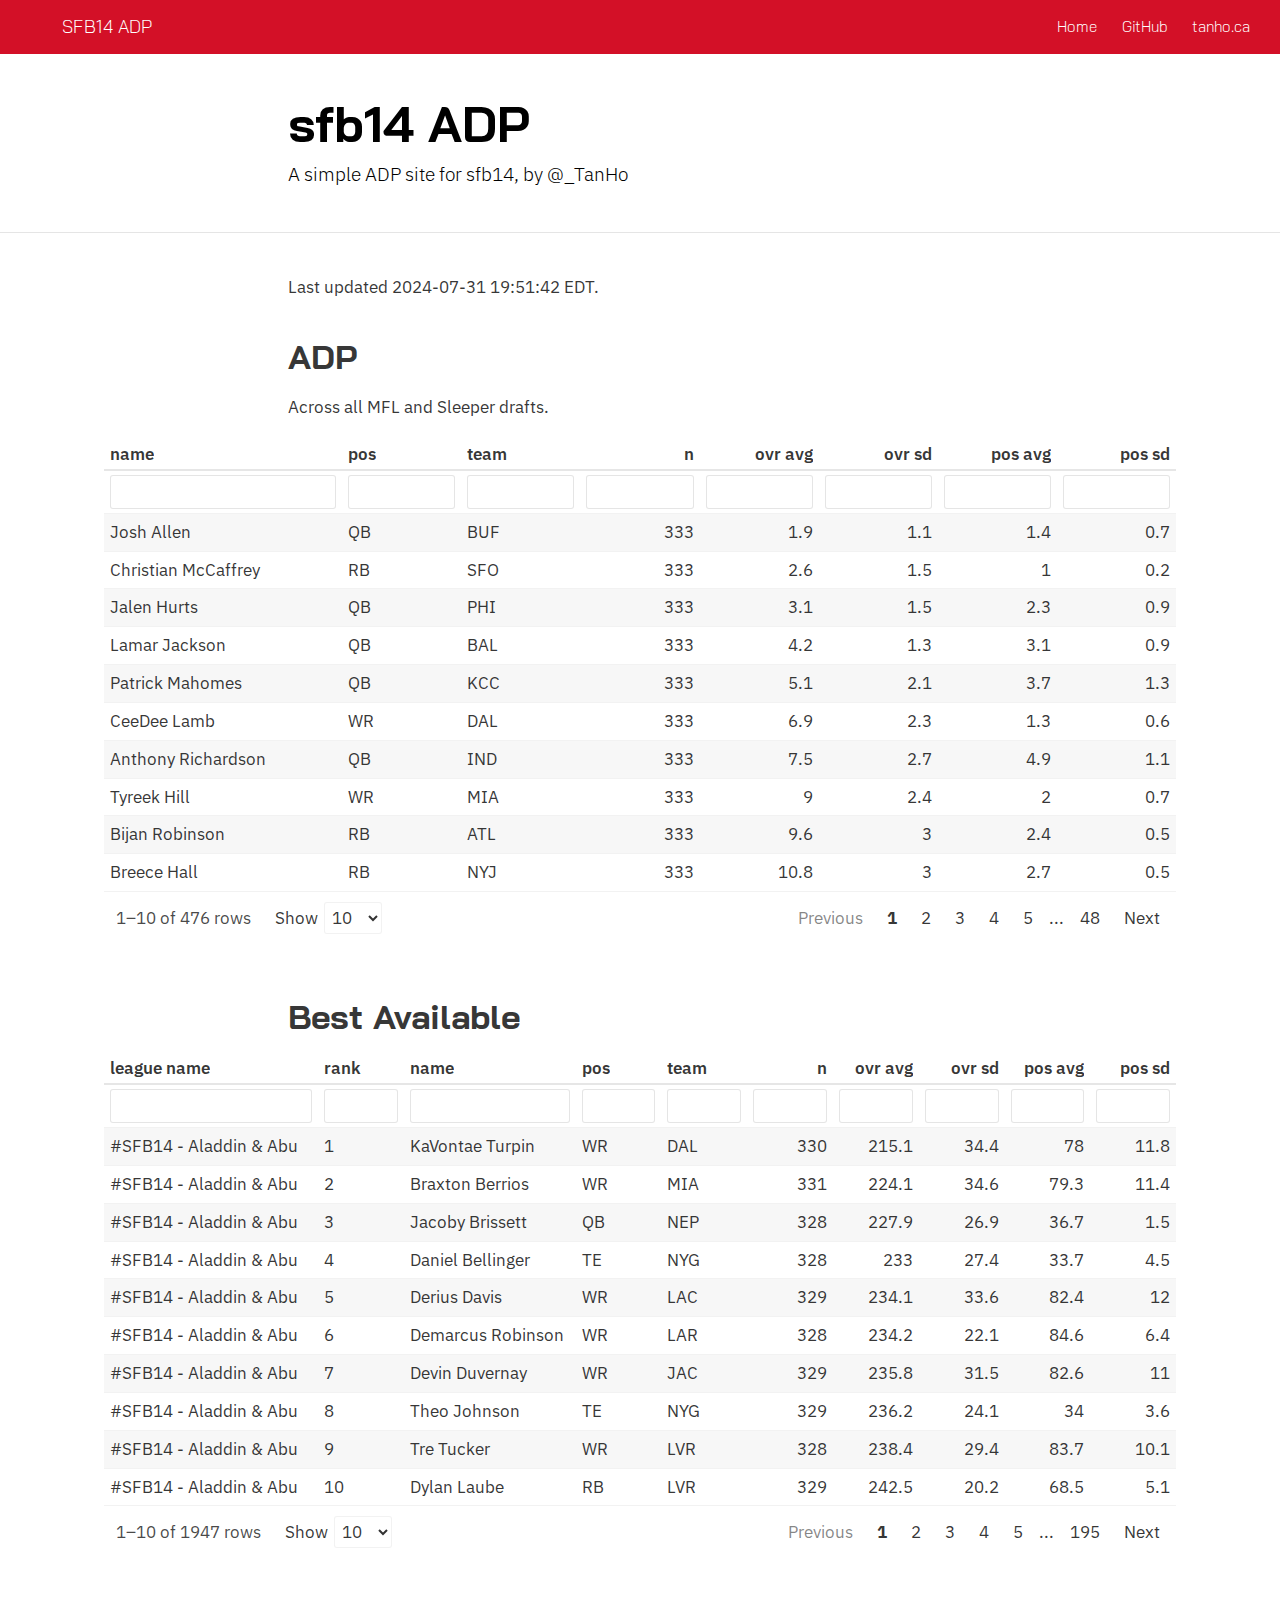
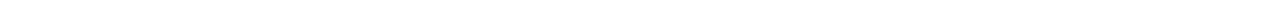
<file: docs/index.html>
<!DOCTYPE html>

<html xmlns="http://www.w3.org/1999/xhtml" lang="" xml:lang="">

<head>
  <meta charset="utf-8"/>
  <meta name="viewport" content="width=device-width, initial-scale=1"/>
  <meta http-equiv="X-UA-Compatible" content="IE=Edge,chrome=1"/>
  <meta name="generator" content="distill" />

  <style type="text/css">
  /* Hide doc at startup (prevent jankiness while JS renders/transforms) */
  body {
    visibility: hidden;
  }
  </style>

 <!--radix_placeholder_import_source-->
 <!--/radix_placeholder_import_source-->

<style type="text/css">code{white-space: pre;}</style>
<style type="text/css" data-origin="pandoc">
a.sourceLine { display: inline-block; line-height: 1.25; }
a.sourceLine { pointer-events: none; color: inherit; text-decoration: inherit; }
a.sourceLine:empty { height: 1.2em; }
.sourceCode { overflow: visible; }
code.sourceCode { white-space: pre; position: relative; }
div.sourceCode { margin: 1em 0; }
pre.sourceCode { margin: 0; }
@media screen {
div.sourceCode { overflow: auto; }
}
@media print {
code.sourceCode { white-space: pre-wrap; }
a.sourceLine { text-indent: -1em; padding-left: 1em; }
}
pre.numberSource a.sourceLine
  { position: relative; left: -4em; }
pre.numberSource a.sourceLine::before
  { content: attr(title);
    position: relative; left: -1em; text-align: right; vertical-align: baseline;
    border: none; pointer-events: all; display: inline-block;
    -webkit-touch-callout: none; -webkit-user-select: none;
    -khtml-user-select: none; -moz-user-select: none;
    -ms-user-select: none; user-select: none;
    padding: 0 4px; width: 4em;
    color: #aaaaaa;
  }
pre.numberSource { margin-left: 3em; border-left: 1px solid #aaaaaa;  padding-left: 4px; }
div.sourceCode
  { color: #00769e; background-color: #f1f3f5; }
@media screen {
a.sourceLine::before { text-decoration: underline; }
}
code span. { color: #00769e; } /* Normal */
code span.al { color: #ad0000; } /* Alert */
code span.an { color: #5e5e5e; } /* Annotation */
code span.at { color: #657422; } /* Attribute */
code span.bn { color: #ad0000; } /* BaseN */
code span.bu { } /* BuiltIn */
code span.cf { color: #00769e; } /* ControlFlow */
code span.ch { color: #20794d; } /* Char */
code span.cn { color: #8f5902; } /* Constant */
code span.co { color: #5e5e5e; } /* Comment */
code span.cv { color: #5e5e5e; font-style: italic; } /* CommentVar */
code span.do { color: #5e5e5e; font-style: italic; } /* Documentation */
code span.dt { color: #ad0000; } /* DataType */
code span.dv { color: #ad0000; } /* DecVal */
code span.er { color: #ad0000; } /* Error */
code span.ex { } /* Extension */
code span.fl { color: #ad0000; } /* Float */
code span.fu { color: #4758ab; } /* Function */
code span.im { } /* Import */
code span.in { color: #5e5e5e; } /* Information */
code span.kw { color: #00769e; } /* Keyword */
code span.op { color: #5e5e5e; } /* Operator */
code span.ot { color: #00769e; } /* Other */
code span.pp { color: #ad0000; } /* Preprocessor */
code span.sc { color: #5e5e5e; } /* SpecialChar */
code span.ss { color: #20794d; } /* SpecialString */
code span.st { color: #20794d; } /* String */
code span.va { color: #111111; } /* Variable */
code span.vs { color: #20794d; } /* VerbatimString */
code span.wa { color: #5e5e5e; font-style: italic; } /* Warning */
</style>


  <!--radix_placeholder_meta_tags-->
  <title>SFB14 ADP: sfb14 ADP</title>
  
  <meta property="description" itemprop="description" content="A simple ADP site for sfb14, by \@\_TanHo"/>
  
  
  
  <!--  https://developers.facebook.com/docs/sharing/webmasters#markup -->
  <meta property="og:title" content="SFB14 ADP: sfb14 ADP"/>
  <meta property="og:type" content="article"/>
  <meta property="og:description" content="A simple ADP site for sfb14, by \@\_TanHo"/>
  <meta property="og:locale" content="en_US"/>
  <meta property="og:site_name" content="SFB14 ADP"/>
  
  <!--  https://dev.twitter.com/cards/types/summary -->
  <meta property="twitter:card" content="summary"/>
  <meta property="twitter:title" content="SFB14 ADP: sfb14 ADP"/>
  <meta property="twitter:description" content="A simple ADP site for sfb14, by \@\_TanHo"/>
  
  <!--/radix_placeholder_meta_tags-->
  <!--radix_placeholder_rmarkdown_metadata-->
  
  <script type="text/json" id="radix-rmarkdown-metadata">
  {"type":"list","attributes":{"names":{"type":"character","attributes":{},"value":["title","description","site"]}},"value":[{"type":"character","attributes":{},"value":["sfb14 ADP"]},{"type":"character","attributes":{},"value":["A simple ADP site for sfb14, by \\@\\_TanHo"]},{"type":"character","attributes":{},"value":["distill::distill_website"]}]}
  </script>
  <!--/radix_placeholder_rmarkdown_metadata-->
  <!--radix_placeholder_navigation_in_header-->
  <meta name="distill:offset" content=""/>
  
  <script type="application/javascript">
  
    window.headroom_prevent_pin = false;
  
    window.document.addEventListener("DOMContentLoaded", function (event) {
  
      // initialize headroom for banner
      var header = $('header').get(0);
      var headerHeight = header.offsetHeight;
      var headroom = new Headroom(header, {
        tolerance: 5,
        onPin : function() {
          if (window.headroom_prevent_pin) {
            window.headroom_prevent_pin = false;
            headroom.unpin();
          }
        }
      });
      headroom.init();
      if(window.location.hash)
        headroom.unpin();
      $(header).addClass('headroom--transition');
  
      // offset scroll location for banner on hash change
      // (see: https://github.com/WickyNilliams/headroom.js/issues/38)
      window.addEventListener("hashchange", function(event) {
        window.scrollTo(0, window.pageYOffset - (headerHeight + 25));
      });
  
      // responsive menu
      $('.distill-site-header').each(function(i, val) {
        var topnav = $(this);
        var toggle = topnav.find('.nav-toggle');
        toggle.on('click', function() {
          topnav.toggleClass('responsive');
        });
      });
  
      // nav dropdowns
      $('.nav-dropbtn').click(function(e) {
        $(this).next('.nav-dropdown-content').toggleClass('nav-dropdown-active');
        $(this).parent().siblings('.nav-dropdown')
           .children('.nav-dropdown-content').removeClass('nav-dropdown-active');
      });
      $("body").click(function(e){
        $('.nav-dropdown-content').removeClass('nav-dropdown-active');
      });
      $(".nav-dropdown").click(function(e){
        e.stopPropagation();
      });
    });
  </script>
  
  <style type="text/css">
  
  /* Theme (user-documented overrideables for nav appearance) */
  
  .distill-site-nav {
    color: rgba(255, 255, 255, 0.8);
    background-color: #0F2E3D;
    font-size: 15px;
    font-weight: 300;
  }
  
  .distill-site-nav a {
    color: inherit;
    text-decoration: none;
  }
  
  .distill-site-nav a:hover {
    color: white;
  }
  
  @media print {
    .distill-site-nav {
      display: none;
    }
  }
  
  .distill-site-header {
  
  }
  
  .distill-site-footer {
  
  }
  
  
  /* Site Header */
  
  .distill-site-header {
    width: 100%;
    box-sizing: border-box;
    z-index: 3;
  }
  
  .distill-site-header .nav-left {
    display: inline-block;
    margin-left: 8px;
  }
  
  @media screen and (max-width: 768px) {
    .distill-site-header .nav-left {
      margin-left: 0;
    }
  }
  
  
  .distill-site-header .nav-right {
    float: right;
    margin-right: 8px;
  }
  
  .distill-site-header a,
  .distill-site-header .title {
    display: inline-block;
    text-align: center;
    padding: 14px 10px 14px 10px;
  }
  
  .distill-site-header .title {
    font-size: 18px;
    min-width: 150px;
  }
  
  .distill-site-header .logo {
    padding: 0;
  }
  
  .distill-site-header .logo img {
    display: none;
    max-height: 20px;
    width: auto;
    margin-bottom: -4px;
  }
  
  .distill-site-header .nav-image img {
    max-height: 18px;
    width: auto;
    display: inline-block;
    margin-bottom: -3px;
  }
  
  
  
  @media screen and (min-width: 1000px) {
    .distill-site-header .logo img {
      display: inline-block;
    }
    .distill-site-header .nav-left {
      margin-left: 20px;
    }
    .distill-site-header .nav-right {
      margin-right: 20px;
    }
    .distill-site-header .title {
      padding-left: 12px;
    }
  }
  
  
  .distill-site-header .nav-toggle {
    display: none;
  }
  
  .nav-dropdown {
    display: inline-block;
    position: relative;
  }
  
  .nav-dropdown .nav-dropbtn {
    border: none;
    outline: none;
    color: rgba(255, 255, 255, 0.8);
    padding: 16px 10px;
    background-color: transparent;
    font-family: inherit;
    font-size: inherit;
    font-weight: inherit;
    margin: 0;
    margin-top: 1px;
    z-index: 2;
  }
  
  .nav-dropdown-content {
    display: none;
    position: absolute;
    background-color: white;
    min-width: 200px;
    border: 1px solid rgba(0,0,0,0.15);
    border-radius: 4px;
    box-shadow: 0px 8px 16px 0px rgba(0,0,0,0.1);
    z-index: 1;
    margin-top: 2px;
    white-space: nowrap;
    padding-top: 4px;
    padding-bottom: 4px;
  }
  
  .nav-dropdown-content hr {
    margin-top: 4px;
    margin-bottom: 4px;
    border: none;
    border-bottom: 1px solid rgba(0, 0, 0, 0.1);
  }
  
  .nav-dropdown-active {
    display: block;
  }
  
  .nav-dropdown-content a, .nav-dropdown-content .nav-dropdown-header {
    color: black;
    padding: 6px 24px;
    text-decoration: none;
    display: block;
    text-align: left;
  }
  
  .nav-dropdown-content .nav-dropdown-header {
    display: block;
    padding: 5px 24px;
    padding-bottom: 0;
    text-transform: uppercase;
    font-size: 14px;
    color: #999999;
    white-space: nowrap;
  }
  
  .nav-dropdown:hover .nav-dropbtn {
    color: white;
  }
  
  .nav-dropdown-content a:hover {
    background-color: #ddd;
    color: black;
  }
  
  .nav-right .nav-dropdown-content {
    margin-left: -45%;
    right: 0;
  }
  
  @media screen and (max-width: 768px) {
    .distill-site-header a, .distill-site-header .nav-dropdown  {display: none;}
    .distill-site-header a.nav-toggle {
      float: right;
      display: block;
    }
    .distill-site-header .title {
      margin-left: 0;
    }
    .distill-site-header .nav-right {
      margin-right: 0;
    }
    .distill-site-header {
      overflow: hidden;
    }
    .nav-right .nav-dropdown-content {
      margin-left: 0;
    }
  }
  
  
  @media screen and (max-width: 768px) {
    .distill-site-header.responsive {position: relative; min-height: 500px; }
    .distill-site-header.responsive a.nav-toggle {
      position: absolute;
      right: 0;
      top: 0;
    }
    .distill-site-header.responsive a,
    .distill-site-header.responsive .nav-dropdown {
      display: block;
      text-align: left;
    }
    .distill-site-header.responsive .nav-left,
    .distill-site-header.responsive .nav-right {
      width: 100%;
    }
    .distill-site-header.responsive .nav-dropdown {float: none;}
    .distill-site-header.responsive .nav-dropdown-content {position: relative;}
    .distill-site-header.responsive .nav-dropdown .nav-dropbtn {
      display: block;
      width: 100%;
      text-align: left;
    }
  }
  
  /* Site Footer */
  
  .distill-site-footer {
    width: 100%;
    overflow: hidden;
    box-sizing: border-box;
    z-index: 3;
    margin-top: 30px;
    padding-top: 30px;
    padding-bottom: 30px;
    text-align: center;
  }
  
  /* Headroom */
  
  d-title {
    padding-top: 6rem;
  }
  
  @media print {
    d-title {
      padding-top: 4rem;
    }
  }
  
  .headroom {
    z-index: 1000;
    position: fixed;
    top: 0;
    left: 0;
    right: 0;
  }
  
  .headroom--transition {
    transition: all .4s ease-in-out;
  }
  
  .headroom--unpinned {
    top: -100px;
  }
  
  .headroom--pinned {
    top: 0;
  }
  
  /* adjust viewport for navbar height */
  /* helps vertically center bootstrap (non-distill) content */
  .min-vh-100 {
    min-height: calc(100vh - 100px) !important;
  }
  
  </style>
  
  <script src="site_libs/jquery-3.6.0/jquery-3.6.0.min.js"></script>
  <link href="site_libs/font-awesome-6.4.2/css/all.min.css" rel="stylesheet"/>
  <link href="site_libs/font-awesome-6.4.2/css/v4-shims.min.css" rel="stylesheet"/>
  <script src="site_libs/headroom-0.9.4/headroom.min.js"></script>
  <script src="site_libs/autocomplete-0.37.1/autocomplete.min.js"></script>
  <script src="site_libs/fuse-6.4.1/fuse.min.js"></script>
  
  <script type="application/javascript">
  
  function getMeta(metaName) {
    var metas = document.getElementsByTagName('meta');
    for (let i = 0; i < metas.length; i++) {
      if (metas[i].getAttribute('name') === metaName) {
        return metas[i].getAttribute('content');
      }
    }
    return '';
  }
  
  function offsetURL(url) {
    var offset = getMeta('distill:offset');
    return offset ? offset + '/' + url : url;
  }
  
  function createFuseIndex() {
  
    // create fuse index
    var options = {
      keys: [
        { name: 'title', weight: 20 },
        { name: 'categories', weight: 15 },
        { name: 'description', weight: 10 },
        { name: 'contents', weight: 5 },
      ],
      ignoreLocation: true,
      threshold: 0
    };
    var fuse = new window.Fuse([], options);
  
    // fetch the main search.json
    return fetch(offsetURL('search.json'))
      .then(function(response) {
        if (response.status == 200) {
          return response.json().then(function(json) {
            // index main articles
            json.articles.forEach(function(article) {
              fuse.add(article);
            });
            // download collections and index their articles
            return Promise.all(json.collections.map(function(collection) {
              return fetch(offsetURL(collection)).then(function(response) {
                if (response.status === 200) {
                  return response.json().then(function(articles) {
                    articles.forEach(function(article) {
                      fuse.add(article);
                    });
                  })
                } else {
                  return Promise.reject(
                    new Error('Unexpected status from search index request: ' +
                              response.status)
                  );
                }
              });
            })).then(function() {
              return fuse;
            });
          });
  
        } else {
          return Promise.reject(
            new Error('Unexpected status from search index request: ' +
                        response.status)
          );
        }
      });
  }
  
  window.document.addEventListener("DOMContentLoaded", function (event) {
  
    // get search element (bail if we don't have one)
    var searchEl = window.document.getElementById('distill-search');
    if (!searchEl)
      return;
  
    createFuseIndex()
      .then(function(fuse) {
  
        // make search box visible
        searchEl.classList.remove('hidden');
  
        // initialize autocomplete
        var options = {
          autoselect: true,
          hint: false,
          minLength: 2,
        };
        window.autocomplete(searchEl, options, [{
          source: function(query, callback) {
            const searchOptions = {
              isCaseSensitive: false,
              shouldSort: true,
              minMatchCharLength: 2,
              limit: 10,
            };
            var results = fuse.search(query, searchOptions);
            callback(results
              .map(function(result) { return result.item; })
            );
          },
          templates: {
            suggestion: function(suggestion) {
              var img = suggestion.preview && Object.keys(suggestion.preview).length > 0
                ? `<img src="${offsetURL(suggestion.preview)}"</img>`
                : '';
              var html = `
                <div class="search-item">
                  <h3>${suggestion.title}</h3>
                  <div class="search-item-description">
                    ${suggestion.description || ''}
                  </div>
                  <div class="search-item-preview">
                    ${img}
                  </div>
                </div>
              `;
              return html;
            }
          }
        }]).on('autocomplete:selected', function(event, suggestion) {
          window.location.href = offsetURL(suggestion.path);
        });
        // remove inline display style on autocompleter (we want to
        // manage responsive display via css)
        $('.algolia-autocomplete').css("display", "");
      })
      .catch(function(error) {
        console.log(error);
      });
  
  });
  
  </script>
  
  <style type="text/css">
  
  .nav-search {
    font-size: x-small;
  }
  
  /* Algolioa Autocomplete */
  
  .algolia-autocomplete {
    display: inline-block;
    margin-left: 10px;
    vertical-align: sub;
    background-color: white;
    color: black;
    padding: 6px;
    padding-top: 8px;
    padding-bottom: 0;
    border-radius: 6px;
    border: 1px #0F2E3D solid;
    width: 180px;
  }
  
  
  @media screen and (max-width: 768px) {
    .distill-site-nav .algolia-autocomplete {
      display: none;
      visibility: hidden;
    }
    .distill-site-nav.responsive .algolia-autocomplete {
      display: inline-block;
      visibility: visible;
    }
    .distill-site-nav.responsive .algolia-autocomplete .aa-dropdown-menu {
      margin-left: 0;
      width: 400px;
      max-height: 400px;
    }
  }
  
  .algolia-autocomplete .aa-input, .algolia-autocomplete .aa-hint {
    width: 90%;
    outline: none;
    border: none;
  }
  
  .algolia-autocomplete .aa-hint {
    color: #999;
  }
  .algolia-autocomplete .aa-dropdown-menu {
    width: 550px;
    max-height: 70vh;
    overflow-x: visible;
    overflow-y: scroll;
    padding: 5px;
    margin-top: 3px;
    margin-left: -150px;
    background-color: #fff;
    border-radius: 5px;
    border: 1px solid #999;
    border-top: none;
  }
  
  .algolia-autocomplete .aa-dropdown-menu .aa-suggestion {
    cursor: pointer;
    padding: 5px 4px;
    border-bottom: 1px solid #eee;
  }
  
  .algolia-autocomplete .aa-dropdown-menu .aa-suggestion:last-of-type {
    border-bottom: none;
    margin-bottom: 2px;
  }
  
  .algolia-autocomplete .aa-dropdown-menu .aa-suggestion .search-item {
    overflow: hidden;
    font-size: 0.8em;
    line-height: 1.4em;
  }
  
  .algolia-autocomplete .aa-dropdown-menu .aa-suggestion .search-item h3 {
    font-size: 1rem;
    margin-block-start: 0;
    margin-block-end: 5px;
  }
  
  .algolia-autocomplete .aa-dropdown-menu .aa-suggestion .search-item-description {
    display: inline-block;
    overflow: hidden;
    height: 2.8em;
    width: 80%;
    margin-right: 4%;
  }
  
  .algolia-autocomplete .aa-dropdown-menu .aa-suggestion .search-item-preview {
    display: inline-block;
    width: 15%;
  }
  
  .algolia-autocomplete .aa-dropdown-menu .aa-suggestion .search-item-preview img {
    height: 3em;
    width: auto;
    display: none;
  }
  
  .algolia-autocomplete .aa-dropdown-menu .aa-suggestion .search-item-preview img[src] {
    display: initial;
  }
  
  .algolia-autocomplete .aa-dropdown-menu .aa-suggestion.aa-cursor {
    background-color: #eee;
  }
  .algolia-autocomplete .aa-dropdown-menu .aa-suggestion em {
    font-weight: bold;
    font-style: normal;
  }
  
  </style>
  
  
  <!--/radix_placeholder_navigation_in_header-->
  <!--radix_placeholder_distill-->
  
  <style type="text/css">
  
  body {
    background-color: white;
  }
  
  .pandoc-table {
    width: 100%;
  }
  
  .pandoc-table>caption {
    margin-bottom: 10px;
  }
  
  .pandoc-table th:not([align]) {
    text-align: left;
  }
  
  .pagedtable-footer {
    font-size: 15px;
  }
  
  d-byline .byline {
    grid-template-columns: 2fr 2fr;
  }
  
  d-byline .byline h3 {
    margin-block-start: 1.5em;
  }
  
  d-byline .byline .authors-affiliations h3 {
    margin-block-start: 0.5em;
  }
  
  .authors-affiliations .orcid-id {
    width: 16px;
    height:16px;
    margin-left: 4px;
    margin-right: 4px;
    vertical-align: middle;
    padding-bottom: 2px;
  }
  
  d-title .dt-tags {
    margin-top: 1em;
    grid-column: text;
  }
  
  .dt-tags .dt-tag {
    text-decoration: none;
    display: inline-block;
    color: rgba(0,0,0,0.6);
    padding: 0em 0.4em;
    margin-right: 0.5em;
    margin-bottom: 0.4em;
    font-size: 70%;
    border: 1px solid rgba(0,0,0,0.2);
    border-radius: 3px;
    text-transform: uppercase;
    font-weight: 500;
  }
  
  d-article table.gt_table td,
  d-article table.gt_table th {
    border-bottom: none;
    font-size: 100%;
  }
  
  .html-widget {
    margin-bottom: 2.0em;
  }
  
  .l-screen-inset {
    padding-right: 16px;
  }
  
  .l-screen .caption {
    margin-left: 10px;
  }
  
  .shaded {
    background: rgb(247, 247, 247);
    padding-top: 20px;
    padding-bottom: 20px;
    border-top: 1px solid rgba(0, 0, 0, 0.1);
    border-bottom: 1px solid rgba(0, 0, 0, 0.1);
  }
  
  .shaded .html-widget {
    margin-bottom: 0;
    border: 1px solid rgba(0, 0, 0, 0.1);
  }
  
  .shaded .shaded-content {
    background: white;
  }
  
  .text-output {
    margin-top: 0;
    line-height: 1.5em;
  }
  
  .hidden {
    display: none !important;
  }
  
  hr.section-separator {
    border: none;
    border-top: 1px solid rgba(0, 0, 0, 0.1);
    margin: 0px;
  }
  
  
  d-byline {
    border-top: none;
  }
  
  d-article {
    padding-top: 2.5rem;
    padding-bottom: 30px;
    border-top: none;
  }
  
  d-appendix {
    padding-top: 30px;
  }
  
  d-article>p>img {
    width: 100%;
  }
  
  d-article h2 {
    margin: 1rem 0 1.5rem 0;
  }
  
  d-article h3 {
    margin-top: 1.5rem;
  }
  
  d-article iframe {
    border: 1px solid rgba(0, 0, 0, 0.1);
    margin-bottom: 2.0em;
    width: 100%;
  }
  
  /* Tweak code blocks */
  
  d-article div.sourceCode code,
  d-article pre code {
    font-family: Consolas, Monaco, 'Andale Mono', 'Ubuntu Mono', monospace;
  }
  
  d-article pre,
  d-article div.sourceCode,
  d-article div.sourceCode pre {
    overflow: auto;
  }
  
  d-article div.sourceCode {
    background-color: white;
  }
  
  d-article div.sourceCode pre {
    padding-left: 10px;
    font-size: 12px;
    border-left: 2px solid rgba(0,0,0,0.1);
  }
  
  d-article pre {
    font-size: 12px;
    color: black;
    background: none;
    margin-top: 0;
    text-align: left;
    white-space: pre;
    word-spacing: normal;
    word-break: normal;
    word-wrap: normal;
    line-height: 1.5;
  
    -moz-tab-size: 4;
    -o-tab-size: 4;
    tab-size: 4;
  
    -webkit-hyphens: none;
    -moz-hyphens: none;
    -ms-hyphens: none;
    hyphens: none;
  }
  
  d-article pre a {
    border-bottom: none;
  }
  
  d-article pre a:hover {
    border-bottom: none;
    text-decoration: underline;
  }
  
  d-article details {
    grid-column: text;
    margin-bottom: 0.8em;
  }
  
  @media(min-width: 768px) {
  
  d-article pre,
  d-article div.sourceCode,
  d-article div.sourceCode pre {
    overflow: visible !important;
  }
  
  d-article div.sourceCode pre {
    padding-left: 18px;
    font-size: 14px;
  }
  
  /* tweak for Pandoc numbered line within distill */
  d-article pre.numberSource code > span {
      left: -2em;
  }
  
  d-article pre {
    font-size: 14px;
  }
  
  }
  
  figure img.external {
    background: white;
    border: 1px solid rgba(0, 0, 0, 0.1);
    box-shadow: 0 1px 8px rgba(0, 0, 0, 0.1);
    padding: 18px;
    box-sizing: border-box;
  }
  
  /* CSS for d-contents */
  
  .d-contents {
    grid-column: text;
    color: rgba(0,0,0,0.8);
    font-size: 0.9em;
    padding-bottom: 1em;
    margin-bottom: 1em;
    padding-bottom: 0.5em;
    margin-bottom: 1em;
    padding-left: 0.25em;
    justify-self: start;
  }
  
  @media(min-width: 1000px) {
    .d-contents.d-contents-float {
      height: 0;
      grid-column-start: 1;
      grid-column-end: 4;
      justify-self: center;
      padding-right: 3em;
      padding-left: 2em;
    }
  }
  
  .d-contents nav h3 {
    font-size: 18px;
    margin-top: 0;
    margin-bottom: 1em;
  }
  
  .d-contents li {
    list-style-type: none
  }
  
  .d-contents nav > ul {
    padding-left: 0;
  }
  
  .d-contents ul {
    padding-left: 1em
  }
  
  .d-contents nav ul li {
    margin-top: 0.6em;
    margin-bottom: 0.2em;
  }
  
  .d-contents nav a {
    font-size: 13px;
    border-bottom: none;
    text-decoration: none
    color: rgba(0, 0, 0, 0.8);
  }
  
  .d-contents nav a:hover {
    text-decoration: underline solid rgba(0, 0, 0, 0.6)
  }
  
  .d-contents nav > ul > li > a {
    font-weight: 600;
  }
  
  .d-contents nav > ul > li > ul {
    font-weight: inherit;
  }
  
  .d-contents nav > ul > li > ul > li {
    margin-top: 0.2em;
  }
  
  
  .d-contents nav ul {
    margin-top: 0;
    margin-bottom: 0.25em;
  }
  
  .d-article-with-toc h2:nth-child(2) {
    margin-top: 0;
  }
  
  
  /* Figure */
  
  .figure {
    position: relative;
    margin-bottom: 2.5em;
    margin-top: 1.5em;
  }
  
  .figure .caption {
    color: rgba(0, 0, 0, 0.6);
    font-size: 12px;
    line-height: 1.5em;
  }
  
  .figure img.external {
    background: white;
    border: 1px solid rgba(0, 0, 0, 0.1);
    box-shadow: 0 1px 8px rgba(0, 0, 0, 0.1);
    padding: 18px;
    box-sizing: border-box;
  }
  
  .figure .caption a {
    color: rgba(0, 0, 0, 0.6);
  }
  
  .figure .caption b,
  .figure .caption strong, {
    font-weight: 600;
    color: rgba(0, 0, 0, 1.0);
  }
  
  /* Citations */
  
  d-article .citation {
    color: inherit;
    cursor: inherit;
  }
  
  div.hanging-indent{
    margin-left: 1em; text-indent: -1em;
  }
  
  /* Citation hover box */
  
  .tippy-box[data-theme~=light-border] {
    background-color: rgba(250, 250, 250, 0.95);
  }
  
  .tippy-content > p {
    margin-bottom: 0;
    padding: 2px;
  }
  
  
  /* Tweak 1000px media break to show more text */
  
  @media(min-width: 1000px) {
    .base-grid,
    distill-header,
    d-title,
    d-abstract,
    d-article,
    d-appendix,
    distill-appendix,
    d-byline,
    d-footnote-list,
    d-citation-list,
    distill-footer {
      grid-template-columns: [screen-start] 1fr [page-start kicker-start] 80px [middle-start] 50px [text-start kicker-end] 65px 65px 65px 65px 65px 65px 65px 65px [text-end gutter-start] 65px [middle-end] 65px [page-end gutter-end] 1fr [screen-end];
      grid-column-gap: 16px;
    }
  
    .grid {
      grid-column-gap: 16px;
    }
  
    d-article {
      font-size: 1.06rem;
      line-height: 1.7em;
    }
    figure .caption, .figure .caption, figure figcaption {
      font-size: 13px;
    }
  }
  
  @media(min-width: 1180px) {
    .base-grid,
    distill-header,
    d-title,
    d-abstract,
    d-article,
    d-appendix,
    distill-appendix,
    d-byline,
    d-footnote-list,
    d-citation-list,
    distill-footer {
      grid-template-columns: [screen-start] 1fr [page-start kicker-start] 60px [middle-start] 60px [text-start kicker-end] 60px 60px 60px 60px 60px 60px 60px 60px [text-end gutter-start] 60px [middle-end] 60px [page-end gutter-end] 1fr [screen-end];
      grid-column-gap: 32px;
    }
  
    .grid {
      grid-column-gap: 32px;
    }
  }
  
  
  /* Get the citation styles for the appendix (not auto-injected on render since
     we do our own rendering of the citation appendix) */
  
  d-appendix .citation-appendix,
  .d-appendix .citation-appendix {
    font-size: 11px;
    line-height: 15px;
    border-left: 1px solid rgba(0, 0, 0, 0.1);
    padding-left: 18px;
    border: 1px solid rgba(0,0,0,0.1);
    background: rgba(0, 0, 0, 0.02);
    padding: 10px 18px;
    border-radius: 3px;
    color: rgba(150, 150, 150, 1);
    overflow: hidden;
    margin-top: -12px;
    white-space: pre-wrap;
    word-wrap: break-word;
  }
  
  /* Include appendix styles here so they can be overridden */
  
  d-appendix {
    contain: layout style;
    font-size: 0.8em;
    line-height: 1.7em;
    margin-top: 60px;
    margin-bottom: 0;
    border-top: 1px solid rgba(0, 0, 0, 0.1);
    color: rgba(0,0,0,0.5);
    padding-top: 60px;
    padding-bottom: 48px;
  }
  
  d-appendix h3 {
    grid-column: page-start / text-start;
    font-size: 15px;
    font-weight: 500;
    margin-top: 1em;
    margin-bottom: 0;
    color: rgba(0,0,0,0.65);
  }
  
  d-appendix h3 + * {
    margin-top: 1em;
  }
  
  d-appendix ol {
    padding: 0 0 0 15px;
  }
  
  @media (min-width: 768px) {
    d-appendix ol {
      padding: 0 0 0 30px;
      margin-left: -30px;
    }
  }
  
  d-appendix li {
    margin-bottom: 1em;
  }
  
  d-appendix a {
    color: rgba(0, 0, 0, 0.6);
  }
  
  d-appendix > * {
    grid-column: text;
  }
  
  d-appendix > d-footnote-list,
  d-appendix > d-citation-list,
  d-appendix > distill-appendix {
    grid-column: screen;
  }
  
  /* Include footnote styles here so they can be overridden */
  
  d-footnote-list {
    contain: layout style;
  }
  
  d-footnote-list > * {
    grid-column: text;
  }
  
  d-footnote-list a.footnote-backlink {
    color: rgba(0,0,0,0.3);
    padding-left: 0.5em;
  }
  
  
  
  /* Anchor.js */
  
  .anchorjs-link {
    /*transition: all .25s linear; */
    text-decoration: none;
    border-bottom: none;
  }
  *:hover > .anchorjs-link {
    margin-left: -1.125em !important;
    text-decoration: none;
    border-bottom: none;
  }
  
  /* Social footer */
  
  .social_footer {
    margin-top: 30px;
    margin-bottom: 0;
    color: rgba(0,0,0,0.67);
  }
  
  .disqus-comments {
    margin-right: 30px;
  }
  
  .disqus-comment-count {
    border-bottom: 1px solid rgba(0, 0, 0, 0.4);
    cursor: pointer;
  }
  
  #disqus_thread {
    margin-top: 30px;
  }
  
  .article-sharing a {
    border-bottom: none;
    margin-right: 8px;
  }
  
  .article-sharing a:hover {
    border-bottom: none;
  }
  
  .sidebar-section.subscribe {
    font-size: 12px;
    line-height: 1.6em;
  }
  
  .subscribe p {
    margin-bottom: 0.5em;
  }
  
  
  .article-footer .subscribe {
    font-size: 15px;
    margin-top: 45px;
  }
  
  
  .sidebar-section.custom {
    font-size: 12px;
    line-height: 1.6em;
  }
  
  .custom p {
    margin-bottom: 0.5em;
  }
  
  /* Styles for listing layout (hide title) */
  .layout-listing d-title, .layout-listing .d-title {
    display: none;
  }
  
  /* Styles for posts lists (not auto-injected) */
  
  
  .posts-with-sidebar {
    padding-left: 45px;
    padding-right: 45px;
  }
  
  .posts-list .description h2,
  .posts-list .description p {
    font-family: -apple-system, BlinkMacSystemFont, "Segoe UI", Roboto, Oxygen, Ubuntu, Cantarell, "Fira Sans", "Droid Sans", "Helvetica Neue", Arial, sans-serif;
  }
  
  .posts-list .description h2 {
    font-weight: 700;
    border-bottom: none;
    padding-bottom: 0;
  }
  
  .posts-list h2.post-tag {
    border-bottom: 1px solid rgba(0, 0, 0, 0.2);
    padding-bottom: 12px;
  }
  .posts-list {
    margin-top: 60px;
    margin-bottom: 24px;
  }
  
  .posts-list .post-preview {
    text-decoration: none;
    overflow: hidden;
    display: block;
    border-bottom: 1px solid rgba(0, 0, 0, 0.1);
    padding: 24px 0;
  }
  
  .post-preview-last {
    border-bottom: none !important;
  }
  
  .posts-list .posts-list-caption {
    grid-column: screen;
    font-weight: 400;
  }
  
  .posts-list .post-preview h2 {
    margin: 0 0 6px 0;
    line-height: 1.2em;
    font-style: normal;
    font-size: 24px;
  }
  
  .posts-list .post-preview p {
    margin: 0 0 12px 0;
    line-height: 1.4em;
    font-size: 16px;
  }
  
  .posts-list .post-preview .thumbnail {
    box-sizing: border-box;
    margin-bottom: 24px;
    position: relative;
    max-width: 500px;
  }
  .posts-list .post-preview img {
    width: 100%;
    display: block;
  }
  
  .posts-list .metadata {
    font-size: 12px;
    line-height: 1.4em;
    margin-bottom: 18px;
  }
  
  .posts-list .metadata > * {
    display: inline-block;
  }
  
  .posts-list .metadata .publishedDate {
    margin-right: 2em;
  }
  
  .posts-list .metadata .dt-authors {
    display: block;
    margin-top: 0.3em;
    margin-right: 2em;
  }
  
  .posts-list .dt-tags {
    display: block;
    line-height: 1em;
  }
  
  .posts-list .dt-tags .dt-tag {
    display: inline-block;
    color: rgba(0,0,0,0.6);
    padding: 0.3em 0.4em;
    margin-right: 0.2em;
    margin-bottom: 0.4em;
    font-size: 60%;
    border: 1px solid rgba(0,0,0,0.2);
    border-radius: 3px;
    text-transform: uppercase;
    font-weight: 500;
  }
  
  .posts-list img {
    opacity: 1;
  }
  
  .posts-list img[data-src] {
    opacity: 0;
  }
  
  .posts-more {
    clear: both;
  }
  
  
  .posts-sidebar {
    font-size: 16px;
  }
  
  .posts-sidebar h3 {
    font-size: 16px;
    margin-top: 0;
    margin-bottom: 0.5em;
    font-weight: 400;
    text-transform: uppercase;
  }
  
  .sidebar-section {
    margin-bottom: 30px;
  }
  
  .categories ul {
    list-style-type: none;
    margin: 0;
    padding: 0;
  }
  
  .categories li {
    color: rgba(0, 0, 0, 0.8);
    margin-bottom: 0;
  }
  
  .categories li>a {
    border-bottom: none;
  }
  
  .categories li>a:hover {
    border-bottom: 1px solid rgba(0, 0, 0, 0.4);
  }
  
  .categories .active {
    font-weight: 600;
  }
  
  .categories .category-count {
    color: rgba(0, 0, 0, 0.4);
  }
  
  
  @media(min-width: 768px) {
    .posts-list .post-preview h2 {
      font-size: 26px;
    }
    .posts-list .post-preview .thumbnail {
      float: right;
      width: 30%;
      margin-bottom: 0;
    }
    .posts-list .post-preview .description {
      float: left;
      width: 45%;
    }
    .posts-list .post-preview .metadata {
      float: left;
      width: 20%;
      margin-top: 8px;
    }
    .posts-list .post-preview p {
      margin: 0 0 12px 0;
      line-height: 1.5em;
      font-size: 16px;
    }
    .posts-with-sidebar .posts-list {
      float: left;
      width: 75%;
    }
    .posts-with-sidebar .posts-sidebar {
      float: right;
      width: 20%;
      margin-top: 60px;
      padding-top: 24px;
      padding-bottom: 24px;
    }
  }
  
  
  /* Improve display for browsers without grid (IE/Edge <= 15) */
  
  .downlevel {
    line-height: 1.6em;
    font-family: -apple-system, BlinkMacSystemFont, "Segoe UI", Roboto, Oxygen, Ubuntu, Cantarell, "Fira Sans", "Droid Sans", "Helvetica Neue", Arial, sans-serif;
    margin: 0;
  }
  
  .downlevel .d-title {
    padding-top: 6rem;
    padding-bottom: 1.5rem;
  }
  
  .downlevel .d-title h1 {
    font-size: 50px;
    font-weight: 700;
    line-height: 1.1em;
    margin: 0 0 0.5rem;
  }
  
  .downlevel .d-title p {
    font-weight: 300;
    font-size: 1.2rem;
    line-height: 1.55em;
    margin-top: 0;
  }
  
  .downlevel .d-byline {
    padding-top: 0.8em;
    padding-bottom: 0.8em;
    font-size: 0.8rem;
    line-height: 1.8em;
  }
  
  .downlevel .section-separator {
    border: none;
    border-top: 1px solid rgba(0, 0, 0, 0.1);
  }
  
  .downlevel .d-article {
    font-size: 1.06rem;
    line-height: 1.7em;
    padding-top: 1rem;
    padding-bottom: 2rem;
  }
  
  
  .downlevel .d-appendix {
    padding-left: 0;
    padding-right: 0;
    max-width: none;
    font-size: 0.8em;
    line-height: 1.7em;
    margin-bottom: 0;
    color: rgba(0,0,0,0.5);
    padding-top: 40px;
    padding-bottom: 48px;
  }
  
  .downlevel .footnotes ol {
    padding-left: 13px;
  }
  
  .downlevel .base-grid,
  .downlevel .distill-header,
  .downlevel .d-title,
  .downlevel .d-abstract,
  .downlevel .d-article,
  .downlevel .d-appendix,
  .downlevel .distill-appendix,
  .downlevel .d-byline,
  .downlevel .d-footnote-list,
  .downlevel .d-citation-list,
  .downlevel .distill-footer,
  .downlevel .appendix-bottom,
  .downlevel .posts-container {
    padding-left: 40px;
    padding-right: 40px;
  }
  
  @media(min-width: 768px) {
    .downlevel .base-grid,
    .downlevel .distill-header,
    .downlevel .d-title,
    .downlevel .d-abstract,
    .downlevel .d-article,
    .downlevel .d-appendix,
    .downlevel .distill-appendix,
    .downlevel .d-byline,
    .downlevel .d-footnote-list,
    .downlevel .d-citation-list,
    .downlevel .distill-footer,
    .downlevel .appendix-bottom,
    .downlevel .posts-container {
    padding-left: 150px;
    padding-right: 150px;
    max-width: 900px;
  }
  }
  
  .downlevel pre code {
    display: block;
    border-left: 2px solid rgba(0, 0, 0, .1);
    padding: 0 0 0 20px;
    font-size: 14px;
  }
  
  .downlevel code, .downlevel pre {
    color: black;
    background: none;
    font-family: Consolas, Monaco, 'Andale Mono', 'Ubuntu Mono', monospace;
    text-align: left;
    white-space: pre;
    word-spacing: normal;
    word-break: normal;
    word-wrap: normal;
    line-height: 1.5;
  
    -moz-tab-size: 4;
    -o-tab-size: 4;
    tab-size: 4;
  
    -webkit-hyphens: none;
    -moz-hyphens: none;
    -ms-hyphens: none;
    hyphens: none;
  }
  
  .downlevel .posts-list .post-preview {
    color: inherit;
  }
  
  
  
  </style>
  
  <script type="application/javascript">
  
  function is_downlevel_browser() {
    if (bowser.isUnsupportedBrowser({ msie: "12", msedge: "16"},
                                   window.navigator.userAgent)) {
      return true;
    } else {
      return window.load_distill_framework === undefined;
    }
  }
  
  // show body when load is complete
  function on_load_complete() {
  
    // add anchors
    if (window.anchors) {
      window.anchors.options.placement = 'left';
      window.anchors.add('d-article > h2, d-article > h3, d-article > h4, d-article > h5');
    }
  
  
    // set body to visible
    document.body.style.visibility = 'visible';
  
    // force redraw for leaflet widgets
    if (window.HTMLWidgets) {
      var maps = window.HTMLWidgets.findAll(".leaflet");
      $.each(maps, function(i, el) {
        var map = this.getMap();
        map.invalidateSize();
        map.eachLayer(function(layer) {
          if (layer instanceof L.TileLayer)
            layer.redraw();
        });
      });
    }
  
    // trigger 'shown' so htmlwidgets resize
    $('d-article').trigger('shown');
  }
  
  function init_distill() {
  
    init_common();
  
    // create front matter
    var front_matter = $('<d-front-matter></d-front-matter>');
    $('#distill-front-matter').wrap(front_matter);
  
    // create d-title
    $('.d-title').changeElementType('d-title');
  
    // separator
    var separator = '<hr class="section-separator" style="clear: both"/>';
    // prepend separator above appendix
    $('.d-byline').before(separator);
    $('.d-article').before(separator);
  
    // create d-byline
    var byline = $('<d-byline></d-byline>');
    $('.d-byline').replaceWith(byline);
  
    // create d-article
    var article = $('<d-article></d-article>');
    $('.d-article').wrap(article).children().unwrap();
  
    // move posts container into article
    $('.posts-container').appendTo($('d-article'));
  
    // create d-appendix
    $('.d-appendix').changeElementType('d-appendix');
  
    // flag indicating that we have appendix items
    var appendix = $('.appendix-bottom').children('h3').length > 0;
  
    // replace footnotes with <d-footnote>
    $('.footnote-ref').each(function(i, val) {
      appendix = true;
      var href = $(this).attr('href');
      var id = href.replace('#', '');
      var fn = $('#' + id);
      var fn_p = $('#' + id + '>p');
      fn_p.find('.footnote-back').remove();
      var text = fn_p.html();
      var dtfn = $('<d-footnote></d-footnote>');
      dtfn.html(text);
      $(this).replaceWith(dtfn);
    });
    // remove footnotes
    $('.footnotes').remove();
  
    // move refs into #references-listing
    $('#references-listing').replaceWith($('#refs'));
  
    $('h1.appendix, h2.appendix').each(function(i, val) {
      $(this).changeElementType('h3');
    });
    $('h3.appendix').each(function(i, val) {
      var id = $(this).attr('id');
      $('.d-contents a[href="#' + id + '"]').parent().remove();
      appendix = true;
      $(this).nextUntil($('h1, h2, h3')).addBack().appendTo($('d-appendix'));
    });
  
    // show d-appendix if we have appendix content
    $("d-appendix").css('display', appendix ? 'grid' : 'none');
  
    // localize layout chunks to just output
    $('.layout-chunk').each(function(i, val) {
  
      // capture layout
      var layout = $(this).attr('data-layout');
  
      // apply layout to markdown level block elements
      var elements = $(this).children().not('details, div.sourceCode, pre, script');
      elements.each(function(i, el) {
        var layout_div = $('<div class="' + layout + '"></div>');
        if (layout_div.hasClass('shaded')) {
          var shaded_content = $('<div class="shaded-content"></div>');
          $(this).wrap(shaded_content);
          $(this).parent().wrap(layout_div);
        } else {
          $(this).wrap(layout_div);
        }
      });
  
  
      // unwrap the layout-chunk div
      $(this).children().unwrap();
    });
  
    // remove code block used to force  highlighting css
    $('.distill-force-highlighting-css').parent().remove();
  
    // remove empty line numbers inserted by pandoc when using a
    // custom syntax highlighting theme, except when numbering line
    // in code chunk
    $('pre:not(.numberLines) code.sourceCode a:empty').remove();
  
    // load distill framework
    load_distill_framework();
  
    // wait for window.distillRunlevel == 4 to do post processing
    function distill_post_process() {
  
      if (!window.distillRunlevel || window.distillRunlevel < 4)
        return;
  
      // hide author/affiliations entirely if we have no authors
      var front_matter = JSON.parse($("#distill-front-matter").html());
      var have_authors = front_matter.authors && front_matter.authors.length > 0;
      if (!have_authors)
        $('d-byline').addClass('hidden');
  
      // article with toc class
      $('.d-contents').parent().addClass('d-article-with-toc');
  
      // strip links that point to #
      $('.authors-affiliations').find('a[href="#"]').removeAttr('href');
  
      // add orcid ids
      $('.authors-affiliations').find('.author').each(function(i, el) {
        var orcid_id = front_matter.authors[i].orcidID;
        var author_name = front_matter.authors[i].author
        if (orcid_id) {
          var a = $('<a></a>');
          a.attr('href', 'https://orcid.org/' + orcid_id);
          var img = $('<img></img>');
          img.addClass('orcid-id');
          img.attr('alt', author_name ? 'ORCID ID for ' + author_name : 'ORCID ID');
          img.attr('src','[data-uri]');
          a.append(img);
          $(this).append(a);
        }
      });
  
      // hide elements of author/affiliations grid that have no value
      function hide_byline_column(caption) {
        $('d-byline').find('h3:contains("' + caption + '")').parent().css('visibility', 'hidden');
      }
  
      // affiliations
      var have_affiliations = false;
      for (var i = 0; i<front_matter.authors.length; ++i) {
        var author = front_matter.authors[i];
        if (author.affiliation !== "&nbsp;") {
          have_affiliations = true;
          break;
        }
      }
      if (!have_affiliations)
        $('d-byline').find('h3:contains("Affiliations")').css('visibility', 'hidden');
  
      // published date
      if (!front_matter.publishedDate)
        hide_byline_column("Published");
  
      // document object identifier
      var doi = $('d-byline').find('h3:contains("DOI")');
      var doi_p = doi.next().empty();
      if (!front_matter.doi) {
        // if we have a citation and valid citationText then link to that
        if ($('#citation').length > 0 && front_matter.citationText) {
          doi.html('Citation');
          $('<a href="#citation"></a>')
            .text(front_matter.citationText)
            .appendTo(doi_p);
        } else {
          hide_byline_column("DOI");
        }
      } else {
        $('<a></a>')
           .attr('href', "https://doi.org/" + front_matter.doi)
           .html(front_matter.doi)
           .appendTo(doi_p);
      }
  
       // change plural form of authors/affiliations
      if (front_matter.authors.length === 1) {
        var grid = $('.authors-affiliations');
        grid.children('h3:contains("Authors")').text('Author');
        grid.children('h3:contains("Affiliations")').text('Affiliation');
      }
  
      // remove d-appendix and d-footnote-list local styles
      $('d-appendix > style:first-child').remove();
      $('d-footnote-list > style:first-child').remove();
  
      // move appendix-bottom entries to the bottom
      $('.appendix-bottom').appendTo('d-appendix').children().unwrap();
      $('.appendix-bottom').remove();
  
      // hoverable references
      $('span.citation[data-cites]').each(function() {
        const citeChild = $(this).children()[0]
        // Do not process if @xyz has been used without escaping and without bibliography activated
        // https://github.com/rstudio/distill/issues/466
        if (citeChild === undefined) return true
  
        if (citeChild.nodeName == "D-FOOTNOTE") {
          var fn = citeChild
          $(this).html(fn.shadowRoot.querySelector("sup"))
          $(this).id = fn.id
          fn.remove()
        }
        var refs = $(this).attr('data-cites').split(" ");
        var refHtml = refs.map(function(ref) {
          // Could use CSS.escape too here, we insure backward compatibility in navigator
          return "<p>" + $('div[id="ref-' + ref + '"]').html() + "</p>";
        }).join("\n");
        window.tippy(this, {
          allowHTML: true,
          content: refHtml,
          maxWidth: 500,
          interactive: true,
          interactiveBorder: 10,
          theme: 'light-border',
          placement: 'bottom-start'
        });
      });
  
      // fix footnotes in tables (#411)
      // replacing broken distill.pub feature
      $('table d-footnote').each(function() {
        // we replace internal showAtNode methode which is triggered when hovering a footnote
        this.hoverBox.showAtNode = function(node) {
          // ported from https://github.com/distillpub/template/pull/105/files
          calcOffset = function(elem) {
              let x = elem.offsetLeft;
              let y = elem.offsetTop;
              // Traverse upwards until an `absolute` element is found or `elem`
              // becomes null.
              while (elem = elem.offsetParent && elem.style.position != 'absolute') {
                  x += elem.offsetLeft;
                  y += elem.offsetTop;
              }
  
              return { left: x, top: y };
          }
          // https://developer.mozilla.org/en-US/docs/Web/API/HTMLElement/offsetTop
          const bbox = node.getBoundingClientRect();
          const offset = calcOffset(node);
          this.show([offset.left + bbox.width, offset.top + bbox.height]);
        }
      })
  
      // clear polling timer
      clearInterval(tid);
  
      // show body now that everything is ready
      on_load_complete();
    }
  
    var tid = setInterval(distill_post_process, 50);
    distill_post_process();
  
  }
  
  function init_downlevel() {
  
    init_common();
  
     // insert hr after d-title
    $('.d-title').after($('<hr class="section-separator"/>'));
  
    // check if we have authors
    var front_matter = JSON.parse($("#distill-front-matter").html());
    var have_authors = front_matter.authors && front_matter.authors.length > 0;
  
    // manage byline/border
    if (!have_authors)
      $('.d-byline').remove();
    $('.d-byline').after($('<hr class="section-separator"/>'));
    $('.d-byline a').remove();
  
    // remove toc
    $('.d-contents').remove();
  
    // move appendix elements
    $('h1.appendix, h2.appendix').each(function(i, val) {
      $(this).changeElementType('h3');
    });
    $('h3.appendix').each(function(i, val) {
      $(this).nextUntil($('h1, h2, h3')).addBack().appendTo($('.d-appendix'));
    });
  
  
    // inject headers into references and footnotes
    var refs_header = $('<h3></h3>');
    refs_header.text('References');
    $('#refs').prepend(refs_header);
  
    var footnotes_header = $('<h3></h3');
    footnotes_header.text('Footnotes');
    $('.footnotes').children('hr').first().replaceWith(footnotes_header);
  
    // move appendix-bottom entries to the bottom
    $('.appendix-bottom').appendTo('.d-appendix').children().unwrap();
    $('.appendix-bottom').remove();
  
    // remove appendix if it's empty
    if ($('.d-appendix').children().length === 0)
      $('.d-appendix').remove();
  
    // prepend separator above appendix
    $('.d-appendix').before($('<hr class="section-separator" style="clear: both"/>'));
  
    // trim code
    $('pre>code').each(function(i, val) {
      $(this).html($.trim($(this).html()));
    });
  
    // move posts-container right before article
    $('.posts-container').insertBefore($('.d-article'));
  
    $('body').addClass('downlevel');
  
    on_load_complete();
  }
  
  
  function init_common() {
  
    // jquery plugin to change element types
    (function($) {
      $.fn.changeElementType = function(newType) {
        var attrs = {};
  
        $.each(this[0].attributes, function(idx, attr) {
          attrs[attr.nodeName] = attr.nodeValue;
        });
  
        this.replaceWith(function() {
          return $("<" + newType + "/>", attrs).append($(this).contents());
        });
      };
    })(jQuery);
  
    // prevent underline for linked images
    $('a > img').parent().css({'border-bottom' : 'none'});
  
    // mark non-body figures created by knitr chunks as 100% width
    $('.layout-chunk').each(function(i, val) {
      var figures = $(this).find('img, .html-widget');
      // ignore leaflet img layers (#106)
      figures = figures.filter(':not(img[class*="leaflet"])')
      if ($(this).attr('data-layout') !== "l-body") {
        figures.css('width', '100%');
      } else {
        figures.css('max-width', '100%');
        figures.filter("[width]").each(function(i, val) {
          var fig = $(this);
          fig.css('width', fig.attr('width') + 'px');
        });
  
      }
    });
  
    // auto-append index.html to post-preview links in file: protocol
    // and in rstudio ide preview
    $('.post-preview').each(function(i, val) {
      if (window.location.protocol === "file:")
        $(this).attr('href', $(this).attr('href') + "index.html");
    });
  
    // get rid of index.html references in header
    if (window.location.protocol !== "file:") {
      $('.distill-site-header a[href]').each(function(i,val) {
        $(this).attr('href', $(this).attr('href').replace(/^index[.]html/, "./"));
      });
    }
  
    // add class to pandoc style tables
    $('tr.header').parent('thead').parent('table').addClass('pandoc-table');
    $('.kable-table').children('table').addClass('pandoc-table');
  
    // add figcaption style to table captions
    $('caption').parent('table').addClass("figcaption");
  
    // initialize posts list
    if (window.init_posts_list)
      window.init_posts_list();
  
    // implmement disqus comment link
    $('.disqus-comment-count').click(function() {
      window.headroom_prevent_pin = true;
      $('#disqus_thread').toggleClass('hidden');
      if (!$('#disqus_thread').hasClass('hidden')) {
        var offset = $(this).offset();
        $(window).resize();
        $('html, body').animate({
          scrollTop: offset.top - 35
        });
      }
    });
  }
  
  document.addEventListener('DOMContentLoaded', function() {
    if (is_downlevel_browser())
      init_downlevel();
    else
      window.addEventListener('WebComponentsReady', init_distill);
  });
  
  </script>
  
  <style type="text/css">
  /* base variables */
  
  /* Edit the CSS properties in this file to create a custom
     Distill theme. Only edit values in the right column
     for each row; values shown are the CSS defaults.
     To return any property to the default,
     you may set its value to: unset
     All rows must end with a semi-colon.                      */
  
  /* Optional: embed custom fonts here with `@import`          */
  /* This must remain at the top of this file.                 */
  
  
  
  html {
    /*-- Main font sizes --*/
    --title-size:      50px;
    --body-size:       1.06rem;
    --code-size:       14px;
    --aside-size:      12px;
    --fig-cap-size:    13px;
    /*-- Main font colors --*/
    --title-color:     #000000;
    --header-color:    rgba(0, 0, 0, 0.8);
    --body-color:      rgba(0, 0, 0, 0.8);
    --aside-color:     rgba(0, 0, 0, 0.6);
    --fig-cap-color:   rgba(0, 0, 0, 0.6);
    /*-- Specify custom fonts ~~~ must be imported above   --*/
    --heading-font:    sans-serif;
    --mono-font:       monospace;
    --body-font:       sans-serif;
    --navbar-font:     sans-serif;  /* websites + blogs only */
  }
  
  /*-- ARTICLE METADATA --*/
  d-byline {
    --heading-size:    0.6rem;
    --heading-color:   rgba(0, 0, 0, 0.5);
    --body-size:       0.8rem;
    --body-color:      rgba(0, 0, 0, 0.8);
  }
  
  /*-- ARTICLE TABLE OF CONTENTS --*/
  .d-contents {
    --heading-size:    18px;
    --contents-size:   13px;
  }
  
  /*-- ARTICLE APPENDIX --*/
  d-appendix {
    --heading-size:    15px;
    --heading-color:   rgba(0, 0, 0, 0.65);
    --text-size:       0.8em;
    --text-color:      rgba(0, 0, 0, 0.5);
  }
  
  /*-- WEBSITE HEADER + FOOTER --*/
  /* These properties only apply to Distill sites and blogs  */
  
  .distill-site-header {
    --title-size:       18px;
    --text-color:       rgba(255, 255, 255, 0.8);
    --text-size:        15px;
    --hover-color:      white;
    --bkgd-color:       #0F2E3D;
  }
  
  .distill-site-footer {
    --text-color:       rgba(255, 255, 255, 0.8);
    --text-size:        15px;
    --hover-color:      white;
    --bkgd-color:       #0F2E3D;
  }
  
  /*-- Additional custom styles --*/
  /* Add any additional CSS rules below                      */
  </style>
  <style type="text/css">
  /* base variables */
  
    /* Edit the CSS properties in this file to create a custom
  Distill theme. Only edit values in the right column
  for each row; values shown are the CSS defaults.
  To return any property to the default,
  you may set its value to: unset
  All rows must end with a semi-colon.                      */
  
    /* Optional: embed custom fonts here with `@import`          */
    /* This must remain at the top of this file.                 */
  
    @import url('https://fonts.googleapis.com/css2?family=Bai+Jamjuree:wght@400;700&family=IBM+Plex+Sans:wght@400;700&family=JetBrains+Mono&display=swap');
  
  html {
    /*-- Main font sizes --*/
      --title-size:      50px;
    --body-size:       1.06rem;
    --code-size:       14px;
    --aside-size:      12px;
    --fig-cap-size:    13px;
    /*-- Main font colors --*/
      --title-color:     #000000;
      --header-color:    rgba(0, 0, 0, 0.8);
    --body-color:      rgba(0, 0, 0, 0.8);
    --aside-color:     rgba(0, 0, 0, 0.6);
    --fig-cap-color:   rgba(0, 0, 0, 0.6);
    /*-- Specify custom fonts ~~~ must be imported above   --*/
      --heading-font:    'Bai Jamjuree', sans-serif;
    --mono-font:       'Fira Mono', monospace;
    --body-font:       'IBM Plex Sans', sans-serif;
    --navbar-font:     'Bai Jamjuree', sans-serif;  /* websites + blogs only */
  }
  
  /*-- ARTICLE METADATA --*/
    d-byline {
      --heading-size:    0.6rem;
      --heading-color:   rgba(0, 0, 0, 0.5);
      --body-size:       0.8rem;
      --body-color:      rgba(0, 0, 0, 0.8);
    }
  
  /*-- ARTICLE TABLE OF CONTENTS --*/
    .d-contents {
      --heading-size:    18px;
      --contents-size:   13px;
    }
  
  /*-- ARTICLE APPENDIX --*/
    d-appendix {
      --heading-size:    15px;
      --heading-color:   rgba(0, 0, 0, 0.65);
      --text-size:       0.8em;
      --text-color:      rgba(0, 0, 0, 0.5);
    }
  
  /*-- WEBSITE HEADER + FOOTER --*/
    /* These properties only apply to Distill sites and blogs  */
  
    .distill-site-header {
      --title-size:       18px;
      --text-color:       rgba(255, 255, 255, 1);
      --text-size:        15px;
      --hover-color:      white;
      --bkgd-color:       #D31027;
    }
  
  .distill-site-footer {
    --text-color:       rgba(255, 255, 255, 0.8);
    --text-size:        15px;
    --hover-color:      white;
    --bkgd-color:       #0F2E3D;
  }
  
  /*-- Additional custom styles --*/
    /* Add any additional CSS rules below                      */
  
    * {
      font-family: 'IBM Plex Sans', sans-serif;
    }
  
  h1,h2,h3,h4,h5,h6,.d-title,.distill-site-header {
    font-family: 'Bai Jamjuree', sans-serif;
  }
  
  .rt-search{
    align-self: flex-start;
  }</style>
  <style type="text/css">
  /* base style */
  
  /* FONT FAMILIES */
  
  :root {
    --heading-default: -apple-system, BlinkMacSystemFont, "Segoe UI", Roboto, Oxygen, Ubuntu, Cantarell, "Fira Sans", "Droid Sans", "Helvetica Neue", Arial, sans-serif;
    --mono-default: Consolas, Monaco, 'Andale Mono', 'Ubuntu Mono', monospace;
    --body-default: -apple-system, BlinkMacSystemFont, "Segoe UI", Roboto, Oxygen, Ubuntu, Cantarell, "Fira Sans", "Droid Sans", "Helvetica Neue", Arial, sans-serif;
  }
  
  body,
  .posts-list .post-preview p,
  .posts-list .description p {
    font-family: var(--body-font), var(--body-default);
  }
  
  h1, h2, h3, h4, h5, h6,
  .posts-list .post-preview h2,
  .posts-list .description h2 {
    font-family: var(--heading-font), var(--heading-default);
  }
  
  d-article div.sourceCode code,
  d-article pre code {
    font-family: var(--mono-font), var(--mono-default);
  }
  
  
  /*-- TITLE --*/
  d-title h1,
  .posts-list > h1 {
    color: var(--title-color, black);
  }
  
  d-title h1 {
    font-size: var(--title-size, 50px);
  }
  
  /*-- HEADERS --*/
  d-article h1,
  d-article h2,
  d-article h3,
  d-article h4,
  d-article h5,
  d-article h6 {
    color: var(--header-color, rgba(0, 0, 0, 0.8));
  }
  
  /*-- BODY --*/
  d-article > p,  /* only text inside of <p> tags */
  d-article > ul, /* lists */
  d-article > ol {
    color: var(--body-color, rgba(0, 0, 0, 0.8));
    font-size: var(--body-size, 1.06rem);
  }
  
  
  /*-- CODE --*/
  d-article div.sourceCode code,
  d-article pre code {
    font-size: var(--code-size, 14px);
  }
  
  /*-- ASIDE --*/
  d-article aside {
    font-size: var(--aside-size, 12px);
    color: var(--aside-color, rgba(0, 0, 0, 0.6));
  }
  
  /*-- FIGURE CAPTIONS --*/
  figure .caption,
  figure figcaption,
  .figure .caption {
    font-size: var(--fig-cap-size, 13px);
    color: var(--fig-cap-color, rgba(0, 0, 0, 0.6));
  }
  
  /*-- METADATA --*/
  d-byline h3 {
    font-size: var(--heading-size, 0.6rem);
    color: var(--heading-color, rgba(0, 0, 0, 0.5));
  }
  
  d-byline {
    font-size: var(--body-size, 0.8rem);
    color: var(--body-color, rgba(0, 0, 0, 0.8));
  }
  
  d-byline a,
  d-article d-byline a {
    color: var(--body-color, rgba(0, 0, 0, 0.8));
  }
  
  /*-- TABLE OF CONTENTS --*/
  .d-contents nav h3 {
    font-size: var(--heading-size, 18px);
  }
  
  .d-contents nav a {
    font-size: var(--contents-size, 13px);
  }
  
  /*-- APPENDIX --*/
  d-appendix h3 {
    font-size: var(--heading-size, 15px);
    color: var(--heading-color, rgba(0, 0, 0, 0.65));
  }
  
  d-appendix {
    font-size: var(--text-size, 0.8em);
    color: var(--text-color, rgba(0, 0, 0, 0.5));
  }
  
  d-appendix d-footnote-list a.footnote-backlink {
    color: var(--text-color, rgba(0, 0, 0, 0.5));
  }
  
  /*-- WEBSITE HEADER + FOOTER --*/
  .distill-site-header .title {
    font-size: var(--title-size, 18px);
    font-family: var(--navbar-font), var(--heading-default);
  }
  
  .distill-site-header a,
  .nav-dropdown .nav-dropbtn {
    font-family: var(--navbar-font), var(--heading-default);
  }
  
  .nav-dropdown .nav-dropbtn {
    color: var(--text-color, rgba(255, 255, 255, 0.8));
    font-size: var(--text-size, 15px);
  }
  
  .distill-site-header a:hover,
  .nav-dropdown:hover .nav-dropbtn {
    color: var(--hover-color, white);
  }
  
  .distill-site-header {
    font-size: var(--text-size, 15px);
    color: var(--text-color, rgba(255, 255, 255, 0.8));
    background-color: var(--bkgd-color, #0F2E3D);
  }
  
  .distill-site-footer {
    font-size: var(--text-size, 15px);
    color: var(--text-color, rgba(255, 255, 255, 0.8));
    background-color: var(--bkgd-color, #0F2E3D);
  }
  
  .distill-site-footer a:hover {
    color: var(--hover-color, white);
  }</style>
  <!--/radix_placeholder_distill-->
  <script src="site_libs/core-js-2.5.3/shim.min.js"></script>
  <script src="site_libs/react-18.2.0/react.min.js"></script>
  <script src="site_libs/react-18.2.0/react-dom.min.js"></script>
  <script src="site_libs/reactwidget-2.0.0/react-tools.umd.cjs"></script>
  <link href="site_libs/htmltools-fill-0.5.8.1/fill.css" rel="stylesheet" />
  <script src="site_libs/htmlwidgets-1.6.4/htmlwidgets.js"></script>
  <link href="site_libs/reactable-0.4.4/reactable.css" rel="stylesheet" />
  <script src="site_libs/reactable-binding-0.4.4/reactable.js"></script>
  <script src="site_libs/popper-2.6.0/popper.min.js"></script>
  <link href="site_libs/tippy-6.2.7/tippy.css" rel="stylesheet" />
  <link href="site_libs/tippy-6.2.7/tippy-light-border.css" rel="stylesheet" />
  <script src="site_libs/tippy-6.2.7/tippy.umd.min.js"></script>
  <script src="site_libs/anchor-4.2.2/anchor.min.js"></script>
  <script src="site_libs/bowser-1.9.3/bowser.min.js"></script>
  <script src="site_libs/webcomponents-2.0.0/webcomponents.js"></script>
  <script src="site_libs/distill-2.2.21/template.v2.js"></script>
  <!--radix_placeholder_site_in_header-->
  <!--/radix_placeholder_site_in_header-->


</head>

<body>

<!--radix_placeholder_front_matter-->

<script id="distill-front-matter" type="text/json">
{"title":"sfb14 ADP","description":"A simple ADP site for sfb14, by \\@\\_TanHo","authors":[]}
</script>

<!--/radix_placeholder_front_matter-->
<!--radix_placeholder_navigation_before_body-->
<header class="header header--fixed" role="banner">
<nav class="distill-site-nav distill-site-header">
<div class="nav-left">
<a href="index.html" class="title">SFB14 ADP</a>
</div>
<div class="nav-right">
<a href="index.html">Home</a>
<a href="https://github.com/dynastyprocess/data.sfb14">GitHub</a>
<a href="https://tanho.ca">tanho.ca</a>
<a href="javascript:void(0);" class="nav-toggle">&#9776;</a>
</div>
</nav>
</header>
<!--/radix_placeholder_navigation_before_body-->
<!--radix_placeholder_site_before_body-->
<!--/radix_placeholder_site_before_body-->

<div class="d-title">
<h1>sfb14 ADP</h1>

<!--radix_placeholder_categories-->
<!--/radix_placeholder_categories-->
<p>A simple ADP site for sfb14, by @_TanHo</p>
</div>


<div class="d-article">
<p>Last updated 2024-07-31 19:51:42 EDT.</p>
<h1 id="adp">ADP</h1>
<p>Across all MFL and Sleeper drafts.</p>
<div class="layout-chunk" data-layout="l-page">
<div class="reactable html-widget html-fill-item" id="htmlwidget-f4f1ae17dd8551e4dfda" style="width:auto;height:auto;"></div>
<script type="application/json" data-for="htmlwidget-f4f1ae17dd8551e4dfda">{"x":{"tag":{"name":"Reactable","attribs":{"data":{"name":["Josh Allen","Christian McCaffrey","Jalen Hurts","Lamar Jackson","Patrick Mahomes","CeeDee Lamb","Anthony Richardson","Tyreek Hill","Bijan Robinson","Breece Hall","C.J. Stroud","Ja'Marr Chase","Justin Jefferson","Kyler Murray","Amon-Ra St. Brown","Sam LaPorta","Travis Kelce","Joe Burrow","Dak Prescott","Jonathan Taylor","Saquon Barkley","Jahmyr Gibbs","A.J. Brown","Jordan Love","Trey McBride","Puka Nacua","Jayden Daniels","Garrett Wilson","Mark Andrews","Dalton Kincaid","Kyren Williams","Marvin Harrison Jr.","Travis Etienne","Derrick Henry","Brock Purdy","Kyle Pitts","Caleb Williams","Evan Engram","De'Von Achane","Drake London","Justin Herbert","Tua Tagovailoa","Chris Olave","Isiah Pacheco","Trevor Lawrence","Davante Adams","Josh Jacobs","George Kittle","Jared Goff","Rachaad White","Brandon Aiyuk","Deebo Samuel","Mike Evans","Jaylen Waddle","James Cook","Michael Pittman","Joe Mixon","Nico Collins","Jake Ferguson","D.J. Moore","Kenneth Walker III","Cooper Kupp","David Njoku","DK Metcalf","Alvin Kamara","Malik Nabers","Brock Bowers","Stefon Diggs","DeVonta Smith","Kirk Cousins","Rashid Shaheed","Matthew Stafford","Deshaun Watson","Amari Cooper","Rhamondre Stevenson","Aaron Jones","George Pickens","Zay Flowers","Tank Dell","Tee Higgins","David Montgomery","James Conner","Zamir White","D'Andre Swift","Christian Kirk","Dallas Goedert","Najee Harris","Aaron Rodgers","Baker Mayfield","Terry McLaurin","Jonathon Brooks","Keenan Allen","T.J. Hockenson","Jayden Reed","Chris Godwin","Raheem Mostert","Marquise Brown","Pat Freiermuth","Calvin Ridley","Tyjae Spears","Dalton Schultz","Diontae Johnson","Zack Moss","Tony Pollard","Xavier Worthy","Ladd McConkey","Jaylen Warren","Geno Smith","Rome Odunze","Will Levis","Rashee Rice","Nick Chubb","Devin Singletary","Javonte Williams","Cole Kmet","Jordan Addison","Christian Watson","Austin Ekeler","Brian Robinson","Marvin Mims","DeAndre Hopkins","Gus Edwards","Jaxon Smith-Njigba","Daniel Jones","Russell Wilson","J.J. McCarthy","Keon Coleman","Luke Musgrave","Khalil Shakir","Bryce Young","Trey Benson","Ezekiel Elliott","Brian Thomas Jr.","Jerome Ford","Derek Carr","Drake Maye","Blake Corum","Jameson Williams","Chase Brown","Bo Nix","Courtland Sutton","Taysom Hill","Zach Charbonnet","Curtis Samuel","Tyler Lockett","Justin Fields","Hunter Henry","Cade Otton","Romeo Doubs","Ben Sinnott","Justin Tucker","Kendre Miller","Jakobi Meyers","Tyler Conklin","MarShawn Lloyd","Josh Downs","Josh Palmer","Chuba Hubbard","Chigoziem Okonkwo","Brandon Aubrey","Antonio Gibson","Xavier Legette","Xavier Gipson","Jaylen Wright","Jerry Jeudy","Rico Dowdle","Gardner Minshew","Ty Chandler","Isaiah Likely","Mike Williams","J.K. Dobbins","Brandin Cooks","Jaleel McLaughlin","Tyrone Tracy","Jahan Dotson","Noah Fant","Dontayvion Wicks","Kimani Vidal","Tyler Allgeier","Demario Douglas","Harrison Butker","Ricky Pearsall","Adonai Mitchell","Sam Darnold","Ja'Lynn Polk","Dameon Pierce","Quentin Johnston","Ray Davis","Gabriel Davis","Jonnu Smith","Greg Dortch","Juwan Johnson","Bucky Irving","Evan McPherson","Adam Thielen","Mike Gesicki","Troy Franklin","Ja'Tavion Sanders","Jermaine Burton","Jake Moody","Elijah Mitchell","Darnell Mooney","Roman Wilson","Aidan O'Connell","Jake Elliott","Wan'Dale Robinson","Roschon Johnson","Cordarrelle Patterson","Khalil Herbert","Younghoe Koo","Michael Wilson","KaVontae Turpin","Tucker Kraft","Jelani Woods","Ka'imi Fairbairn","Audric Estime","Colby Parkinson","Rashod Bateman","Braelon Allen","Michael Penix Jr.","Greg Dulcich","Malachi Corley","Braxton Berrios","Zach Ertz","Jason Sanders","Jacoby Brissett","Clyde Edwards-Helaire","Tyler Bass","Luke McCaffrey","Michael Mayer","Alexander Mattison","Cameron Dicker","Daniel Bellinger","Derius Davis","Demarcus Robinson","Devin Duvernay","Javon Baker","Theo Johnson","D'Onta Foreman","Keaton Mitchell","Tank Bigsby","Tre Tucker","Jalen McMillan","Dylan Laube","Hayden Hurst","Will Shipley","Dawson Knox","Isaac Guerendo","AJ Dillon","Sam Howell","Nyheim Hines","Mike Badgley","Justice Hill","Tyler Boyd","Rondale Moore","Tyler Higbee","Trey Sermon","Devontez Walker","Daniel Carlson","Zay Jones","D.J. Chark","Kene Nwangwu","Kalif Raymond","Matt Gay","Odell Beckham","Louis Rees-Zammit","Joe Flacco","DeeJay Dallas","Kenneth Gainwell","Kendrick Bourne","Jalen Tolbert","Jason Myers","Greg Zuerlein","Drew Lock","Rasheen Ali","Jameis Winston","Anthony Gould","Deonte Harty","Jalin Hyatt","Raheem Blackshear","Jake Bates","Samaje Perine","Dustin Hopkins","Elijah Moore","Eric Gray","Calvin Austin III","Cairo Santos","A.T. Perry","Malik Washington","Miles Sanders","Ray-Ray McCloud","Darius Slayton","Velus Jones","Chase Claypool","Will Dissly","Treylon Burks","Kadarius Toney","Evan Hull","Joshua Karty","Chris Boswell","Spencer Rattler","Jamaal Williams","Gerald Everett","Blake Grupe","Davis Allen","Jake Browning","Erick All","Robert Tonyan","Jauan Jennings","Sione Vaki","Tyrod Taylor","Deuce Vaughn","Brandon Powell","Chris Rodriguez","Charlie Jones","Anders Carlson","Donald Parham","Brenden Rice","Cade Stover","Jared Wiley","Deneric Prince","Lucas Krull","K.J. Osborn","Trey Lance","Jacob Cowing","Andrei Iosivas","Wil Lutz","Boston Scott","Chase McLaughlin","Tutu Atwell","Trey Palmer","Ainias Smith","Matt Prater","Luke Schoonmaker","D'Wayne Eskridge","Josh Reynolds","Noah Gray","Michael Thomas","Jamal Agnew","Tanner Hudson","Bo Melton","Logan Thomas","DeAndre Carter","Jarrett Stidham","Trayveon Williams","Ty Johnson","Cam Little","D'Ernest Johnson","Cam Akers","Emari Demercado","Rob Gronkowski","Carson Wentz","Parker Washington","Frank Gore Jr.","Keilan Robinson","T.Y. Hilton","Joshua Dobbs","Dalvin Cook","Laviska Shenault","Jalen Reagor","Dillon Johnson","Will Reichard","Marcus Mariota","JuJu Smith-Schuster","Josh Oliver","Foster Moreau","Van Jefferson","Michael Carter","Brevin Jordan","Ihmir Smith-Marsette","Avery Williams","Jordan Mason","Cedric Tillman","Jonathan Mingo","Tip Reiman","Jha'Quan Jackson","Jawhar Jordan","Blake Watson","Jimmy Garoppolo","Isaiah McKenzie","Mike White","Allen Lazard","Michael Gallup","Marquez Valdes-Scantling","Johnny Mundt","Mecole Hardman","Donovan Peoples-Jones","Kenny Pickett","Britain Covey","Jeremy Ruckert","Ramiz Ahmed","Darnell Washington","Jake Bobo","Jaheim Bell","Casey Washington","Ryan Flournoy","Nick Folk","Andy Dalton","Kyle Juszczyk","Nelson Agholor","John Ross","Noah Brown","Tim Patrick","Rashaad Penny","Eddy Pineiro","Richie James","Parris Campbell","DeAndre Thompkins","Joey Slye","Steven Sims","Isaiah Hodgins","Lawrence Cager","Mac Jones","Jaret Patterson","Tylan Wallace","Tommy Tremble","Alec Pierce","Julius Chestnut","Deven Thompkins","Hendon Hooker","Israel Abanikanda","Will Mallory","Tyson Bagent","Nikko Remigio","Jordan Travis","Cody Schrader","George Holani","Emani Bailey","Carson Steele","Jamari Thrash","Johnny Wilson","Bub Means","Dallin Holker","Jalen Coker","Graham Gano",null,null,"Royce Freeman","Colin Kaepernick","Jamison Crowder","Tyler Kroft","Chris Conley","Darren Waller","Josh Lambo","Adam Humphries","Leonard Fournette","Kareem Hunt","Mo Alie-Cox","Equanimeous St. Brown","Justin Watson","Hunter Renfrow","Chris Blewitt","James Proche","Adam Trautman","Zach Wilson","John Bates","Riley Patterson","Kylen Granson","Isaiah Spiller","Pierre Strong Jr.","Malik Davis","Skyy Moore","Jalen Nailor","Stone Smartt","Malik Cunningham","Ronnie Bell","Josh Whyle","Joe Milton","Xavier Weaver","Isaiah Davis","Devin Culp","Nathaniel Peat","Lideatrick Griffin","Praise Olatoke","Alex Smith","Tim Tebow"],"pos":["QB","RB","QB","QB","QB","WR","QB","WR","RB","RB","QB","WR","WR","QB","WR","TE","TE","QB","QB","RB","RB","RB","WR","QB","TE","WR","QB","WR","TE","TE","RB","WR","RB","RB","QB","TE","QB","TE","RB","WR","QB","QB","WR","RB","QB","WR","RB","TE","QB","RB","WR","WR","WR","WR","RB","WR","RB","WR","TE","WR","RB","WR","TE","WR","RB","WR","TE","WR","WR","QB","WR","QB","QB","WR","RB","RB","WR","WR","WR","WR","RB","RB","RB","RB","WR","TE","RB","QB","QB","WR","RB","WR","TE","WR","WR","RB","WR","TE","WR","RB","TE","WR","RB","RB","WR","WR","RB","QB","WR","QB","WR","RB","RB","RB","TE","WR","WR","RB","RB","WR","WR","RB","WR","QB","QB","QB","WR","TE","WR","QB","RB","RB","WR","RB","QB","QB","RB","WR","RB","QB","WR","QB","RB","WR","WR","QB","TE","TE","WR","TE","PK","RB","WR","TE","RB","WR","WR","RB","TE","PK","RB","WR","WR","RB","WR","RB","QB","RB","TE","WR","RB","WR","RB","RB","WR","TE","WR","RB","RB","WR","PK","WR","WR","QB","WR","RB","WR","RB","WR","TE","WR","TE","RB","PK","WR","TE","WR","TE","WR","PK","RB","WR","WR","QB","PK","WR","RB","RB","RB","PK","WR","WR","TE","TE","PK","RB","TE","WR","RB","QB","TE","WR","WR","TE","PK","QB","RB","PK","WR","TE","RB","PK","TE","WR","WR","WR","WR","TE","RB","RB","RB","WR","WR","RB","TE","RB","TE","RB","RB","QB","RB","PK","RB","WR","WR","TE","RB","WR","PK","WR","WR","RB","WR","PK","WR","RB","QB","RB","RB","WR","WR","PK","PK","QB","RB","QB","WR","WR","WR","RB","PK","RB","PK","WR","RB","WR","PK","WR","WR","RB","WR","WR","WR","WR","TE","WR","WR","RB","PK","PK","QB","RB","TE","PK","TE","QB","TE","TE","WR","RB","QB","RB","WR","RB","WR","PK","TE","WR","TE","TE","RB","TE","WR","QB","WR","WR","PK","RB","PK","WR","WR","WR","PK","TE","WR","WR","TE","WR","WR","TE","WR","TE","WR","QB","RB","RB","PK","RB","RB","RB","TE","QB","WR","RB","RB","WR","QB","RB","WR","WR","RB","PK","QB","WR","TE","TE","WR","RB","TE","WR","RB","RB","WR","WR","TE","WR","RB","RB","QB","WR","QB","WR","WR","WR","TE","WR","WR","QB","WR","TE","PK","TE","WR","TE","WR","WR","PK","QB","RB","WR","WR","WR","WR","RB","PK","WR","WR","WR","PK","WR","WR","TE","QB","RB","WR","TE","WR","RB","WR","QB","RB","TE","QB","WR","QB","RB","RB","RB","RB","WR","WR","WR","TE","WR","PK",null,null,"RB","QB","WR","TE","WR","TE","PK","WR","RB","RB","TE","WR","WR","WR","PK","WR","TE","QB","TE","PK","TE","RB","RB","RB","WR","WR","TE","QB","WR","TE","QB","WR","RB","TE","RB","WR","WR","QB","TE"],"team":["BUF","SFO","PHI","BAL","KCC","DAL","IND","MIA","ATL","NYJ","HOU","CIN","MIN","ARI","DET","DET","KCC","CIN","DAL","IND","PHI","DET","PHI","GBP","ARI","LAR","WAS","NYJ","BAL","BUF","LAR","ARI","JAC","BAL","SFO","ATL","CHI","JAC","MIA","ATL","LAC","MIA","NOS","KCC","JAC","LVR","GBP","SFO","DET","TBB","SFO","SFO","TBB","MIA","BUF","IND","HOU","HOU","DAL","CHI","SEA","LAR","CLE","SEA","NOS","NYG","LVR","HOU","PHI","ATL","NOS","LAR","CLE","CLE","NEP","MIN","PIT","BAL","HOU","CIN","DET","ARI","LVR","CHI","JAC","PHI","PIT","NYJ","TBB","WAS","CAR","CHI","MIN","GBP","TBB","MIA","KCC","PIT","TEN","TEN","HOU","CAR","CIN","TEN","KCC","LAC","PIT","SEA","CHI","TEN","KCC","CLE","NYG","DEN","CHI","MIN","GBP","WAS","WAS","DEN","TEN","LAC","SEA","NYG","PIT","MIN","BUF","GBP","BUF","CAR","ARI","DAL","JAC","CLE","NOS","NEP","LAR","DET","CIN","DEN","DEN","NOS","SEA","BUF","SEA","PIT","NEP","TBB","GBP","WAS","BAL","NOS","LVR","NYJ","GBP","IND","LAC","CAR","TEN","DAL","NEP","CAR","NYJ","MIA","CLE","DAL","LVR","MIN","BAL","NYJ","LAC","DAL","DEN","NYG","WAS","SEA","GBP","LAC","ATL","NEP","KCC","SFO","IND","MIN","NEP","HOU","LAC","BUF","JAC","MIA","ARI","NOS","TBB","CIN","CAR","CIN","DEN","CAR","CIN","SFO","SFO","ATL","PIT","LVR","PHI","NYG","CHI","PIT","CHI","ATL","ARI","DAL","GBP","IND","HOU","DEN","LAR","BAL","NYJ","ATL","DEN","NYJ","MIA","WAS","MIA","NEP","KCC","BUF","WAS","LVR","LVR","LAC","NYG","LAC","LAR","JAC","NEP","NYG","CLE","BAL","JAC","LVR","TBB","LVR","LAC","PHI","BUF","SFO","GBP","SEA","CLE","DET","BAL","TEN","ATL","LAR","IND","BAL","LVR","ARI","LAC","MIN","DET","IND","MIA","KCC","IND","ARI","PHI","NEP","DAL","SEA","NYJ","NYG","BAL","CLE","IND","BAL","NYG","CAR","DET","DEN","CLE","CLE","NYG","PIT","CHI","NOS","MIA","CAR","ATL","NYG","CHI","BUF","LAC","TEN","KCC","IND","LAR","PIT","NOS","NOS","CHI","NOS","LAR","CIN","CIN","MIN","SFO","DET","NYJ","DAL","MIN","WAS","CIN","GBP","LAC","LAC","HOU","KCC","KCC","DEN","NEP","DAL","SFO","CIN","DEN","LAR","TBB","LAR","TBB","PHI","ARI","DAL","SEA","DEN","KCC","FA","JAC","CIN","GBP","SFO","CHI","DEN","CIN","BUF","JAC","JAC","HOU","ARI","FA","KCC","JAC","BUF","JAC","FA","SFO","BAL","SEA","NEP","TEN","MIN","WAS","NEP","MIN","NOS","PIT","ARI","HOU","CAR","ATL","SFO","CLE","CAR","ARI","TEN","HOU","DEN","LAR","NYG","MIA","NYJ","FA","BUF","MIN","KCC","DET","PHI","PHI","NYJ","WAS","PIT","SEA","NEP","ATL","DAL","TEN","CAR","SFO","BAL","PHI","HOU","DEN","CAR","CAR","KCC","PHI","FA","NEP","HOU","NYG","NYG","JAC","LAC","BAL","CAR","IND","TEN","FA","DET","NYJ","IND","CHI","KCC","NYJ","SFO","SEA","KCC","KCC","CLE","PHI","NOS","NOS","CAR","NYG",null,null,"DAL","FA","WAS","MIA","SFO","FA","FA","FA","FA","FA","IND","NOS","KCC","FA","FA","CLE","DEN","DEN","WAS","JAC","IND","LAC","CLE","DAL","KCC","MIN","LAC","BAL","SFO","TEN","NEP","ARI","NYJ","TBB","DAL","LVR","LAC","FA","FA"],"n":[333,333,333,333,333,333,333,333,333,333,333,333,333,333,333,333,333,333,333,333,333,333,333,333,333,333,333,333,333,333,333,333,333,333,333,333,333,333,333,333,333,333,333,333,333,333,333,333,333,333,333,333,333,333,333,333,333,333,333,333,333,333,333,333,333,333,333,333,333,333,333,333,333,333,333,333,333,333,333,333,333,333,333,333,333,333,333,333,333,333,333,333,333,333,333,333,333,333,333,333,333,333,333,333,333,333,333,333,333,333,333,333,333,333,333,333,333,333,333,333,333,333,333,333,333,333,333,333,333,333,333,333,333,333,333,333,333,333,333,333,333,332,333,333,333,333,333,333,333,333,333,332,333,333,333,333,333,333,333,333,333,333,333,333,333,333,333,333,333,333,333,333,333,333,333,333,332,332,333,333,333,332,333,332,333,332,332,332,332,333,333,333,332,332,333,332,331,332,332,332,331,332,332,329,331,331,331,330,332,332,331,330,330,331,330,332,331,330,331,329,332,330,331,331,329,328,328,329,329,331,327,328,328,329,328,329,331,329,329,329,329,328,328,329,329,328,329,326,328,328,325,326,327,327,326,326,327,326,325,327,327,326,325,326,326,326,326,327,326,326,326,325,325,326,325,326,326,325,325,326,326,326,326,326,326,326,325,325,325,325,326,325,326,325,325,325,325,325,325,325,325,325,325,325,326,325,325,325,325,325,325,325,326,325,325,326,326,325,325,325,327,325,325,325,325,326,325,325,325,325,325,325,325,325,326,325,326,325,325,325,325,325,325,325,325,325,325,325,325,325,325,325,325,325,325,325,325,325,325,325,325,325,325,325,325,325,325,325,325,325,325,325,325,325,325,325,325,325,325,325,325,325,325,325,325,325,325,325,325,325,325,325,325,325,325,325,325,325,325,325,325,325,325,325,325,325,325,325,325,325,325,325,325,325,325,325,325,325,325,325,325,325,325,325,325,325,325,325,325,325,325,325,325,325,325,325,325,326,325,325,325,325,325,325,325,325,325,325,325,325,325,325,325,325,325,325,325,325,325,325,325,325,325,325,325,325,325,325,325,325,325,325,325,325,325,325],"ovr avg":[1.9,2.6,3.1,4.2,5.1,6.9,7.5,9,9.6,10.8,11.5,13.4,14.2,14.3,14.3,16.8,18.1,18.5,20.7,21.7,22.4,22.7,22.9,24.1,25.3,25.4,27.5,28.3,29.3,30.3,32.2,33.3,33.9,34.8,35.7,37.9,39.7,40.3,42.2,42.5,42.9,43.3,44,44.1,44.3,45.1,46.4,47.3,47.4,49.4,51.8,53.3,55.9,56.4,57.2,57.5,58,58.7,59.9,62.7,63,63.3,64,66,66.2,67.1,67.1,67.9,68.4,71.5,73,73.2,73.7,76,76,78.4,78.9,79.2,79.4,81.6,82.1,82.2,85.5,85.6,86.9,87.1,87.1,87.5,87.7,91.7,91.8,92,93,93.2,93.8,100.6,100.6,102.8,103.6,104.4,104.5,106.2,106.5,106.7,106.8,109.1,109.7,109.9,110.7,110.8,111.5,112,112.2,112.9,114.3,115.6,116.6,117,119.4,119.5,120.2,120.6,122.6,123.9,124.1,125.2,125.3,126.2,126.8,127.8,129.3,130.2,130.7,135.2,136.7,137.4,137.5,139.4,139.7,141.8,141.9,143.9,145.6,148.3,148.5,151.9,153.5,154.7,154.8,155.3,156.4,156.4,156.5,159.3,161.2,161.4,162.1,162.9,164.5,164.5,165.5,166.2,166.5,166.5,166.8,166.9,168.7,169.9,170.1,170.4,172,173.2,173.2,174.8,175.7,177.3,177.6,177.6,178.3,178.8,182.6,183.2,183.8,186.1,187.3,187.5,188.7,192.1,192.8,195.3,195.5,198.5,199.4,199.6,199.7,201.3,201.6,202.2,202.7,203.9,205,205.2,206.3,207.6,208.4,209.1,209.3,209.3,209.5,212.4,214,215.1,215.3,215.6,217.7,218.3,219.5,219.5,221.3,223.1,223.3,223.6,224.1,224.9,225.7,227.9,229.4,230.3,230.3,230.7,231,232.5,233,234.1,234.2,235.8,236.1,236.2,236.9,237.7,238.2,238.4,239.4,242.5,242.9,242.9,244,244,247.5,247.8,248.2,248.8,250.4,251.7,251.7,252.7,253.1,253.2,253.4,254,254.3,254.7,255.2,255.3,256.1,256.2,256.2,256.6,257.4,257.7,257.8,257.9,258,258.3,258.3,258.8,258.8,258.8,258.8,259,259.2,259.5,259.6,259.6,259.7,259.9,260,260.2,260.3,260.9,261.1,261.2,261.3,261.6,261.7,261.7,261.8,261.8,261.8,262.2,262.3,262.5,262.5,262.5,262.7,262.8,262.8,262.9,262.9,262.9,263,263,263.1,263.1,263.1,263.2,263.3,263.3,263.3,263.3,263.4,263.5,263.6,263.6,263.6,263.7,263.7,263.7,263.8,263.8,263.8,263.8,263.8,264,264.1,264.1,264.2,264.2,264.2,264.2,264.2,264.3,264.3,264.3,264.3,264.3,264.3,264.4,264.4,264.4,264.4,264.5,264.5,264.5,264.5,264.6,264.6,264.6,264.6,264.6,264.6,264.6,264.7,264.7,264.7,264.7,264.7,264.7,264.7,264.7,264.7,264.7,264.7,264.7,264.7,264.7,264.7,264.7,264.8,264.8,264.8,264.8,264.8,264.8,264.8,264.8,264.8,264.8,264.8,264.8,264.8,264.8,264.8,264.8,264.8,264.8,264.8,264.9,264.9,264.9,264.9,264.9,264.9,264.9,264.9,264.9,264.9,264.9,264.9,264.9,264.9,264.9,264.9,264.9,264.9,264.9,264.9,264.9,264.9,264.9,264.9,264.9,264.9,264.9,264.9,264.9,264.9,264.9,264.9,264.9,264.9,264.9,264.9,264.9,264.9,264.9,264.9,265,265,265,265,265,265,265,265,265,265,265,265,265,265,265,265,265,265,265,265,265,265,265,265,265,265,265,265,265,265,265,265,265,265,265,265,265,265,265],"ovr sd":[1.1,1.5,1.5,1.3,2.1,2.3,2.7,2.4,3,3,4.7,3.4,3.5,3.9,3.1,3.9,4.4,6.1,5.6,4.6,5,5.2,4.7,5.7,5.1,5.6,6.7,5.5,5.2,5.6,6.2,6.7,5.5,5.8,7.8,6.8,8,6.6,7.2,7.5,9.4,9.6,7.7,6.7,7.6,8.4,8.3,7.8,9.4,6.9,8.8,8.6,8.1,7.6,7.9,9,7.1,8,10.7,8.4,8,8.5,10.2,7.5,8.3,9.5,12.4,11.7,7.7,17,19,15.6,15.8,7.8,8.2,8.7,8.2,8.2,9.9,8.7,9.8,9,9.9,10.6,9,13.7,10.3,20.1,17.7,9.3,10.2,9.9,18.9,9.6,8.8,11,12,15.2,10.8,15.5,15.4,10.7,10.3,10.6,13.6,12.7,10.7,19.3,15.7,16.8,12.3,16.4,13.4,12.5,17,13.4,15.1,15.4,11.8,25.2,10.9,11.8,11.6,17.1,18.3,20.3,13.5,16.4,17.8,15.9,11.5,12,12.2,11.5,16.5,19.9,11.3,13.8,11.7,18.7,14,37.2,10.6,14.4,14.4,17.1,17.6,19,16.7,20.9,27.1,16.4,15.3,17.2,13.8,18.5,16,15.4,17.6,27.5,17.1,18.2,29.4,16.5,17.4,15.7,22.9,14.3,19.3,20.9,18.9,16.1,17.1,16.2,18.9,18.9,18.7,16.6,16.2,18.8,26.3,21,23.5,29.9,19.7,20.3,21.1,16.1,22.4,22,24.6,26.6,17.6,26.8,26.1,21.8,27.8,26.8,19.7,28.8,19.4,23.4,21.2,27.1,28.7,20.6,21.8,33.8,18,24.5,21,34.4,26.9,21.7,23.5,19.1,22.9,20.7,18.3,29.2,23.8,25,34.6,24.6,33.3,26.9,20.2,26.3,21,25.3,20.5,27.1,27.4,33.6,22.1,31.5,22.1,24.1,21.7,22.4,18.2,29.4,19.6,20.2,24.7,18.2,23.9,20.4,21.8,21.5,24.9,20.1,21.5,17.6,18.1,27,15.5,16.2,19.4,15.8,16.2,18.6,18.8,16.7,16.6,15.6,15.5,17.1,14.9,14.7,13.5,15.9,13.9,13.1,12.1,13.6,14.2,17.2,14.3,17.4,13.8,15,12.4,12,12.6,14,14.6,11.4,10.9,10.6,11.4,9.4,11.3,9.9,11.3,9.8,10.9,9.2,8.1,12.7,10.2,9.3,8.4,8.8,8.5,7.7,8.3,7.3,7.9,7.9,8.6,7.1,9.2,7.7,9.6,7.7,7.1,7.7,8.4,7,6.7,5.8,6.4,6.4,6.2,5.5,5.4,7.9,6.8,5.6,5.7,5.2,5.4,7.5,8,4.8,4.3,5.2,4.7,6.4,4.1,4.4,6.1,3.9,4.7,4.1,5.8,4.8,4.2,4.7,10.1,4.6,4.1,3.8,3.3,7.7,2.9,4.4,3.6,3.5,5.3,3,2.3,2.6,2.4,2.8,2.2,2.5,2.5,3.8,2.6,2.2,2.5,2.5,5.3,2.8,2.5,4,2.3,1.4,1.8,2.1,3.1,2.1,2.8,2,1.7,1.3,1.5,2.5,2.6,3.2,3.4,1.7,3.2,2,2,1.4,2.2,1.8,1.3,1,1.3,1.1,1.1,1.5,1.2,2.2,1.8,1.2,1.3,1.8,1.9,1.9,1.4,1.4,1.5,1.1,0.9,0.8,1.3,1.7,0.8,1.5,2.3,1.1,0.9,0.9,1.8,1.4,2,1.3,1.7,1.5,1.4,1.9,0.9,0.6,0.2,0.7,0.6,0.4,0.2,0.1,0.4,0.3,0.2,0.3,0.3,0.2,0.2,0.6,0.6,0.4,0.2,0.1,0.1,0.6,0.3,0.4,0.4,0.2,0.1,0.6,0.3,0.5,0.2,0.1,0.2,0.3,0.7,0.4,0.3,0.2,0.1,0.3],"pos avg":[1.4,1,2.3,3.1,3.7,1.3,4.9,2,2.4,2.7,6.2,3.7,4,7.2,4.1,1.5,1.8,8.4,8.9,5,5.2,5.3,6.5,9.9,3.3,7.1,10.8,7.8,4.3,4.6,7.8,9,8.3,8.6,12.6,6.3,13.8,6.7,10.6,11.5,14.6,14.8,11.9,11.2,15,12.3,11.7,7.9,15.7,12.5,14.8,15.5,16.5,16.6,14.5,17.4,14.8,17.8,9.6,19.8,16,20.2,10.1,21.5,16.9,22.1,10.5,22.5,22.7,19.3,25,19.5,19.6,26.3,19.4,20.2,27.8,28,28,29.1,21.4,21.3,22.5,22.6,31.4,12.7,23.1,21.3,21.4,33.6,24.6,33.7,13.3,34.3,34.5,27.7,37.5,14.5,38.6,28.9,14.5,39.6,29.5,29.7,39.8,40.8,30.6,24.2,41.4,24.3,41.8,31.5,31.5,31.7,15.8,43.3,43.6,33.2,33.9,44.2,45.1,34.4,46.1,26.4,26.5,26.8,46.9,17.2,47.2,27.2,37.1,37.4,49,39,29,28.9,39.8,51.9,40.3,29.9,52.5,20.7,42.2,54.9,54.9,31.3,20.9,21,57.2,21.2,1.5,45.3,58,21.8,46.8,60,60.1,47.2,22.6,2.1,48,61.5,61.8,48.3,61.7,48.5,33,49.4,23.6,63,50,64.4,50.3,51,65,24.8,66,51.7,52,66.5,3.5,68,68.1,33.9,69.5,54.7,70.3,56.1,71.5,27.9,72.5,28.5,58,5.5,74.3,28.9,73.9,28.8,75.3,5.9,59.4,75.9,76.7,35.5,6.6,77.5,60.4,59.7,60.7,7.1,79.2,78,30.9,31.4,7.7,63,32,81,63.8,36.3,32.4,81.4,79.3,32.9,8.7,36.7,65.7,9.5,84.2,33.5,65.7,9.8,33.7,82.4,84.6,82.6,85.2,34,67.1,66.6,67.8,83.7,86.9,68.5,35.4,68.9,35.6,68.5,68.6,37.8,66.8,11.9,68.6,89,88.8,32.5,70.8,90.1,12.6,89.9,89.7,68.8,88,13.2,88.9,70.3,38.5,69.2,71,88.5,89.7,13.6,13.9,38.6,71.8,39,90,88.4,89.3,68.9,12.6,69.9,14.5,89.4,71,88.6,14.2,90.4,91.8,71.9,90.9,91.9,89,91.3,36,89.8,89.6,72.4,14,15.3,38.6,69.4,38.2,15.7,37.4,39.4,37.1,37.7,89.1,72.4,39.2,72.7,88.6,71.7,87,15.9,37.8,92.2,36.7,37.6,71.6,38.1,92.9,38.9,90.7,92.5,17.1,69.9,17.4,91.3,89.6,91,18.1,32.5,85.4,92,38.5,92.4,90.8,33.4,90.5,38.7,90.9,40.2,72.1,72.5,16.6,70.8,72.8,73.8,26.5,38.4,93.6,70.9,72.8,45,39.3,66,90.2,91.6,66.3,16.9,40.1,90,38.4,37.2,94.6,72.4,35.8,88.8,74.7,74.2,92.2,93.2,22,93.3,73.3,72.2,39.3,96.2,40.4,87,89.3,93.9,38.2,91.2,93,40.4,92.4,38.7,18.5,35.5,86.5,38.9,75,94.4,21.1,41,75.7,85,89,94.7,93.2,74.8,26,82,98,82,16,91,90,37.5,41,69,92,38.8,90,71,92.5,39.3,74.5,39,41,93,36,71,69,76,66,93.5,81,93,35,90,16.3,39,93,76,38,94,36,96,39,13,100,74,75,37,97,96,91,11,91,39,42,41,17,36,78,74,76,98.5,97,44,40,98,38,38,96,78,39,80,101,97.5,41,38.3],"pos sd":[0.7,0.2,0.9,0.9,1.3,0.6,1.1,0.7,0.5,0.5,1.2,1,1.1,1.1,1,0.6,0.7,1.4,1.3,0.9,1.1,1.1,0.8,1.3,0.9,1.1,1.8,1,1,1,1.5,1.4,1.3,1.4,1.5,1,1.8,1,1.9,1.9,2,2,2.1,1.6,1.6,2.4,2,0.9,1.6,1.6,3.1,3.4,3.1,3.2,1.7,3.8,1.6,3.4,1,3.8,1.6,3.9,0.9,3.2,1.8,4.1,1.2,5.3,3.3,1.7,8.6,1.6,1.8,3.5,2,2.5,3.4,3.4,4.1,3.5,2.7,2.6,2.8,3.1,3.5,1.1,3,2.2,1.7,3.5,3.1,3.9,1.9,3.8,3.6,3.4,4.6,1.5,3.9,4.9,1.4,4.2,3.1,3.3,5.1,4.6,3.3,2.2,5.9,2,4.6,5.2,4.2,3.9,1.5,4.9,6.1,4.7,3.7,10.1,3.7,3.5,3.9,2.5,2.7,2.8,4.5,1.5,6.7,2.2,3.4,3.7,3.9,3.3,2.3,2.9,3.2,4.5,3.3,2.4,4.3,6.7,2.8,4.9,4.6,2.2,2.3,2.5,5.7,3,0.7,4.4,5.5,2.3,3.5,6.4,6.2,4.4,2.4,1,4.6,6.2,11,4.6,6,4.5,1.4,4,2.7,6.9,5.6,5.9,4.8,4.7,6.4,2.8,7,4.6,4.6,6.9,1.5,7.2,7.9,1.9,6.7,5.5,7.7,4.1,7.4,3.6,8.6,4.1,4.4,2.5,9.5,3.3,8.4,3.9,6.6,2,4.8,7.2,7.1,1.5,2.2,7.1,5.5,9.2,4.5,2.7,6.9,11.8,4,3.6,2.2,4.8,3.6,6.5,4.6,1.7,3.6,7.3,11.4,4.2,2.9,1.5,4.7,2.2,6.5,3.8,5.3,2.6,4.5,12,6.4,11,6.2,3.6,5.6,5.6,4.4,10.1,5.6,5.1,4.1,4.7,4,5.3,6.2,1.6,7.3,2.5,6.6,5.9,6.2,6.5,4.4,5.8,2.9,5.4,5.8,6.6,8.3,2.9,7.4,5.4,1.7,5.9,6,6.9,5.4,2.9,2.6,1.5,4.3,1.8,6.8,9.4,7.6,8.4,3.1,6.7,3.3,6.2,4.7,8.5,3.4,6.2,5.9,4.6,6.5,4.9,7.3,6,4,6.8,7.5,4.3,3.8,5,2.3,5.7,2.9,3.7,3.5,1.9,3.4,2.9,6.3,5.3,2.1,4.5,8.7,5.7,8.5,3.8,2.4,7.2,4.7,2.5,4.1,2.8,5.5,1.9,6.3,4.8,3.6,8.2,5,5.5,5.7,5,3.7,4.1,14.8,5.2,2.7,7.2,5.8,3.4,4.6,3.3,9.8,1.8,5.9,4.1,5.1,5.6,4,6.1,17.7,2.2,7.1,4.7,4.3,"NA",2,8.8,5.1,6.9,13.9,5.9,1.3,8.5,2.3,1.5,3.9,4.6,2.9,11.2,3.5,3.3,4.1,4.6,"NA",5.9,4,4.1,1.5,4.6,2.8,3.6,7.8,3.9,3,3.7,5.2,1.8,1.8,2.5,0.7,3.5,14.8,1.6,"NA",4.8,4.1,"NA",5.9,"NA","NA",5.8,3.3,1.7,"NA","NA",5.7,"NA","NA","NA","NA",0.7,"NA","NA","NA",2.1,2,"NA",4.9,1.2,2.1,1.4,1.4,0,"NA","NA","NA",4.2,"NA",7.8,"NA",4.2,2.8,"NA",3.1,"NA","NA","NA","NA","NA","NA","NA","NA","NA","NA","NA","NA","NA","NA","NA","NA","NA","NA","NA","NA","NA","NA","NA","NA","NA","NA",6.4,"NA","NA","NA",2.8,"NA","NA","NA",0,"NA","NA","NA",0.7,"NA",0.6]},"columns":[{"id":"name","name":"name","type":"character","minWidth":120},{"id":"pos","name":"pos","type":"character","minWidth":60},{"id":"team","name":"team","type":"character","minWidth":60},{"id":"n","name":"n","type":"numeric","minWidth":60},{"id":"ovr avg","name":"ovr avg","type":"numeric","minWidth":60},{"id":"ovr sd","name":"ovr sd","type":"numeric","minWidth":60},{"id":"pos avg","name":"pos avg","type":"numeric","minWidth":60},{"id":"pos sd","name":"pos sd","type":"numeric","minWidth":60}],"resizable":true,"filterable":true,"showPageSizeOptions":true,"highlight":true,"striped":true,"compact":true,"dataKey":"ec7f5375ba6149c78e38f6791f5a0c3a"},"children":[]},"class":"reactR_markup"},"evals":[],"jsHooks":[]}</script>
</div>
<h1 id="best-available">Best Available</h1>
<div class="layout-chunk" data-layout="l-page">
<div class="reactable html-widget html-fill-item" id="htmlwidget-c9dc5ff4e1af06fd4369" style="width:auto;height:auto;"></div>
<script type="application/json" data-for="htmlwidget-c9dc5ff4e1af06fd4369">{"x":{"tag":{"name":"Reactable","attribs":{"data":{"league name":["#SFB14 - Aladdin & Abu","#SFB14 - Aladdin & Abu","#SFB14 - Aladdin & Abu","#SFB14 - Aladdin & Abu","#SFB14 - Aladdin & Abu","#SFB14 - Aladdin & Abu","#SFB14 - Aladdin & Abu","#SFB14 - Aladdin & Abu","#SFB14 - Aladdin & Abu","#SFB14 - Aladdin & Abu","#SFB14 - Aladdin & Abu","#SFB14 - Aladdin & Abu","#SFB14 - Aladdin & Abu","#SFB14 - Aladdin & Abu","#SFB14 - Aladdin & Abu","#SFB14 - Aladdin & Abu","#SFB14 - Aladdin & Abu","#SFB14 - Aladdin & Abu","#SFB14 - Aladdin & Abu","#SFB14 - Aladdin & Abu","#SFB14 - Aladdin & Abu","#SFB14 - Aladdin & Abu","#SFB14 - Aladdin & Abu","#SFB14 - Aladdin & Abu","#SFB14 - Aladdin & Abu","#SFB14 - Aladdin & Abu","#SFB14 - Aladdin & Abu","#SFB14 - Aladdin & Abu","#SFB14 - Aladdin & Abu","#SFB14 - Aladdin & Abu","#SFB14 - Aladdin & Abu","#SFB14 - Aladdin & Abu","#SFB14 - Aladdin & Abu","#SFB14 - Aladdin & Abu","#SFB14 - Aladdin & Abu","#SFB14 - Aladdin & Abu","#SFB14 - Aladdin & Abu","#SFB14 - Aladdin & Abu","#SFB14 - Aladdin & Abu","#SFB14 - Aladdin & Abu","#SFB14 - Aladdin & Abu","#SFB14 - Aladdin & Abu","#SFB14 - Aladdin & Abu","#SFB14 - Aladdin & Abu","#SFB14 - Aladdin & Abu","#SFB14 - Aladdin & Abu","#SFB14 - Aladdin & Abu","#SFB14 - Aladdin & Abu","#SFB14 - Aladdin & Abu","#SFB14 - Aladdin & Abu","#SFB14 - Aladdin & Abu","#SFB14 - Aladdin & Abu","#SFB14 - Aladdin & Abu","#SFB14 - Aladdin & Abu","#SFB14 - Aladdin & Abu","#SFB14 - Aladdin & Abu","#SFB14 - Aladdin & Abu","#SFB14 - Aladdin & Abu","#SFB14 - Aladdin & Abu","#SFB14 - Aladdin & Abu","#SFB14 - Aladdin & Abu","#SFB14 - Aladdin & Abu","#SFB14 - Aladdin & Abu","#SFB14 - Aladdin & Abu","#SFB14 - Aladdin & Abu","#SFB14 - Aladdin & Abu","#SFB14 - Aladdin & Abu","#SFB14 - Aladdin & Abu","#SFB14 - Aladdin & Abu","#SFB14 - Aladdin & Abu","#SFB14 - Aladdin & Abu","#SFB14 - Aladdin & Abu","#SFB14 - Aladdin & Abu","#SFB14 - Aladdin & Abu","#SFB14 - Aladdin & Abu","#SFB14 - Aladdin & Abu","#SFB14 - Aladdin & Abu","#SFB14 - Aladdin & Abu","#SFB14 - Aladdin & Abu","#SFB14 - Aladdin & Abu","#SFB14 - Aladdin & Abu","#SFB14 - Aladdin & Abu","#SFB14 - Aladdin & Abu","#SFB14 - Aladdin & Abu","#SFB14 - Aladdin & Abu","#SFB14 - Aladdin & Abu","#SFB14 - Aladdin & Abu","#SFB14 - Aladdin & Abu","#SFB14 - Aladdin & Abu","#SFB14 - Aladdin & Abu","#SFB14 - Aladdin & Abu","#SFB14 - Aladdin & Abu","#SFB14 - Aladdin & Abu","#SFB14 - Aladdin & Abu","#SFB14 - Aladdin & Abu","#SFB14 - Aladdin & Abu","#SFB14 - Aladdin & Abu","#SFB14 - Aladdin & Abu","#SFB14 - Aladdin & Abu","#SFB14 - Aladdin & Abu","#SFB14 - Aladdin & Abu","#SFB14 - Aladdin & Abu","#SFB14 - Aladdin & Abu","#SFB14 - Aladdin & Abu","#SFB14 - Aladdin & Abu","#SFB14 - Aladdin & Abu","#SFB14 - Aladdin & Abu","#SFB14 - Aladdin & Abu","#SFB14 - Aladdin & Abu","#SFB14 - Aladdin & Abu","#SFB14 - Aladdin & Abu","#SFB14 - Aladdin & Abu","#SFB14 - Aladdin & Abu","#SFB14 - Aladdin & Abu","#SFB14 - Aladdin & Abu","#SFB14 - Aladdin & Abu","#SFB14 - Aladdin & Abu","#SFB14 - Aladdin & Abu","#SFB14 - Aladdin & Abu","#SFB14 - Aladdin & Abu","#SFB14 - Aladdin & Abu","#SFB14 - Aladdin & Abu","#SFB14 - Aladdin & Abu","#SFB14 - Aladdin & Abu","#SFB14 - Aladdin & Abu","#SFB14 - Aladdin & Abu","#SFB14 - Aladdin & Abu","#SFB14 - Aladdin & Abu","#SFB14 - Aladdin & Abu","#SFB14 - Aladdin & Abu","#SFB14 - Aladdin & Abu","#SFB14 - Aladdin & Abu","#SFB14 - Aladdin & Abu","#SFB14 - Aladdin & Abu","#SFB14 - Aladdin & Abu","#SFB14 - Aladdin & Abu","#SFB14 - Aladdin & Abu","#SFB14 - Aladdin & Abu","#SFB14 - Aladdin & Abu","#SFB14 - Aladdin & Abu","#SFB14 - Aladdin & Abu","#SFB14 - Aladdin & Abu","#SFB14 - Aladdin & Abu","#SFB14 - Aladdin & Abu","#SFB14 - Aladdin & Abu","#SFB14 - Aladdin & Abu","#SFB14 - Aladdin & Abu","#SFB14 - Aladdin & Abu","#SFB14 - Aladdin & Abu","#SFB14 - Aladdin & Abu","#SFB14 - Aladdin & Abu","#SFB14 - Aladdin & Abu","#SFB14 - Aladdin & Abu","#SFB14 - Aladdin & Abu","#SFB14 - Aladdin & Abu","#SFB14 - Aladdin & Abu","#SFB14 - Aladdin & Abu","#SFB14 - Aladdin & Abu","#SFB14 - Aladdin & Abu","#SFB14 - Aladdin & Abu","#SFB14 - Aladdin & Abu","#SFB14 - Aladdin & Abu","#SFB14 - Aladdin & Abu","#SFB14 - Aladdin & Abu","#SFB14 - Aladdin & Abu","#SFB14 - Aladdin & Abu","#SFB14 - Aladdin & Abu","#SFB14 - Aladdin & Abu","#SFB14 - Aladdin & Abu","#SFB14 - Aladdin & Abu","#SFB14 - Aladdin & Abu","#SFB14 - Aladdin & Abu","#SFB14 - Aladdin & Abu","#SFB14 - Aladdin & Abu","#SFB14 - Aladdin & Abu","#SFB14 - Aladdin & Abu","#SFB14 - Aladdin & Abu","#SFB14 - Aladdin & Abu","#SFB14 - Aladdin & Abu","#SFB14 - Aladdin & Abu","#SFB14 - Aladdin & Abu","#SFB14 - Aladdin & Abu","#SFB14 - Aladdin & Abu","#SFB14 - Aladdin & Abu","#SFB14 - Aladdin & Abu","#SFB14 - Aladdin & Abu","#SFB14 - Aladdin & Abu","#SFB14 - Aladdin & Abu","#SFB14 - Aladdin & Abu","#SFB14 - Aladdin & Abu","#SFB14 - Aladdin & Abu","#SFB14 - Aladdin & Abu","#SFB14 - Aladdin & Abu","#SFB14 - Aladdin & Abu","#SFB14 - Aladdin & Abu","#SFB14 - Aladdin & Abu","#SFB14 - Aladdin & Abu","#SFB14 - Aladdin & Abu","#SFB14 - Aladdin & Abu","#SFB14 - Aladdin & Abu","#SFB14 - Aladdin & Abu","#SFB14 - Aladdin & Abu","#SFB14 - Aladdin & Abu","#SFB14 - Aladdin & Abu","#SFB14 - Aladdin & Abu","#SFB14 - Aladdin & Abu","#SFB14 - Aladdin & Abu","#SFB14 - Aladdin & Abu","#SFB14 - Aladdin & Abu","#SFB14 - Aladdin & Abu","#SFB14 - Aladdin & Abu","#SFB14 - Aladdin & Abu","#SFB14 - Aladdin & Abu","#SFB14 - Aladdin & Abu","#SFB14 - Aladdin & Abu","#SFB14 - Aladdin & Abu","#SFB14 - Aladdin & Abu","#SFB14 - Aladdin & Abu","#SFB14 - Aladdin & Abu","#SFB14 - Aladdin & Abu","#SFB14 - Aladdin & Abu","#SFB14 - Aladdin & Abu","#SFB14 - Aladdin & Abu","#SFB14 - Aladdin & Abu","#SFB14 - Aladdin & Abu","#SFB14 - Aladdin & Abu","#SFB14 - Aladdin & Abu","#SFB14 - Aladdin & Abu","#SFB14 - Aladdin & Abu","#SFB14 - Aladdin & Abu","#SFB14 - Aladdin & Abu","#SFB14 - Aladdin & Abu","#SFB14 - Aladdin & Abu","#SFB14 - Barbie","#SFB14 - Barbie","#SFB14 - Barbie","#SFB14 - Barbie","#SFB14 - Barbie","#SFB14 - Barbie","#SFB14 - Barbie","#SFB14 - Barbie","#SFB14 - Barbie","#SFB14 - Barbie","#SFB14 - Barbie","#SFB14 - Barbie","#SFB14 - Barbie","#SFB14 - Barbie","#SFB14 - Barbie","#SFB14 - Barbie","#SFB14 - Barbie","#SFB14 - Barbie","#SFB14 - Barbie","#SFB14 - Barbie","#SFB14 - Barbie","#SFB14 - Barbie","#SFB14 - Barbie","#SFB14 - Barbie","#SFB14 - Barbie","#SFB14 - Barbie","#SFB14 - Barbie","#SFB14 - Barbie","#SFB14 - Barbie","#SFB14 - Barbie","#SFB14 - Barbie","#SFB14 - Barbie","#SFB14 - Barbie","#SFB14 - Barbie","#SFB14 - Barbie","#SFB14 - Barbie","#SFB14 - Barbie","#SFB14 - Barbie","#SFB14 - Barbie","#SFB14 - Barbie","#SFB14 - Barbie","#SFB14 - Barbie","#SFB14 - Barbie","#SFB14 - Barbie","#SFB14 - Barbie","#SFB14 - Barbie","#SFB14 - Barbie","#SFB14 - Barbie","#SFB14 - Barbie","#SFB14 - Barbie","#SFB14 - Barbie","#SFB14 - Barbie","#SFB14 - Barbie","#SFB14 - Barbie","#SFB14 - Barbie","#SFB14 - Barbie","#SFB14 - Barbie","#SFB14 - Barbie","#SFB14 - Barbie","#SFB14 - Barbie","#SFB14 - Barbie","#SFB14 - Barbie","#SFB14 - Barbie","#SFB14 - Barbie","#SFB14 - Barbie","#SFB14 - Barbie","#SFB14 - Barbie","#SFB14 - Barbie","#SFB14 - Barbie","#SFB14 - Barbie","#SFB14 - Barbie","#SFB14 - Barbie","#SFB14 - Barbie","#SFB14 - Barbie","#SFB14 - Barbie","#SFB14 - Barbie","#SFB14 - Barbie","#SFB14 - Barbie","#SFB14 - Barbie","#SFB14 - Barbie","#SFB14 - Barbie","#SFB14 - Barbie","#SFB14 - Barbie","#SFB14 - Barbie","#SFB14 - Barbie","#SFB14 - Barbie","#SFB14 - Barbie","#SFB14 - Barbie","#SFB14 - Barbie","#SFB14 - Barbie","#SFB14 - Barbie","#SFB14 - Barbie","#SFB14 - Barbie","#SFB14 - Barbie","#SFB14 - Barbie","#SFB14 - Barbie","#SFB14 - Barbie","#SFB14 - Barbie","#SFB14 - Barbie","#SFB14 - Barbie","#SFB14 - Barbie","#SFB14 - Barbie","#SFB14 - Barbie","#SFB14 - Barbie","#SFB14 - Barbie","#SFB14 - Barbie","#SFB14 - Barbie","#SFB14 - Barbie","#SFB14 - Barbie","#SFB14 - Barbie","#SFB14 - Barbie","#SFB14 - Barbie","#SFB14 - Barbie","#SFB14 - Barbie","#SFB14 - Barbie","#SFB14 - Barbie","#SFB14 - Barbie","#SFB14 - Barbie","#SFB14 - Barbie","#SFB14 - Barbie","#SFB14 - Barbie","#SFB14 - Barbie","#SFB14 - Barbie","#SFB14 - Barbie","#SFB14 - Barbie","#SFB14 - Barbie","#SFB14 - Barbie","#SFB14 - Barbie","#SFB14 - Barbie","#SFB14 - Barbie","#SFB14 - Barbie","#SFB14 - Barbie","#SFB14 - Barbie","#SFB14 - Barbie","#SFB14 - Barbie","#SFB14 - Barbie","#SFB14 - Barbie","#SFB14 - Barbie","#SFB14 - Barbie","#SFB14 - Barbie","#SFB14 - Barbie","#SFB14 - Barbie","#SFB14 - Barbie","#SFB14 - Barbie","#SFB14 - Barbie","#SFB14 - Barbie","#SFB14 - Barbie","#SFB14 - Barbie","#SFB14 - Barbie","#SFB14 - Barbie","#SFB14 - Barbie","#SFB14 - Barbie","#SFB14 - Barbie","#SFB14 - Barbie","#SFB14 - Barbie","#SFB14 - Barbie","#SFB14 - Barbie","#SFB14 - Barbie","#SFB14 - Barbie","#SFB14 - Barbie","#SFB14 - Barbie","#SFB14 - Barbie","#SFB14 - Barbie","#SFB14 - Barbie","#SFB14 - Barbie","#SFB14 - Barbie","#SFB14 - Barbie","#SFB14 - Barbie","#SFB14 - Barbie","#SFB14 - Barbie","#SFB14 - Barbie","#SFB14 - Barbie","#SFB14 - Barbie","#SFB14 - Barbie","#SFB14 - Barbie","#SFB14 - Barbie","#SFB14 - Barbie","#SFB14 - Barbie","#SFB14 - Barbie","#SFB14 - Barbie","#SFB14 - Barbie","#SFB14 - Barbie","#SFB14 - Barbie","#SFB14 - Barbie","#SFB14 - Barbie","#SFB14 - Barbie","#SFB14 - Barbie","#SFB14 - Barbie","#SFB14 - Barbie","#SFB14 - Barbie","#SFB14 - Barbie","#SFB14 - Barbie","#SFB14 - Barbie","#SFB14 - Barbie","#SFB14 - Barbie","#SFB14 - Barbie","#SFB14 - Barbie","#SFB14 - Barbie","#SFB14 - Barbie","#SFB14 - Barbie","#SFB14 - Barbie","#SFB14 - Barbie","#SFB14 - Barbie","#SFB14 - Barbie","#SFB14 - Barbie","#SFB14 - Barbie","#SFB14 - Barbie","#SFB14 - Barbie","#SFB14 - Barbie","#SFB14 - Barbie","#SFB14 - Barbie","#SFB14 - Barbie","#SFB14 - Barbie","#SFB14 - Barbie","#SFB14 - Barbie","#SFB14 - Barbie","#SFB14 - Barbie","#SFB14 - Barbie","#SFB14 - Barbie","#SFB14 - Barbie","#SFB14 - Barbie","#SFB14 - Barbie","#SFB14 - Barbie","#SFB14 - Barbie","#SFB14 - Barbie","#SFB14 - Barbie","#SFB14 - Barbie","#SFB14 - Barbie","#SFB14 - Barbie","#SFB14 - Barbie","#SFB14 - Barbie","#SFB14 - Barbie","#SFB14 - Barbie","#SFB14 - Barbie","#SFB14 - Barbie","#SFB14 - Barbie","#SFB14 - Barbie","#SFB14 - Barbie","#SFB14 - Barbie","#SFB14 - Snake Plissken","#SFB14 - Snake Plissken","#SFB14 - Snake Plissken","#SFB14 - Snake Plissken","#SFB14 - Snake Plissken","#SFB14 - Snake Plissken","#SFB14 - Snake Plissken","#SFB14 - Snake Plissken","#SFB14 - Snake Plissken","#SFB14 - Snake Plissken","#SFB14 - Snake Plissken","#SFB14 - Snake Plissken","#SFB14 - Snake Plissken","#SFB14 - Snake Plissken","#SFB14 - Snake Plissken","#SFB14 - Snake Plissken","#SFB14 - Snake Plissken","#SFB14 - Snake Plissken","#SFB14 - Snake Plissken","#SFB14 - Snake Plissken","#SFB14 - Snake Plissken","#SFB14 - Snake Plissken","#SFB14 - Snake Plissken","#SFB14 - Snake Plissken","#SFB14 - Snake Plissken","#SFB14 - Snake Plissken","#SFB14 - Snake Plissken","#SFB14 - Snake Plissken","#SFB14 - Snake Plissken","#SFB14 - Snake Plissken","#SFB14 - Snake Plissken","#SFB14 - Snake Plissken","#SFB14 - Snake Plissken","#SFB14 - Snake Plissken","#SFB14 - Snake Plissken","#SFB14 - Snake Plissken","#SFB14 - Snake Plissken","#SFB14 - Snake Plissken","#SFB14 - Snake Plissken","#SFB14 - Snake Plissken","#SFB14 - Snake Plissken","#SFB14 - Snake Plissken","#SFB14 - Snake Plissken","#SFB14 - Snake Plissken","#SFB14 - Snake Plissken","#SFB14 - Snake Plissken","#SFB14 - Snake Plissken","#SFB14 - Snake Plissken","#SFB14 - Snake Plissken","#SFB14 - Snake Plissken","#SFB14 - Snake Plissken","#SFB14 - Snake Plissken","#SFB14 - Snake Plissken","#SFB14 - Snake Plissken","#SFB14 - Snake Plissken","#SFB14 - Snake Plissken","#SFB14 - Snake Plissken","#SFB14 - Snake Plissken","#SFB14 - Snake Plissken","#SFB14 - Snake Plissken","#SFB14 - Snake Plissken","#SFB14 - Snake Plissken","#SFB14 - Snake Plissken","#SFB14 - Snake Plissken","#SFB14 - Snake Plissken","#SFB14 - Snake Plissken","#SFB14 - Snake Plissken","#SFB14 - Snake Plissken","#SFB14 - Snake Plissken","#SFB14 - Snake Plissken","#SFB14 - Snake Plissken","#SFB14 - Snake Plissken","#SFB14 - Snake Plissken","#SFB14 - Snake Plissken","#SFB14 - Snake Plissken","#SFB14 - Snake Plissken","#SFB14 - Snake Plissken","#SFB14 - Snake Plissken","#SFB14 - Snake Plissken","#SFB14 - Snake Plissken","#SFB14 - Snake Plissken","#SFB14 - Snake Plissken","#SFB14 - Snake Plissken","#SFB14 - Snake Plissken","#SFB14 - Snake Plissken","#SFB14 - Snake Plissken","#SFB14 - Snake Plissken","#SFB14 - Snake Plissken","#SFB14 - Snake Plissken","#SFB14 - Snake Plissken","#SFB14 - Snake Plissken","#SFB14 - Snake Plissken","#SFB14 - Snake Plissken","#SFB14 - Snake Plissken","#SFB14 - Snake Plissken","#SFB14 - Snake Plissken","#SFB14 - Snake Plissken","#SFB14 - Snake Plissken","#SFB14 - Snake Plissken","#SFB14 - Snake Plissken","#SFB14 - Snake Plissken","#SFB14 - Snake Plissken","#SFB14 - Snake Plissken","#SFB14 - Snake Plissken","#SFB14 - Snake Plissken","#SFB14 - Snake Plissken","#SFB14 - Snake Plissken","#SFB14 - Snake Plissken","#SFB14 - Snake Plissken","#SFB14 - Snake Plissken","#SFB14 - Snake Plissken","#SFB14 - Snake Plissken","#SFB14 - Snake Plissken","#SFB14 - Snake Plissken","#SFB14 - Snake Plissken","#SFB14 - Snake Plissken","#SFB14 - Snake Plissken","#SFB14 - Snake Plissken","#SFB14 - Snake Plissken","#SFB14 - Snake Plissken","#SFB14 - Snake Plissken","#SFB14 - Snake Plissken","#SFB14 - Snake Plissken","#SFB14 - Snake Plissken","#SFB14 - Snake Plissken","#SFB14 - Snake Plissken","#SFB14 - Snake Plissken","#SFB14 - Snake Plissken","#SFB14 - Snake Plissken","#SFB14 - Snake Plissken","#SFB14 - Snake Plissken","#SFB14 - Snake Plissken","#SFB14 - Snake Plissken","#SFB14 - Snake Plissken","#SFB14 - Snake Plissken","#SFB14 - Snake Plissken","#SFB14 - Snake Plissken","#SFB14 - Snake Plissken","#SFB14 - Snake Plissken","#SFB14 - Snake Plissken","#SFB14 - Snake Plissken","#SFB14 - Snake Plissken","#SFB14 - Snake Plissken","#SFB14 - Snake Plissken","#SFB14 - Snake Plissken","#SFB14 - Snake Plissken","#SFB14 - Snake Plissken","#SFB14 - Snake Plissken","#SFB14 - Snake Plissken","#SFB14 - Snake Plissken","#SFB14 - Snake Plissken","#SFB14 - Snake Plissken","#SFB14 - Snake Plissken","#SFB14 - Snake Plissken","#SFB14 - Snake Plissken","#SFB14 - Snake Plissken","#SFB14 - Snake Plissken","#SFB14 - Snake Plissken","#SFB14 - Snake Plissken","#SFB14 - Snake Plissken","#SFB14 - Snake Plissken","#SFB14 - Snake Plissken","#SFB14 - Snake Plissken","#SFB14 - Snake Plissken","#SFB14 - Snake Plissken","#SFB14 - Snake Plissken","#SFB14 - Snake Plissken","#SFB14 - Snake Plissken","#SFB14 - Snake Plissken","#SFB14 - Snake Plissken","#SFB14 - Snake Plissken","#SFB14 - Snake Plissken","#SFB14 - Snake Plissken","#SFB14 - Snake Plissken","#SFB14 - Snake Plissken","#SFB14 - Snake Plissken","#SFB14 - Snake Plissken","#SFB14 - Snake Plissken","#SFB14 - Snake Plissken","#SFB14 - Snake Plissken","#SFB14 - Snake Plissken","#SFB14 - Snake Plissken","#SFB14 - Snake Plissken","#SFB14 - Snake Plissken","#SFB14 - Snake Plissken","#SFB14 - Snake Plissken","#SFB14 - Snake Plissken","#SFB14 - Snake Plissken","#SFB14 - Snake Plissken","#SFB14 - Snake Plissken","#SFB14 - Snake Plissken","#SFB14 - Snake Plissken","#SFB14 - Snake Plissken","#SFB14 - Snake Plissken","#SFB14 - Snake Plissken","#SFB14 - Snake Plissken","#SFB14 - Snake Plissken","#SFB14 - Snake Plissken","#SFB14 - Snake Plissken","#SFB14 - Snake Plissken","#SFB14 - Snake Plissken","#SFB14 - Snake Plissken","#SFB14 - Snake Plissken","#SFB14 - Snake Plissken","#SFB14 - Snake Plissken","#SFB14 - Snake Plissken","#SFB14 - Snake Plissken","#SFB14 - Snake Plissken","#SFB14 - Snake Plissken","#SFB14 - Snake Plissken","#SFB14 - Snake Plissken","#SFB14 - Snake Plissken","#SFB14 - Snake Plissken","#SFB14 - Snake Plissken","#SFB14 - Snake Plissken","#SFB14 - Snake Plissken","#SFB14 - Snake Plissken","#SFB14 - Snake Plissken","#SFB14 - Snake Plissken","#SFB14 - Stay Puft Marshmallow Man","#SFB14 - Stay Puft Marshmallow Man","#SFB14 - Stay Puft Marshmallow Man","#SFB14 - Stay Puft Marshmallow Man","#SFB14 - Stay Puft Marshmallow Man","#SFB14 - Stay Puft Marshmallow Man","#SFB14 - Stay Puft Marshmallow Man","#SFB14 - Stay Puft Marshmallow Man","#SFB14 - Stay Puft Marshmallow Man","#SFB14 - Stay Puft Marshmallow Man","#SFB14 - Stay Puft Marshmallow Man","#SFB14 - Stay Puft Marshmallow Man","#SFB14 - Stay Puft Marshmallow Man","#SFB14 - Stay Puft Marshmallow Man","#SFB14 - Stay Puft Marshmallow Man","#SFB14 - Stay Puft Marshmallow Man","#SFB14 - Stay Puft Marshmallow Man","#SFB14 - Stay Puft Marshmallow Man","#SFB14 - Stay Puft Marshmallow Man","#SFB14 - Stay Puft Marshmallow Man","#SFB14 - Stay Puft Marshmallow Man","#SFB14 - Stay Puft Marshmallow Man","#SFB14 - Stay Puft Marshmallow Man","#SFB14 - Stay Puft Marshmallow Man","#SFB14 - Stay Puft Marshmallow Man","#SFB14 - Stay Puft Marshmallow Man","#SFB14 - Stay Puft Marshmallow Man","#SFB14 - Stay Puft Marshmallow Man","#SFB14 - Stay Puft Marshmallow Man","#SFB14 - Stay Puft Marshmallow Man","#SFB14 - Stay Puft Marshmallow Man","#SFB14 - Stay Puft Marshmallow Man","#SFB14 - Stay Puft Marshmallow Man","#SFB14 - Stay Puft Marshmallow Man","#SFB14 - Stay Puft Marshmallow Man","#SFB14 - Stay Puft Marshmallow Man","#SFB14 - Stay Puft Marshmallow Man","#SFB14 - Stay Puft Marshmallow Man","#SFB14 - Stay Puft Marshmallow Man","#SFB14 - Stay Puft Marshmallow Man","#SFB14 - Stay Puft Marshmallow Man","#SFB14 - Stay Puft Marshmallow Man","#SFB14 - Stay Puft Marshmallow Man","#SFB14 - Stay Puft Marshmallow Man","#SFB14 - Stay Puft Marshmallow Man","#SFB14 - Stay Puft Marshmallow Man","#SFB14 - Stay Puft Marshmallow Man","#SFB14 - Stay Puft Marshmallow Man","#SFB14 - Stay Puft Marshmallow Man","#SFB14 - Stay Puft Marshmallow Man","#SFB14 - Stay Puft Marshmallow Man","#SFB14 - Stay Puft Marshmallow Man","#SFB14 - Stay Puft Marshmallow Man","#SFB14 - Stay Puft Marshmallow Man","#SFB14 - Stay Puft Marshmallow Man","#SFB14 - Stay Puft Marshmallow Man","#SFB14 - Stay Puft Marshmallow Man","#SFB14 - Stay Puft Marshmallow Man","#SFB14 - Stay Puft Marshmallow Man","#SFB14 - Stay Puft Marshmallow Man","#SFB14 - Stay Puft Marshmallow Man","#SFB14 - Stay Puft Marshmallow Man","#SFB14 - Stay Puft Marshmallow Man","#SFB14 - Stay Puft Marshmallow Man","#SFB14 - Stay Puft Marshmallow Man","#SFB14 - Stay Puft Marshmallow Man","#SFB14 - Stay Puft Marshmallow Man","#SFB14 - Stay Puft Marshmallow Man","#SFB14 - Stay Puft Marshmallow Man","#SFB14 - Stay Puft Marshmallow Man","#SFB14 - Stay Puft Marshmallow Man","#SFB14 - Stay Puft Marshmallow Man","#SFB14 - Stay Puft Marshmallow Man","#SFB14 - Stay Puft Marshmallow Man","#SFB14 - Stay Puft Marshmallow Man","#SFB14 - Stay Puft Marshmallow Man","#SFB14 - Stay Puft Marshmallow Man","#SFB14 - Stay Puft Marshmallow Man","#SFB14 - Stay Puft Marshmallow Man","#SFB14 - Stay Puft Marshmallow Man","#SFB14 - Stay Puft Marshmallow Man","#SFB14 - Stay Puft Marshmallow Man","#SFB14 - Stay Puft Marshmallow Man","#SFB14 - Stay Puft Marshmallow Man","#SFB14 - Stay Puft Marshmallow Man","#SFB14 - Stay Puft Marshmallow Man","#SFB14 - Stay Puft Marshmallow Man","#SFB14 - Stay Puft Marshmallow Man","#SFB14 - Stay Puft Marshmallow Man","#SFB14 - Stay Puft Marshmallow Man","#SFB14 - Stay Puft Marshmallow Man","#SFB14 - Stay Puft Marshmallow Man","#SFB14 - Stay Puft Marshmallow Man","#SFB14 - Stay Puft Marshmallow Man","#SFB14 - Stay Puft Marshmallow Man","#SFB14 - Stay Puft Marshmallow Man","#SFB14 - Stay Puft Marshmallow Man","#SFB14 - Stay Puft Marshmallow Man","#SFB14 - Stay Puft Marshmallow Man","#SFB14 - Stay Puft Marshmallow Man","#SFB14 - Stay Puft Marshmallow Man","#SFB14 - Stay Puft Marshmallow Man","#SFB14 - Stay Puft Marshmallow Man","#SFB14 - Stay Puft Marshmallow Man","#SFB14 - Stay Puft Marshmallow Man","#SFB14 - Stay Puft Marshmallow Man","#SFB14 - Stay Puft Marshmallow Man","#SFB14 - Stay Puft Marshmallow Man","#SFB14 - Stay Puft Marshmallow Man","#SFB14 - Stay Puft Marshmallow Man","#SFB14 - Stay Puft Marshmallow Man","#SFB14 - Stay Puft Marshmallow Man","#SFB14 - Stay Puft Marshmallow Man","#SFB14 - Stay Puft Marshmallow Man","#SFB14 - Stay Puft Marshmallow Man","#SFB14 - Stay Puft Marshmallow Man","#SFB14 - Stay Puft Marshmallow Man","#SFB14 - Stay Puft Marshmallow Man","#SFB14 - Stay Puft Marshmallow Man","#SFB14 - Stay Puft Marshmallow Man","#SFB14 - Stay Puft Marshmallow Man","#SFB14 - Stay Puft Marshmallow Man","#SFB14 - Stay Puft Marshmallow Man","#SFB14 - Stay Puft Marshmallow Man","#SFB14 - Stay Puft Marshmallow Man","#SFB14 - Stay Puft Marshmallow Man","#SFB14 - Stay Puft Marshmallow Man","#SFB14 - Stay Puft Marshmallow Man","#SFB14 - Stay Puft Marshmallow Man","#SFB14 - Stay Puft Marshmallow Man","#SFB14 - Stay Puft Marshmallow Man","#SFB14 - Stay Puft Marshmallow Man","#SFB14 - Stay Puft Marshmallow Man","#SFB14 - Stay Puft Marshmallow Man","#SFB14 - Stay Puft Marshmallow Man","#SFB14 - Stay Puft Marshmallow Man","#SFB14 - Stay Puft Marshmallow Man","#SFB14 - Stay Puft Marshmallow Man","#SFB14 - Stay Puft Marshmallow Man","#SFB14 - Stay Puft Marshmallow Man","#SFB14 - Stay Puft Marshmallow Man","#SFB14 - Stay Puft Marshmallow Man","#SFB14 - Stay Puft Marshmallow Man","#SFB14 - Stay Puft Marshmallow Man","#SFB14 - Stay Puft Marshmallow Man","#SFB14 - Stay Puft Marshmallow Man","#SFB14 - Stay Puft Marshmallow Man","#SFB14 - Stay Puft Marshmallow Man","#SFB14 - Stay Puft Marshmallow Man","#SFB14 - Stay Puft Marshmallow Man","#SFB14 - Stay Puft Marshmallow Man","#SFB14 - Stay Puft Marshmallow Man","#SFB14 - Stay Puft Marshmallow Man","#SFB14 - Stay Puft Marshmallow Man","#SFB14 - Stay Puft Marshmallow Man","#SFB14 - Stay Puft Marshmallow Man","#SFB14 - Stay Puft Marshmallow Man","#SFB14 - Stay Puft Marshmallow Man","#SFB14 - Stay Puft Marshmallow Man","#SFB14 - Stay Puft Marshmallow Man","#SFB14 - Stay Puft Marshmallow Man","#SFB14 - Stay Puft Marshmallow Man","#SFB14 - Stay Puft Marshmallow Man","#SFB14 - Stay Puft Marshmallow Man","#SFB14 - Stay Puft Marshmallow Man","#SFB14 - Stay Puft Marshmallow Man","#SFB14 - Stay Puft Marshmallow Man","#SFB14 - Stay Puft Marshmallow Man","#SFB14 - Stay Puft Marshmallow Man","#SFB14 - Stay Puft Marshmallow Man","#SFB14 - Stay Puft Marshmallow Man","#SFB14 - Stay Puft Marshmallow Man","#SFB14 - Stay Puft Marshmallow Man","#SFB14 - Stay Puft Marshmallow Man","#SFB14 - Stay Puft Marshmallow Man","#SFB14 - Stay Puft Marshmallow Man","#SFB14 - Stay Puft Marshmallow Man","#SFB14 - Stay Puft Marshmallow Man","#SFB14 - Stay Puft Marshmallow Man","#SFB14 - Stay Puft Marshmallow Man","#SFB14 - Stay Puft Marshmallow Man","#SFB14 - Stay Puft Marshmallow Man","#SFB14 - Stay Puft Marshmallow Man","#SFB14 - Stay Puft Marshmallow Man","#SFB14 - Stay Puft Marshmallow Man","#SFB14 - Stay Puft Marshmallow Man","#SFB14 - Stay Puft Marshmallow Man","#SFB14 - Stay Puft Marshmallow Man","#SFB14 - Stay Puft Marshmallow Man","#SFB14 - Stay Puft Marshmallow Man","#SFB14 - Stay Puft Marshmallow Man","#SFB14 - Stay Puft Marshmallow Man","#SFB14 - Stay Puft Marshmallow Man","#SFB14 - Stay Puft Marshmallow Man","#SFB14 - Stay Puft Marshmallow Man","#SFB14 - Stay Puft Marshmallow Man","#SFB14 - Stay Puft Marshmallow Man","#SFB14 - Stay Puft Marshmallow Man","#SFB14 - Stay Puft Marshmallow Man","#SFB14 - Stay Puft Marshmallow Man","#SFB14 - Stay Puft Marshmallow Man","#SFB14 - Stay Puft Marshmallow Man","#SFB14 - Stay Puft Marshmallow Man","#SFB14 - Stay Puft Marshmallow Man","#SFB14 - Stay Puft Marshmallow Man","#SFB14 - Stay Puft Marshmallow Man","#SFB14 - Stay Puft Marshmallow Man","#SFB14 - Stay Puft Marshmallow Man","#SFB14 - Stay Puft Marshmallow Man","#SFB14 - Stay Puft Marshmallow Man","#SFB14 - Stay Puft Marshmallow Man","#SFB14 - Stay Puft Marshmallow Man","#SFB14 - Stay Puft Marshmallow Man","#SFB14 - Stay Puft Marshmallow Man","#SFB14 - Stay Puft Marshmallow Man","#SFB14 - Stay Puft Marshmallow Man","#SFB14 - Stay Puft Marshmallow Man","#SFB14 - Stay Puft Marshmallow Man","#SFB14 - Stay Puft Marshmallow Man","#SFB14 - Stay Puft Marshmallow Man","#SFB14 - Stay Puft Marshmallow Man","#SFB14 - Stay Puft Marshmallow Man","#SFB14 - Stay Puft Marshmallow Man","#SFB14 - Stay Puft Marshmallow Man","#SFB14 - Stay Puft Marshmallow Man","#SFB14 - Stay Puft Marshmallow Man","#SFB14 - Stay Puft Marshmallow Man","#SFB14 - Stay Puft Marshmallow Man","#SFB14 - Stay Puft Marshmallow Man","#SFB14 - Stay Puft Marshmallow Man","#SFB14 - Stay Puft Marshmallow Man","#SFB14 - Stay Puft Marshmallow Man","#SFB14 - Stay Puft Marshmallow Man","#SFB14 - Stay Puft Marshmallow Man","#SFB14 - Stay Puft Marshmallow Man","#SFB14 - Stay Puft Marshmallow Man","#SFB14 - Stay Puft Marshmallow Man","#SFB14 - Stay Puft Marshmallow Man","#SFB14 - Stay Puft Marshmallow Man","#SFB14 - Stay Puft Marshmallow Man","#SFB14 - Stay Puft Marshmallow Man","#SFB14 - Stay Puft Marshmallow Man","#SFB14 - Stay Puft Marshmallow Man","#SFB14 - Stay Puft Marshmallow Man","#SFB14 - Stay Puft Marshmallow Man","#SFB14 - Stay Puft Marshmallow Man","#SFB14 - Stay Puft Marshmallow Man","#SFB14 - Stay Puft Marshmallow Man","#SFB14 - Stay Puft Marshmallow Man","#SFB14 - Stay Puft Marshmallow Man","#SFB14 - Stay Puft Marshmallow Man","#SFB14 - Stay Puft Marshmallow Man","#SFB14 - Stay Puft Marshmallow Man","#SFB14 - Stay Puft Marshmallow Man","#SFB14 - Stay Puft Marshmallow Man","#SFB14 - Stay Puft Marshmallow Man","#SFB14 - Stay Puft Marshmallow Man","#SFB14 - Stay Puft Marshmallow Man","#SFB14 - Stay Puft Marshmallow Man","#SFB14 - Stay Puft Marshmallow Man","#SFB14 - Stay Puft Marshmallow Man","#SFB14 - Stay Puft Marshmallow Man","#SFB14 - Stay Puft Marshmallow Man","#SFB14 - Stay Puft Marshmallow Man","#SFB14 - Stay Puft Marshmallow Man","#SFB14 - Stay Puft Marshmallow Man","#SFB14 - Stay Puft Marshmallow Man","#SFB14 - Stay Puft Marshmallow Man","#SFB14 - Sunshine","#SFB14 - Sunshine","#SFB14 - Sunshine","#SFB14 - Sunshine","#SFB14 - Sunshine","#SFB14 - Sunshine","#SFB14 - Sunshine","#SFB14 - Sunshine","#SFB14 - Sunshine","#SFB14 - Sunshine","#SFB14 - Sunshine","#SFB14 - Sunshine","#SFB14 - Sunshine","#SFB14 - Sunshine","#SFB14 - Sunshine","#SFB14 - Sunshine","#SFB14 - Sunshine","#SFB14 - Sunshine","#SFB14 - Sunshine","#SFB14 - Sunshine","#SFB14 - Sunshine","#SFB14 - Sunshine","#SFB14 - Sunshine","#SFB14 - Sunshine","#SFB14 - Sunshine","#SFB14 - Sunshine","#SFB14 - Sunshine","#SFB14 - Sunshine","#SFB14 - Sunshine","#SFB14 - Sunshine","#SFB14 - Sunshine","#SFB14 - Sunshine","#SFB14 - Sunshine","#SFB14 - Sunshine","#SFB14 - Sunshine","#SFB14 - Sunshine","#SFB14 - Sunshine","#SFB14 - Sunshine","#SFB14 - Sunshine","#SFB14 - Sunshine","#SFB14 - Sunshine","#SFB14 - Sunshine","#SFB14 - Sunshine","#SFB14 - Sunshine","#SFB14 - Sunshine","#SFB14 - Sunshine","#SFB14 - Sunshine","#SFB14 - Sunshine","#SFB14 - Sunshine","#SFB14 - Sunshine","#SFB14 - Sunshine","#SFB14 - Sunshine","#SFB14 - Sunshine","#SFB14 - Sunshine","#SFB14 - Sunshine","#SFB14 - Sunshine","#SFB14 - Sunshine","#SFB14 - Sunshine","#SFB14 - Sunshine","#SFB14 - Sunshine","#SFB14 - Sunshine","#SFB14 - Sunshine","#SFB14 - Sunshine","#SFB14 - Sunshine","#SFB14 - Sunshine","#SFB14 - Sunshine","#SFB14 - Sunshine","#SFB14 - Sunshine","#SFB14 - Sunshine","#SFB14 - Sunshine","#SFB14 - Sunshine","#SFB14 - Sunshine","#SFB14 - Sunshine","#SFB14 - Sunshine","#SFB14 - Sunshine","#SFB14 - Sunshine","#SFB14 - Sunshine","#SFB14 - Sunshine","#SFB14 - Sunshine","#SFB14 - Sunshine","#SFB14 - Sunshine","#SFB14 - Sunshine","#SFB14 - Sunshine","#SFB14 - Sunshine","#SFB14 - Sunshine","#SFB14 - Sunshine","#SFB14 - Sunshine","#SFB14 - Sunshine","#SFB14 - Sunshine","#SFB14 - Sunshine","#SFB14 - Sunshine","#SFB14 - Sunshine","#SFB14 - Sunshine","#SFB14 - Sunshine","#SFB14 - Sunshine","#SFB14 - Sunshine","#SFB14 - Sunshine","#SFB14 - Sunshine","#SFB14 - Sunshine","#SFB14 - Sunshine","#SFB14 - Sunshine","#SFB14 - Sunshine","#SFB14 - Sunshine","#SFB14 - Sunshine","#SFB14 - Sunshine","#SFB14 - Sunshine","#SFB14 - Sunshine","#SFB14 - Sunshine","#SFB14 - Sunshine","#SFB14 - Sunshine","#SFB14 - Sunshine","#SFB14 - Sunshine","#SFB14 - Sunshine","#SFB14 - Sunshine","#SFB14 - Sunshine","#SFB14 - Sunshine","#SFB14 - Sunshine","#SFB14 - Sunshine","#SFB14 - Sunshine","#SFB14 - Sunshine","#SFB14 - Sunshine","#SFB14 - Sunshine","#SFB14 - Sunshine","#SFB14 - Sunshine","#SFB14 - Sunshine","#SFB14 - Sunshine","#SFB14 - Sunshine","#SFB14 - Sunshine","#SFB14 - Sunshine","#SFB14 - Sunshine","#SFB14 - Sunshine","#SFB14 - Sunshine","#SFB14 - Sunshine","#SFB14 - Sunshine","#SFB14 - Sunshine","#SFB14 - Sunshine","#SFB14 - Sunshine","#SFB14 - Sunshine","#SFB14 - Sunshine","#SFB14 - Sunshine","#SFB14 - Sunshine","#SFB14 - Sunshine","#SFB14 - Sunshine","#SFB14 - Sunshine","#SFB14 - Sunshine","#SFB14 - Sunshine","#SFB14 - Sunshine","#SFB14 - Sunshine","#SFB14 - Sunshine","#SFB14 - Sunshine","#SFB14 - Sunshine","#SFB14 - Sunshine","#SFB14 - Sunshine","#SFB14 - Sunshine","#SFB14 - Sunshine","#SFB14 - Sunshine","#SFB14 - Sunshine","#SFB14 - Sunshine","#SFB14 - Sunshine","#SFB14 - Sunshine","#SFB14 - Sunshine","#SFB14 - Sunshine","#SFB14 - Sunshine","#SFB14 - Sunshine","#SFB14 - Sunshine","#SFB14 - Sunshine","#SFB14 - Sunshine","#SFB14 - Sunshine","#SFB14 - Sunshine","#SFB14 - Sunshine","#SFB14 - Sunshine","#SFB14 - Sunshine","#SFB14 - Sunshine","#SFB14 - Sunshine","#SFB14 - Sunshine","#SFB14 - Sunshine","#SFB14 - Sunshine","#SFB14 - Sunshine","#SFB14 - Sunshine","#SFB14 - Sunshine","#SFB14 - Sunshine","#SFB14 - Sunshine","#SFB14 - Sunshine","#SFB14 - Sunshine","#SFB14 - Sunshine","#SFB14 - Sunshine","#SFB14 - Sunshine","#SFB14 - Sunshine","#SFB14 - Sunshine","#SFB14 - Sunshine","#SFB14 - Sunshine","#SFB14 - Sunshine","#SFB14 - Sunshine","#SFB14 - Sunshine","#SFB14 - Sunshine","#SFB14 - Sunshine","#SFB14 - Sunshine","#SFB14 - Sunshine","#SFB14 - Sunshine","#SFB14 - Sunshine","#SFB14 - Sunshine","#SFB14 - Sunshine","#SFB14 - Sunshine","#SFB14 - Sunshine","#SFB14 - Sunshine","#SFB14 - Sunshine","#SFB14 - Sunshine","#SFB14 - Sunshine","#SFB14 - Sunshine","#SFB14 - Sunshine","#SFB14 - Sunshine","#SFB14 - Sunshine","#SFB14 - Sunshine","#SFB14 - Sunshine","#SFB14 - Sunshine","#SFB14 - Sunshine","#SFB14 - Sunshine","#SFB14 - Sunshine","#SFB14 - Sunshine","#SFB14 - Sunshine","#SFB14 - Sunshine","#SFB14 - Sunshine","#SFB14 - Sunshine","#SFB14 - Sunshine","#SFB14 - Sunshine","#SFB14 - Sunshine","#SFB14 - Sunshine","#SFB14 - Sunshine","#SFB14 - Sunshine","#SFB14 - Sunshine","#SFB14 - Sunshine","#SFB14 - Sunshine","#SFB14 - Sunshine","#SFB14 - Sunshine","#SFB14 - Sunshine","#SFB14 - Sunshine","#SFB14 - Sunshine","#SFB14 - Tigger","#SFB14 - Tigger","#SFB14 - Tigger","#SFB14 - Tigger","#SFB14 - Tigger","#SFB14 - Tigger","#SFB14 - Tigger","#SFB14 - Tigger","#SFB14 - Tigger","#SFB14 - Tigger","#SFB14 - Tigger","#SFB14 - Tigger","#SFB14 - Tigger","#SFB14 - Tigger","#SFB14 - Tigger","#SFB14 - Tigger","#SFB14 - Tigger","#SFB14 - Tigger","#SFB14 - Tigger","#SFB14 - Tigger","#SFB14 - Tigger","#SFB14 - Tigger","#SFB14 - Tigger","#SFB14 - Tigger","#SFB14 - Tigger","#SFB14 - Tigger","#SFB14 - Tigger","#SFB14 - Tigger","#SFB14 - Tigger","#SFB14 - Tigger","#SFB14 - Tigger","#SFB14 - Tigger","#SFB14 - Tigger","#SFB14 - Tigger","#SFB14 - Tigger","#SFB14 - Tigger","#SFB14 - Tigger","#SFB14 - Tigger","#SFB14 - Tigger","#SFB14 - Tigger","#SFB14 - Tigger","#SFB14 - Tigger","#SFB14 - Tigger","#SFB14 - Tigger","#SFB14 - Tigger","#SFB14 - Tigger","#SFB14 - Tigger","#SFB14 - Tigger","#SFB14 - Tigger","#SFB14 - Tigger","#SFB14 - Tigger","#SFB14 - Tigger","#SFB14 - Tigger","#SFB14 - Tigger","#SFB14 - Tigger","#SFB14 - Tigger","#SFB14 - Tigger","#SFB14 - Tigger","#SFB14 - Tigger","#SFB14 - Tigger","#SFB14 - Tigger","#SFB14 - Tigger","#SFB14 - Tigger","#SFB14 - Tigger","#SFB14 - Tigger","#SFB14 - Tigger","#SFB14 - Tigger","#SFB14 - Tigger","#SFB14 - Tigger","#SFB14 - Tigger","#SFB14 - Tigger","#SFB14 - Tigger","#SFB14 - Tigger","#SFB14 - Tigger","#SFB14 - Tigger","#SFB14 - Tigger","#SFB14 - Tigger","#SFB14 - Tigger","#SFB14 - Tigger","#SFB14 - Tigger","#SFB14 - Tigger","#SFB14 - Tigger","#SFB14 - Tigger","#SFB14 - Tigger","#SFB14 - Tigger","#SFB14 - Tigger","#SFB14 - Tigger","#SFB14 - Tigger","#SFB14 - Tigger","#SFB14 - Tigger","#SFB14 - Tigger","#SFB14 - Tigger","#SFB14 - Tigger","#SFB14 - Tigger","#SFB14 - Tigger","#SFB14 - Tigger","#SFB14 - Tigger","#SFB14 - Tigger","#SFB14 - Tigger","#SFB14 - Tigger","#SFB14 - Tigger","#SFB14 - Tigger","#SFB14 - Tigger","#SFB14 - Tigger","#SFB14 - Tigger","#SFB14 - Tigger","#SFB14 - Tigger","#SFB14 - Tigger","#SFB14 - Tigger","#SFB14 - Tigger","#SFB14 - Tigger","#SFB14 - Tigger","#SFB14 - Tigger","#SFB14 - Tigger","#SFB14 - Tigger","#SFB14 - Tigger","#SFB14 - Tigger","#SFB14 - Tigger","#SFB14 - Tigger","#SFB14 - Tigger","#SFB14 - Tigger","#SFB14 - Tigger","#SFB14 - Tigger","#SFB14 - Tigger","#SFB14 - Tigger","#SFB14 - Tigger","#SFB14 - Tigger","#SFB14 - Tigger","#SFB14 - Tigger","#SFB14 - Tigger","#SFB14 - Tigger","#SFB14 - Tigger","#SFB14 - Tigger","#SFB14 - Tigger","#SFB14 - Tigger","#SFB14 - Tigger","#SFB14 - Tigger","#SFB14 - Tigger","#SFB14 - Tigger","#SFB14 - Tigger","#SFB14 - Tigger","#SFB14 - Tigger","#SFB14 - Tigger","#SFB14 - Tigger","#SFB14 - Tigger","#SFB14 - Tigger","#SFB14 - Tigger","#SFB14 - Tigger","#SFB14 - Tigger","#SFB14 - Tigger","#SFB14 - Tigger","#SFB14 - Tigger","#SFB14 - Tigger","#SFB14 - Tigger","#SFB14 - Tigger","#SFB14 - Tigger","#SFB14 - Tigger","#SFB14 - Tigger","#SFB14 - Tigger","#SFB14 - Tigger","#SFB14 - Tigger","#SFB14 - Tigger","#SFB14 - Tigger","#SFB14 - Tigger","#SFB14 - Tigger","#SFB14 - Tigger","#SFB14 - Tigger","#SFB14 - Tigger","#SFB14 - Tigger","#SFB14 - Tigger","#SFB14 - Tigger","#SFB14 - Tigger","#SFB14 - Tigger","#SFB14 - Tigger","#SFB14 - Tigger","#SFB14 - Tigger","#SFB14 - Tigger","#SFB14 - Tigger","#SFB14 - Tigger","#SFB14 - Tigger","#SFB14 - Tigger","#SFB14 - Tigger","#SFB14 - Tigger","#SFB14 - Tigger","#SFB14 - Tigger","#SFB14 - Tigger","#SFB14 - Tigger","#SFB14 - Tigger","#SFB14 - Tigger","#SFB14 - Tigger","#SFB14 - Tigger","#SFB14 - Tigger","#SFB14 - Tigger","#SFB14 - Tigger","#SFB14 - Tigger","#SFB14 - Tigger","#SFB14 - Tigger","#SFB14 - Tigger","#SFB14 - Tigger","#SFB14 - Tigger","#SFB14 - Tigger","#SFB14 - Tigger","#SFB14 - Tigger","#SFB14 - Tigger","#SFB14 - Tigger","#SFB14 - Tigger","#SFB14 - Tigger","#SFB14 - Tigger","#SFB14 - Tigger","#SFB14 - Tigger","#SFB14 - Tigger","#SFB14 - Tigger","#SFB14 - Tigger","#SFB14 - Tigger","#SFB14 - Tigger","#SFB14 - Tigger","#SFB14 - Tigger","#SFB14 - Tigger","#SFB14 - Tigger","#SFB14 - Tigger","#SFB14 - Tigger","#SFB14 - Tigger","#SFB14 - Tigger","#SFB14 - Tigger","#SFB14 - Tigger","#SFB14 - Tigger","#SFB14 - Tigger","#SFB14 - Tigger","#SFB14 - Tigger","#SFB14 - Tigger","#SFB14 - Tigger","#SFB14 - Tigger","#SFB14 - Tigger","#SFB14 - Tigger","#SFB14 - Tigger","#SFB14 - Tigger","#SFB14 - Tigger","#SFB14 - Tigger","#SFB14 - Tigger","#SFB14 - Tigger","#SFB14 - Tigger","#SFB14 - Tigger","#SFB14 - Tigger","#SFB14 - Tigger","#SFB14 - Tigger","#SFB14 - Tigger","#SFB14 - Tigger","#SFB14 - Tigger","#SFB14 - Tigger","#SFB14 - Tigger","#SFB14 - Tigger","#SFB14 - Tigger","#SFB14 - Tigger","#SFB14 - Tigger","#SFB14 - Tigger","#SFB14 - Tigger","#SFB14 - Tigger","#SFB14 - Tigger","#SFB14 - Tigger","#SFB14 - Tigger","#SFB14 - Tigger","#SFB14 - Tigger","#SFB14 - Tigger","#SFB14 - Tigger","#SFB14 - Tigger","#SFB14 - Tigger","#SFB14 - Tigger","#SFB14 - Tigger","#SFB14 - Tigger","#SFB14 - Truman Burbank","#SFB14 - Truman Burbank","#SFB14 - Truman Burbank","#SFB14 - Truman Burbank","#SFB14 - Truman Burbank","#SFB14 - Truman Burbank","#SFB14 - Truman Burbank","#SFB14 - Truman Burbank","#SFB14 - Truman Burbank","#SFB14 - Truman Burbank","#SFB14 - Truman Burbank","#SFB14 - Truman Burbank","#SFB14 - Truman Burbank","#SFB14 - Truman Burbank","#SFB14 - Truman Burbank","#SFB14 - Truman Burbank","#SFB14 - Truman Burbank","#SFB14 - Truman Burbank","#SFB14 - Truman Burbank","#SFB14 - Truman Burbank","#SFB14 - Truman Burbank","#SFB14 - Truman Burbank","#SFB14 - Truman Burbank","#SFB14 - Truman Burbank","#SFB14 - Truman Burbank","#SFB14 - Truman Burbank","#SFB14 - Truman Burbank","#SFB14 - Truman Burbank","#SFB14 - Truman Burbank","#SFB14 - Truman Burbank","#SFB14 - Truman Burbank","#SFB14 - Truman Burbank","#SFB14 - Truman Burbank","#SFB14 - Truman Burbank","#SFB14 - Truman Burbank","#SFB14 - Truman Burbank","#SFB14 - Truman Burbank","#SFB14 - Truman Burbank","#SFB14 - Truman Burbank","#SFB14 - Truman Burbank","#SFB14 - Truman Burbank","#SFB14 - Truman Burbank","#SFB14 - Truman Burbank","#SFB14 - Truman Burbank","#SFB14 - Truman Burbank","#SFB14 - Truman Burbank","#SFB14 - Truman Burbank","#SFB14 - Truman Burbank","#SFB14 - Truman Burbank","#SFB14 - Truman Burbank","#SFB14 - Truman Burbank","#SFB14 - Truman Burbank","#SFB14 - Truman Burbank","#SFB14 - Truman Burbank","#SFB14 - Truman Burbank","#SFB14 - Truman Burbank","#SFB14 - Truman Burbank","#SFB14 - Truman Burbank","#SFB14 - Truman Burbank","#SFB14 - Truman Burbank","#SFB14 - Truman Burbank","#SFB14 - Truman Burbank","#SFB14 - Truman Burbank","#SFB14 - Truman Burbank","#SFB14 - Truman Burbank","#SFB14 - Truman Burbank","#SFB14 - Truman Burbank","#SFB14 - Truman Burbank","#SFB14 - Truman Burbank","#SFB14 - Truman Burbank","#SFB14 - Truman Burbank","#SFB14 - Truman Burbank","#SFB14 - Truman Burbank","#SFB14 - Truman Burbank","#SFB14 - Truman Burbank","#SFB14 - Truman Burbank","#SFB14 - Truman Burbank","#SFB14 - Truman Burbank","#SFB14 - Truman Burbank","#SFB14 - Truman Burbank","#SFB14 - Truman Burbank","#SFB14 - Truman Burbank","#SFB14 - Truman Burbank","#SFB14 - Truman Burbank","#SFB14 - Truman Burbank","#SFB14 - Truman Burbank","#SFB14 - Truman Burbank","#SFB14 - Truman Burbank","#SFB14 - Truman Burbank","#SFB14 - Truman Burbank","#SFB14 - Truman Burbank","#SFB14 - Truman Burbank","#SFB14 - Truman Burbank","#SFB14 - Truman Burbank","#SFB14 - Truman Burbank","#SFB14 - Truman Burbank","#SFB14 - Truman Burbank","#SFB14 - Truman Burbank","#SFB14 - Truman Burbank","#SFB14 - Truman Burbank","#SFB14 - Truman Burbank","#SFB14 - Truman Burbank","#SFB14 - Truman Burbank","#SFB14 - Truman Burbank","#SFB14 - Truman Burbank","#SFB14 - Truman Burbank","#SFB14 - Truman Burbank","#SFB14 - Truman Burbank","#SFB14 - Truman Burbank","#SFB14 - Truman Burbank","#SFB14 - Truman Burbank","#SFB14 - Truman Burbank","#SFB14 - Truman Burbank","#SFB14 - Truman Burbank","#SFB14 - Truman Burbank","#SFB14 - Truman Burbank","#SFB14 - Truman Burbank","#SFB14 - Truman Burbank","#SFB14 - Truman Burbank","#SFB14 - Truman Burbank","#SFB14 - Truman Burbank","#SFB14 - Truman Burbank","#SFB14 - Truman Burbank","#SFB14 - Truman Burbank","#SFB14 - Truman Burbank","#SFB14 - Truman Burbank","#SFB14 - Truman Burbank","#SFB14 - Truman Burbank","#SFB14 - Truman Burbank","#SFB14 - Truman Burbank","#SFB14 - Truman Burbank","#SFB14 - Truman Burbank","#SFB14 - Truman Burbank","#SFB14 - Truman Burbank","#SFB14 - Truman Burbank","#SFB14 - Truman Burbank","#SFB14 - Truman Burbank","#SFB14 - Truman Burbank","#SFB14 - Truman Burbank","#SFB14 - Truman Burbank","#SFB14 - Truman Burbank","#SFB14 - Truman Burbank","#SFB14 - Truman Burbank","#SFB14 - Truman Burbank","#SFB14 - Truman Burbank","#SFB14 - Truman Burbank","#SFB14 - Truman Burbank","#SFB14 - Truman Burbank","#SFB14 - Truman Burbank","#SFB14 - Truman Burbank","#SFB14 - Truman Burbank","#SFB14 - Truman Burbank","#SFB14 - Truman Burbank","#SFB14 - Truman Burbank","#SFB14 - Truman Burbank","#SFB14 - Truman Burbank","#SFB14 - Truman Burbank","#SFB14 - Truman Burbank","#SFB14 - Truman Burbank","#SFB14 - Truman Burbank","#SFB14 - Truman Burbank","#SFB14 - Truman Burbank","#SFB14 - Truman Burbank","#SFB14 - Truman Burbank","#SFB14 - Truman Burbank","#SFB14 - Truman Burbank","#SFB14 - Truman Burbank","#SFB14 - Truman Burbank","#SFB14 - Truman Burbank","#SFB14 - Truman Burbank","#SFB14 - Truman Burbank","#SFB14 - Truman Burbank","#SFB14 - Truman Burbank","#SFB14 - Truman Burbank","#SFB14 - Truman Burbank","#SFB14 - Truman Burbank","#SFB14 - Truman Burbank","#SFB14 - Truman Burbank","#SFB14 - Truman Burbank","#SFB14 - Truman Burbank","#SFB14 - Truman Burbank","#SFB14 - Truman Burbank","#SFB14 - Truman Burbank","#SFB14 - Truman Burbank","#SFB14 - Truman Burbank","#SFB14 - Truman Burbank","#SFB14 - Truman Burbank","#SFB14 - Truman Burbank","#SFB14 - Truman Burbank","#SFB14 - Truman Burbank","#SFB14 - Truman Burbank","#SFB14 - Truman Burbank","#SFB14 - Truman Burbank","#SFB14 - Truman Burbank","#SFB14 - Truman Burbank","#SFB14 - Truman Burbank","#SFB14 - Truman Burbank","#SFB14 - Truman Burbank","#SFB14 - Truman Burbank","#SFB14 - Truman Burbank","#SFB14 - Truman Burbank","#SFB14 - Truman Burbank","#SFB14 - Truman Burbank","#SFB14 - Truman Burbank","#SFB14 - Truman Burbank","#SFB14 - Truman Burbank","#SFB14 - Truman Burbank","#SFB14 - Truman Burbank","#SFB14 - Truman Burbank","#SFB14 - Truman Burbank","#SFB14 - Truman Burbank","#SFB14 - Truman Burbank","#SFB14 - Truman Burbank","#SFB14 - Truman Burbank","#SFB14 - Truman Burbank","#SFB14 - Truman Burbank","#SFB14 - Truman Burbank","#SFB14 - Truman Burbank","#SFB14 - Truman Burbank","#SFB14 - Truman Burbank","#SFB14 - Truman Burbank","#SFB14 - Truman Burbank","#SFB14 - Truman Burbank","#SFB14 - Truman Burbank","#SFB14 - Truman Burbank","#SFB14 - Truman Burbank","#SFB14 - Truman Burbank","#SFB14 - Truman Burbank","#SFB14 - Truman Burbank","#SFB14 - Truman Burbank","#SFB14 - Truman Burbank","#SFB14 - Truman Burbank","#SFB14 - Velociraptor","#SFB14 - Velociraptor","#SFB14 - Velociraptor","#SFB14 - Velociraptor","#SFB14 - Velociraptor","#SFB14 - Velociraptor","#SFB14 - Velociraptor","#SFB14 - Velociraptor","#SFB14 - Velociraptor","#SFB14 - Velociraptor","#SFB14 - Velociraptor","#SFB14 - Velociraptor","#SFB14 - Velociraptor","#SFB14 - Velociraptor","#SFB14 - Velociraptor","#SFB14 - Velociraptor","#SFB14 - Velociraptor","#SFB14 - Velociraptor","#SFB14 - Velociraptor","#SFB14 - Velociraptor","#SFB14 - Velociraptor","#SFB14 - Velociraptor","#SFB14 - Velociraptor","#SFB14 - Velociraptor","#SFB14 - Velociraptor","#SFB14 - Velociraptor","#SFB14 - Velociraptor","#SFB14 - Velociraptor","#SFB14 - Velociraptor","#SFB14 - Velociraptor","#SFB14 - Velociraptor","#SFB14 - Velociraptor","#SFB14 - Velociraptor","#SFB14 - Velociraptor","#SFB14 - Velociraptor","#SFB14 - Velociraptor","#SFB14 - Velociraptor","#SFB14 - Velociraptor","#SFB14 - Velociraptor","#SFB14 - Velociraptor","#SFB14 - Velociraptor","#SFB14 - Velociraptor","#SFB14 - Velociraptor","#SFB14 - Velociraptor","#SFB14 - Velociraptor","#SFB14 - Velociraptor","#SFB14 - Velociraptor","#SFB14 - Velociraptor","#SFB14 - Velociraptor","#SFB14 - Velociraptor","#SFB14 - Velociraptor","#SFB14 - Velociraptor","#SFB14 - Velociraptor","#SFB14 - Velociraptor","#SFB14 - Velociraptor","#SFB14 - Velociraptor","#SFB14 - Velociraptor","#SFB14 - Velociraptor","#SFB14 - Velociraptor","#SFB14 - Velociraptor","#SFB14 - Velociraptor","#SFB14 - Velociraptor","#SFB14 - Velociraptor","#SFB14 - Velociraptor","#SFB14 - Velociraptor","#SFB14 - Velociraptor","#SFB14 - Velociraptor","#SFB14 - Velociraptor","#SFB14 - Velociraptor","#SFB14 - Velociraptor","#SFB14 - Velociraptor","#SFB14 - Velociraptor","#SFB14 - Velociraptor","#SFB14 - Velociraptor","#SFB14 - Velociraptor","#SFB14 - Velociraptor","#SFB14 - Velociraptor","#SFB14 - Velociraptor","#SFB14 - Velociraptor","#SFB14 - Velociraptor","#SFB14 - Velociraptor","#SFB14 - Velociraptor","#SFB14 - Velociraptor","#SFB14 - Velociraptor","#SFB14 - Velociraptor","#SFB14 - Velociraptor","#SFB14 - Velociraptor","#SFB14 - Velociraptor","#SFB14 - Velociraptor","#SFB14 - Velociraptor","#SFB14 - Velociraptor","#SFB14 - Velociraptor","#SFB14 - Velociraptor","#SFB14 - Velociraptor","#SFB14 - Velociraptor","#SFB14 - Velociraptor","#SFB14 - Velociraptor","#SFB14 - Velociraptor","#SFB14 - Velociraptor","#SFB14 - Velociraptor","#SFB14 - Velociraptor","#SFB14 - Velociraptor","#SFB14 - Velociraptor","#SFB14 - Velociraptor","#SFB14 - Velociraptor","#SFB14 - Velociraptor","#SFB14 - Velociraptor","#SFB14 - Velociraptor","#SFB14 - Velociraptor","#SFB14 - Velociraptor","#SFB14 - Velociraptor","#SFB14 - Velociraptor","#SFB14 - Velociraptor","#SFB14 - Velociraptor","#SFB14 - Velociraptor","#SFB14 - Velociraptor","#SFB14 - Velociraptor","#SFB14 - Velociraptor","#SFB14 - Velociraptor","#SFB14 - Velociraptor","#SFB14 - Velociraptor","#SFB14 - Velociraptor","#SFB14 - Velociraptor","#SFB14 - Velociraptor","#SFB14 - Velociraptor","#SFB14 - Velociraptor","#SFB14 - Velociraptor","#SFB14 - Velociraptor","#SFB14 - Velociraptor","#SFB14 - Velociraptor","#SFB14 - Velociraptor","#SFB14 - Velociraptor","#SFB14 - Velociraptor","#SFB14 - Velociraptor","#SFB14 - Velociraptor","#SFB14 - Velociraptor","#SFB14 - Velociraptor","#SFB14 - Velociraptor","#SFB14 - Velociraptor","#SFB14 - Velociraptor","#SFB14 - Velociraptor","#SFB14 - Velociraptor","#SFB14 - Velociraptor","#SFB14 - Velociraptor","#SFB14 - Velociraptor","#SFB14 - Velociraptor","#SFB14 - Velociraptor","#SFB14 - Velociraptor","#SFB14 - Velociraptor","#SFB14 - Velociraptor","#SFB14 - Velociraptor","#SFB14 - Velociraptor","#SFB14 - Velociraptor","#SFB14 - Velociraptor","#SFB14 - Velociraptor","#SFB14 - Velociraptor","#SFB14 - Velociraptor","#SFB14 - Velociraptor","#SFB14 - Velociraptor","#SFB14 - Velociraptor","#SFB14 - Velociraptor","#SFB14 - Velociraptor","#SFB14 - Velociraptor","#SFB14 - Velociraptor","#SFB14 - Velociraptor","#SFB14 - Velociraptor","#SFB14 - Velociraptor","#SFB14 - Velociraptor","#SFB14 - Velociraptor","#SFB14 - Velociraptor","#SFB14 - Velociraptor","#SFB14 - Velociraptor","#SFB14 - Velociraptor","#SFB14 - Velociraptor","#SFB14 - Velociraptor","#SFB14 - Velociraptor","#SFB14 - Velociraptor","#SFB14 - Velociraptor","#SFB14 - Velociraptor","#SFB14 - Velociraptor","#SFB14 - Velociraptor","#SFB14 - Velociraptor","#SFB14 - Velociraptor","#SFB14 - Velociraptor","#SFB14 - Velociraptor","#SFB14 - Velociraptor","#SFB14 - Velociraptor","#SFB14 - Velociraptor","#SFB14 - Velociraptor","#SFB14 - Velociraptor","#SFB14 - Velociraptor","#SFB14 - Velociraptor","#SFB14 - Velociraptor","#SFB14 - Velociraptor","#SFB14 - Velociraptor","#SFB14 - Velociraptor","#SFB14 - Velociraptor","#SFB14 - Velociraptor","#SFB14 - Velociraptor","#SFB14 - Velociraptor","#SFB14 - Velociraptor","#SFB14 - Velociraptor","#SFB14 - Velociraptor","#SFB14 - Velociraptor","#SFB14 - Velociraptor","#SFB14 - Velociraptor","#SFB14 - Velociraptor","#SFB14 - Velociraptor","#SFB14 - Velociraptor","#SFB14 - Velociraptor","#SFB14 - Velociraptor","#SFB14 - Velociraptor","#SFB14 - Velociraptor","#SFB14 - Velociraptor","#SFB14 - Velociraptor","#SFB14 - Velociraptor","#SFB14 - Velociraptor","#SFB14 - Velociraptor","#SFB14 - Velociraptor","#SFB14 - Velociraptor","#SFB14 - Velociraptor","#SFB14 - Velociraptor","#SFB14 - Velociraptor","#SFB14 - Velociraptor","#SFB14 - Velociraptor","#SFB14 - Velociraptor","#SFB14 - Velociraptor","#SFB14 - Velociraptor","#SFB14 - Velociraptor","#SFB14 - Velociraptor","#SFB14 - Velociraptor","#SFB14 - Velociraptor","#SFB14 - Velociraptor","#SFB14 - Velociraptor","#SFB14 - Velociraptor","#SFB14 - Velociraptor","#SFB14 - Velociraptor","#SFB14 - Velociraptor","#SFB14 - Velociraptor","#SFB14 - Velociraptor","#SFB14 - Velociraptor","#SFB14 - Velociraptor","#SFB14 - Velociraptor","#SFB14 - Velociraptor","#SFB14 - Velociraptor","#SFB14 - Velociraptor","#SFB14 - Velociraptor","#SFB14 - Velociraptor","#SFB14 - Velociraptor","#SFB14 - Velociraptor"],"rank":["","","","","","","","","","","","","","","","","","","","","","","","","","","","","","","","","","","","","","","","","","","","","","","","","","","","","","","","","","","","","","","","","","","","","","","","","","","","","","","","","","","","","","","","","","","","","","","","","","","","","","","","","","","","","","","","","","","","","","","","","","","","","","","","","","","","","","","","","","","","","","","","","","","","","","","","","","","","","","","","","","","","","","","","","","","","","","","","","","","","","","","","","","","","","","","","","","","","","","","","","","","","","","","","","","","","","","","","","","","","","","","","","","","","","","","","","","","","","","","","","","","","","","","","","","","","","","","","","","","","","","","","","","","","","","","","","","","","","","","","","","","","","","","","","","","","","","","","","","","","","","","","","","","","","","","","","","","","","","","","","","","","","","","","","","","","","","","","","","","","","","","","","","","","","","","","","","","","","","","","","","","","","","","","","","","","","","","","","","","","","","","","","","","","","","","","","","","","","","","","","","","","","","","","","","","","","","","","","","","","","","","","","","","","","","","","","","","","","","","","","","","","","","","","","","","","","","","","","","","","","","","","","","","","","","","","","","","","","","","","","","","","","","","","","","","","","","","","","","","","","","","","","","","","","","","","","","","","","","","","","","","","","","","","","","","","","","","","","","","","","","","","","","","","","","","","","","","","","","","","","","","","","","","","","","","","","","","","","","","","","","","","","","","","","","","","","","","","","","","","","","","","","","","","","","","","","","","","","","","","","","","","","","","","","","","","","","","","","","","","","","","","","","","","","","","","","","","","","","","","","","","","","","","","","","","","","","","","","","","","","","","","","","","","","","","","","","","","","","","","","","","","","","","","","","","","","","","","","","","","","","","","","","","","","","","","","","","","","","","","","","","","","","","","","","","","","","","","","","","","","","","","","","","","","","","","","","","","","","","","","","","","","","","","","","","","","","","","","","","","","","","","","","","","","","","","","","","","","","","","","","","","","","","","","","","","","","","","","","","","","","","","","","","","","","","","","","","","","","","","","","","","","","","","","","","","","","","","","","","","","","","","","","","","","","","","","","","","","","","","","","","","","","","","","","","","","","","","","","","","","","","","","","","","","","","","","","","","","","","","","","","","","","","","","","","","","","","","","","","","","","","","","","","","","","","","","","","","","","","","","","","","","","","","","","","","","","","","","","","","","","","","","","","","","","","","","","","","","","","","","","","","","","","","","","","","","","","","","","","","","","","","","","","","","","","","","","","","","","","","","","","","","","","","","","","","","","","","","","","","","","","","","","","","","","","","","","","","","","","","","","","","","","","","","","","","","","","","","","","","","","","","","","","","","","","","","","","","","","","","","","","","","","","","","","","","","","","","","","","","","","","","","","","","","","","","","","","","","","","","","","","","","","","","","","","","","","","","","","","","","","","","","","","","","","","","","","","","","","","","","","","","","","","","","","","","","","","","","","","","","","","","","","","","","","","","","","","","","","","","","","","","","","","","","","","","","","","","","","","","","","","","","","","","","","","","","","","","","","","","","","","","","","","","","","","","","","","","","","","","","","","","","","","","","","","","","","","","","","","","","","","","","","","","","","","","","","","","","","","","","","","","","","","","","","","","","","","","","","","","","","","","","","","","","","","","","","","","","","","","","","","","","","","","","","","","","","","","","","","","","","","","","","","","","","","","","","","","","","","","","","","","","","","","","","","","","","","","","","","","","","","","","","","","","","","","","","","","","","","","","","","","","","","","","","","","","","","","","","","","","","","","","","","","","","","","","","","","","","","","","","","","","","","","","","","","","","","","","","","","","","","","","","","","","","","","","","","","","","","","","","","","","","","","","","","","","","","","","","","","","","","","","","","","","","","","","","","","","","","","","","","","","","","","","","","","","","","","","","","","","","","","","","","","","","","","","","","","","","","","","","","","","","","","","","","","","","","","","","","","","","","","","","","","","","","","","","","","","","","","","","","","","","","","","","","","","","","","","","","","","","","","","","","","","","","","","","","","","","","","","","","","","","","","","","","","","","","","","","","","","","","","","","","","","","","","","","","","","","","","","","","","","","","","","","","","","","","","","","","","","","","","","","","","","","","","","","","","","","","","","","","","","","","","","","","","","","","","","","","","","","","","","","","","","","","","","","","","","","","","","","","","","","","","","","","","","","","","","","","","","","","","","","","","","","","","","","","","","","","","","","","","","","","","","","","","","","","","","","","","","","","","","","","","","","","","","","","","","","","","","","","","","","","","","","","","","","","","","","","","","","","","","","",""],"name":["KaVontae Turpin","Braxton Berrios","Jacoby Brissett","Daniel Bellinger","Derius Davis","Demarcus Robinson","Devin Duvernay","Theo Johnson","Tre Tucker","Dylan Laube","Will Shipley","Isaac Guerendo","Sam Howell","Nyheim Hines","Mike Badgley","Justice Hill","Tyler Boyd","Rondale Moore","Tyler Higbee","Devontez Walker","Daniel Carlson","Zay Jones","D.J. Chark","Kene Nwangwu","Kalif Raymond","Matt Gay","Odell Beckham","Joe Flacco","DeeJay Dallas","Kenneth Gainwell","Kendrick Bourne","Jason Myers","Greg Zuerlein","Drew Lock","Rasheen Ali","Jameis Winston","Anthony Gould","Deonte Harty","Jalin Hyatt","Raheem Blackshear","Samaje Perine","Dustin Hopkins","Elijah Moore","Calvin Austin III","Cairo Santos","A.T. Perry","Malik Washington","Miles Sanders","Ray-Ray McCloud","Darius Slayton","Velus Jones","Chase Claypool","Will Dissly","Treylon Burks","Kadarius Toney","Evan Hull","Joshua Karty","Chris Boswell","Spencer Rattler","Jamaal Williams","Gerald Everett","Blake Grupe","Davis Allen","Jake Browning","Erick All","Robert Tonyan","Jauan Jennings","Sione Vaki","Tyrod Taylor","Deuce Vaughn","Brandon Powell","Chris Rodriguez","Charlie Jones","Anders Carlson","Donald Parham","Brenden Rice","Cade Stover","Jared Wiley","Lucas Krull","K.J. Osborn","Trey Lance","Jacob Cowing","Andrei Iosivas","Wil Lutz","Boston Scott","Chase McLaughlin","Tutu Atwell","Trey Palmer","Ainias Smith","Matt Prater","Luke Schoonmaker","D'Wayne Eskridge","Josh Reynolds","Noah Gray","Michael Thomas","Jamal Agnew","Tanner Hudson","Bo Melton","Logan Thomas","DeAndre Carter","Jarrett Stidham","Trayveon Williams","Ty Johnson","Cam Little","D'Ernest Johnson","Cam Akers","Emari Demercado","Rob Gronkowski","Carson Wentz","Parker Washington","Frank Gore Jr.","Keilan Robinson","T.Y. Hilton","Joshua Dobbs","Dalvin Cook","Laviska Shenault","Jalen Reagor","Dillon Johnson","Will Reichard","Marcus Mariota","JuJu Smith-Schuster","Josh Oliver","Foster Moreau","Van Jefferson","Michael Carter","Brevin Jordan","Ihmir Smith-Marsette","Avery Williams","Jordan Mason","Cedric Tillman","Jonathan Mingo","Tip Reiman","Jha'Quan Jackson","Jawhar Jordan","Blake Watson","Jimmy Garoppolo","Isaiah McKenzie","Mike White","Allen Lazard","Michael Gallup","Marquez Valdes-Scantling","Johnny Mundt","Mecole Hardman","Donovan Peoples-Jones","Kenny Pickett","Britain Covey","Jeremy Ruckert","Ramiz Ahmed","Darnell Washington","Jake Bobo","Jaheim Bell","Casey Washington","Ryan Flournoy","Nick Folk","Andy Dalton","Kyle Juszczyk","Nelson Agholor","John Ross","Noah Brown","Tim Patrick","Rashaad Penny","Eddy Pineiro","Richie James","Parris Campbell","DeAndre Thompkins","Joey Slye","Steven Sims","Isaiah Hodgins","Lawrence Cager","Mac Jones","Jaret Patterson","Tylan Wallace","Tommy Tremble","Alec Pierce","Julius Chestnut","Deven Thompkins","Hendon Hooker","Israel Abanikanda","Will Mallory","Tyson Bagent","Nikko Remigio","Jordan Travis","Cody Schrader","George Holani","Emani Bailey","Carson Steele","Jamari Thrash","Johnny Wilson","Bub Means","Dallin Holker","Jalen Coker","Graham Gano",null,null,"Royce Freeman","Colin Kaepernick","Jamison Crowder","Tyler Kroft","Chris Conley","Darren Waller","Josh Lambo","Adam Humphries","Leonard Fournette","Kareem Hunt","Mo Alie-Cox","Equanimeous St. Brown","Justin Watson","Hunter Renfrow","Chris Blewitt","James Proche","Adam Trautman","Zach Wilson","John Bates","Riley Patterson","Kylen Granson","Isaiah Spiller","Pierre Strong Jr.","Malik Davis","Skyy Moore","Jalen Nailor","Stone Smartt","Malik Cunningham","Ronnie Bell","Josh Whyle","Joe Milton","Xavier Weaver","Isaiah Davis","Devin Culp","Nathaniel Peat","Lideatrick Griffin","Praise Olatoke","Alex Smith","Tim Tebow","Jake Moody","Aidan O'Connell","Younghoe Koo","Tucker Kraft","Ka'imi Fairbairn","Michael Penix Jr.","Jason Sanders","Jacoby Brissett","Tyler Bass","Daniel Bellinger","Derius Davis","Demarcus Robinson","Tank Bigsby","Jalen McMillan","Hayden Hurst","Will Shipley","Dawson Knox","Isaac Guerendo","Sam Howell","Nyheim Hines","Mike Badgley","Justice Hill","Tyler Higbee","Trey Sermon","Daniel Carlson","D.J. Chark","Kene Nwangwu","Kalif Raymond","Matt Gay","Odell Beckham","Louis Rees-Zammit","Joe Flacco","Kenneth Gainwell","Kendrick Bourne","Jalen Tolbert","Jason Myers","Greg Zuerlein","Drew Lock","Rasheen Ali","Jameis Winston","Anthony Gould","Deonte Harty","Jalin Hyatt","Raheem Blackshear","Jake Bates","Samaje Perine","Dustin Hopkins","Eric Gray","Calvin Austin III","Cairo Santos","A.T. Perry","Malik Washington","Miles Sanders","Ray-Ray McCloud","Darius Slayton","Velus Jones","Chase Claypool","Will Dissly","Treylon Burks","Kadarius Toney","Evan Hull","Joshua Karty","Chris Boswell","Spencer Rattler","Jamaal Williams","Gerald Everett","Blake Grupe","Davis Allen","Jake Browning","Erick All","Robert Tonyan","Jauan Jennings","Sione Vaki","Tyrod Taylor","Deuce Vaughn","Brandon Powell","Chris Rodriguez","Charlie Jones","Anders Carlson","Donald Parham","Brenden Rice","Cade Stover","Jared Wiley","Deneric Prince","Lucas Krull","K.J. Osborn","Trey Lance","Jacob Cowing","Andrei Iosivas","Wil Lutz","Boston Scott","Chase McLaughlin","Tutu Atwell","Trey Palmer","Ainias Smith","Matt Prater","Luke Schoonmaker","D'Wayne Eskridge","Josh Reynolds","Noah Gray","Michael Thomas","Jamal Agnew","Tanner Hudson","Bo Melton","Logan Thomas","DeAndre Carter","Jarrett Stidham","Trayveon Williams","Ty Johnson","Cam Little","D'Ernest Johnson","Cam Akers","Emari Demercado","Rob Gronkowski","Carson Wentz","Parker Washington","Frank Gore Jr.","Keilan Robinson","T.Y. Hilton","Joshua Dobbs","Dalvin Cook","Laviska Shenault","Jalen Reagor","Dillon Johnson","Will Reichard","Marcus Mariota","JuJu Smith-Schuster","Josh Oliver","Foster Moreau","Van Jefferson","Michael Carter","Brevin Jordan","Ihmir Smith-Marsette","Avery Williams","Jordan Mason","Cedric Tillman","Jonathan Mingo","Tip Reiman","Jha'Quan Jackson","Jawhar Jordan","Blake Watson","Jimmy Garoppolo","Isaiah McKenzie","Mike White","Allen Lazard","Michael Gallup","Marquez Valdes-Scantling","Johnny Mundt","Mecole Hardman","Donovan Peoples-Jones","Kenny Pickett","Britain Covey","Jeremy Ruckert","Ramiz Ahmed","Darnell Washington","Jake Bobo","Jaheim Bell","Casey Washington","Ryan Flournoy","Nick Folk","Andy Dalton","Kyle Juszczyk","Nelson Agholor","John Ross","Noah Brown","Tim Patrick","Rashaad Penny","Eddy Pineiro","Richie James","Parris Campbell","DeAndre Thompkins","Joey Slye","Steven Sims","Isaiah Hodgins","Lawrence Cager","Mac Jones","Jaret Patterson","Tylan Wallace","Tommy Tremble","Alec Pierce","Julius Chestnut","Deven Thompkins","Hendon Hooker","Israel Abanikanda","Will Mallory","Tyson Bagent","Nikko Remigio","Jordan Travis","Cody Schrader","George Holani","Emani Bailey","Carson Steele","Jamari Thrash","Johnny Wilson","Bub Means","Dallin Holker","Jalen Coker","Graham Gano",null,null,"Royce Freeman","Colin Kaepernick","Jamison Crowder","Tyler Kroft","Chris Conley","Darren Waller","Josh Lambo","Adam Humphries","Leonard Fournette","Kareem Hunt","Mo Alie-Cox","Equanimeous St. Brown","Justin Watson","Hunter Renfrow","Chris Blewitt","James Proche","Adam Trautman","Zach Wilson","John Bates","Riley Patterson","Kylen Granson","Isaiah Spiller","Pierre Strong Jr.","Malik Davis","Skyy Moore","Jalen Nailor","Stone Smartt","Malik Cunningham","Ronnie Bell","Josh Whyle","Joe Milton","Xavier Weaver","Isaiah Davis","Devin Culp","Nathaniel Peat","Lideatrick Griffin","Praise Olatoke","Alex Smith","Tim Tebow","Malachi Corley","Jason Sanders","Tyler Bass","Luke McCaffrey","Alexander Mattison","Theo Johnson","Jalen McMillan","Will Shipley","Nyheim Hines","Tyler Boyd","Rondale Moore","Tyler Higbee","Trey Sermon","Devontez Walker","Daniel Carlson","Zay Jones","D.J. Chark","Kalif Raymond","Matt Gay","Odell Beckham","Louis Rees-Zammit","Kenneth Gainwell","Jalen Tolbert","Jason Myers","Greg Zuerlein","Drew Lock","Rasheen Ali","Jameis Winston","Deonte Harty","Jalin Hyatt","Jake Bates","Samaje Perine","Elijah Moore","Eric Gray","Calvin Austin III","Cairo Santos","A.T. Perry","Malik Washington","Miles Sanders","Darius Slayton","Chase Claypool","Will Dissly","Treylon Burks","Kadarius Toney","Evan Hull","Joshua Karty","Chris Boswell","Spencer Rattler","Jamaal Williams","Gerald Everett","Blake Grupe","Davis Allen","Jake Browning","Erick All","Robert Tonyan","Jauan Jennings","Sione Vaki","Tyrod Taylor","Deuce Vaughn","Brandon Powell","Chris Rodriguez","Charlie Jones","Anders Carlson","Donald Parham","Brenden Rice","Cade Stover","Jared Wiley","Lucas Krull","K.J. Osborn","Trey Lance","Jacob Cowing","Andrei Iosivas","Wil Lutz","Boston Scott","Chase McLaughlin","Tutu Atwell","Trey Palmer","Ainias Smith","Matt Prater","Luke Schoonmaker","Josh Reynolds","Michael Thomas","Jamal Agnew","Tanner Hudson","Bo Melton","Logan Thomas","DeAndre Carter","Jarrett Stidham","Trayveon Williams","Ty Johnson","Cam Little","D'Ernest Johnson","Cam Akers","Emari Demercado","Rob Gronkowski","Carson Wentz","Parker Washington","Frank Gore Jr.","Keilan Robinson","T.Y. Hilton","Joshua Dobbs","Dalvin Cook","Laviska Shenault","Jalen Reagor","Dillon Johnson","Will Reichard","Marcus Mariota","JuJu Smith-Schuster","Josh Oliver","Foster Moreau","Van Jefferson","Michael Carter","Brevin Jordan","Ihmir Smith-Marsette","Avery Williams","Jordan Mason","Cedric Tillman","Jonathan Mingo","Tip Reiman","Jha'Quan Jackson","Jawhar Jordan","Blake Watson","Jimmy Garoppolo","Isaiah McKenzie","Mike White","Allen Lazard","Michael Gallup","Marquez Valdes-Scantling","Johnny Mundt","Mecole Hardman","Donovan Peoples-Jones","Kenny Pickett","Britain Covey","Jeremy Ruckert","Ramiz Ahmed","Darnell Washington","Jake Bobo","Jaheim Bell","Casey Washington","Ryan Flournoy","Nick Folk","Andy Dalton","Kyle Juszczyk","Nelson Agholor","John Ross","Noah Brown","Tim Patrick","Rashaad Penny","Eddy Pineiro","Richie James","Parris Campbell","DeAndre Thompkins","Joey Slye","Steven Sims","Isaiah Hodgins","Lawrence Cager","Mac Jones","Jaret Patterson","Tylan Wallace","Tommy Tremble","Alec Pierce","Julius Chestnut","Deven Thompkins","Hendon Hooker","Israel Abanikanda","Will Mallory","Tyson Bagent","Nikko Remigio","Jordan Travis","Cody Schrader","George Holani","Emani Bailey","Carson Steele","Jamari Thrash","Johnny Wilson","Bub Means","Dallin Holker","Jalen Coker","Graham Gano",null,null,"Colin Kaepernick","Jamison Crowder","Tyler Kroft","Chris Conley","Darren Waller","Josh Lambo","Adam Humphries","Leonard Fournette","Kareem Hunt","Mo Alie-Cox","Equanimeous St. Brown","Justin Watson","Hunter Renfrow","Chris Blewitt","James Proche","Adam Trautman","Zach Wilson","John Bates","Riley Patterson","Kylen Granson","Isaiah Spiller","Pierre Strong Jr.","Malik Davis","Skyy Moore","Jalen Nailor","Stone Smartt","Malik Cunningham","Ronnie Bell","Josh Whyle","Joe Milton","Xavier Weaver","Isaiah Davis","Devin Culp","Nathaniel Peat","Lideatrick Griffin","Praise Olatoke","Alex Smith","Tim Tebow","Kendre Miller","Troy Franklin","Roman Wilson","Aidan O'Connell","Jake Elliott","Roschon Johnson","Cordarrelle Patterson","Khalil Herbert","Michael Wilson","KaVontae Turpin","Jelani Woods","Audric Estime","Rashod Bateman","Braelon Allen","Michael Penix Jr.","Malachi Corley","Zach Ertz","Jason Sanders","Jacoby Brissett","Clyde Edwards-Helaire","Tyler Bass","Luke McCaffrey","Alexander Mattison","Cameron Dicker","Daniel Bellinger","Derius Davis","Demarcus Robinson","Devin Duvernay","Javon Baker","Theo Johnson","D'Onta Foreman","Keaton Mitchell","Tank Bigsby","Tre Tucker","Jalen McMillan","Dylan Laube","Hayden Hurst","Will Shipley","Dawson Knox","Isaac Guerendo","AJ Dillon","Sam Howell","Nyheim Hines","Mike Badgley","Justice Hill","Tyler Boyd","Rondale Moore","Tyler Higbee","Trey Sermon","Devontez Walker","Daniel Carlson","Zay Jones","D.J. Chark","Kene Nwangwu","Kalif Raymond","Matt Gay","Odell Beckham","Louis Rees-Zammit","Joe Flacco","DeeJay Dallas","Kenneth Gainwell","Kendrick Bourne","Jalen Tolbert","Jason Myers","Greg Zuerlein","Drew Lock","Rasheen Ali","Jameis Winston","Anthony Gould","Deonte Harty","Jalin Hyatt","Raheem Blackshear","Jake Bates","Samaje Perine","Dustin Hopkins","Elijah Moore","Eric Gray","Calvin Austin III","Cairo Santos","A.T. Perry","Malik Washington","Miles Sanders","Ray-Ray McCloud","Darius Slayton","Velus Jones","Chase Claypool","Will Dissly","Treylon Burks","Kadarius Toney","Evan Hull","Joshua Karty","Chris Boswell","Spencer Rattler","Jamaal Williams","Gerald Everett","Blake Grupe","Davis Allen","Jake Browning","Erick All","Robert Tonyan","Jauan Jennings","Sione Vaki","Tyrod Taylor","Deuce Vaughn","Brandon Powell","Chris Rodriguez","Charlie Jones","Anders Carlson","Donald Parham","Brenden Rice","Cade Stover","Jared Wiley","Deneric Prince","Lucas Krull","K.J. Osborn","Trey Lance","Jacob Cowing","Andrei Iosivas","Wil Lutz","Boston Scott","Chase McLaughlin","Tutu Atwell","Trey Palmer","Ainias Smith","Matt Prater","Luke Schoonmaker","D'Wayne Eskridge","Josh Reynolds","Noah Gray","Michael Thomas","Jamal Agnew","Tanner Hudson","Bo Melton","Logan Thomas","DeAndre Carter","Jarrett Stidham","Trayveon Williams","Ty Johnson","Cam Little","D'Ernest Johnson","Cam Akers","Emari Demercado","Rob Gronkowski","Carson Wentz","Parker Washington","Frank Gore Jr.","Keilan Robinson","T.Y. Hilton","Joshua Dobbs","Dalvin Cook","Laviska Shenault","Jalen Reagor","Dillon Johnson","Will Reichard","Marcus Mariota","JuJu Smith-Schuster","Josh Oliver","Foster Moreau","Van Jefferson","Michael Carter","Brevin Jordan","Ihmir Smith-Marsette","Avery Williams","Jordan Mason","Cedric Tillman","Jonathan Mingo","Tip Reiman","Jha'Quan Jackson","Jawhar Jordan","Blake Watson","Jimmy Garoppolo","Isaiah McKenzie","Mike White","Allen Lazard","Michael Gallup","Marquez Valdes-Scantling","Johnny Mundt","Mecole Hardman","Donovan Peoples-Jones","Kenny Pickett","Britain Covey","Jeremy Ruckert","Ramiz Ahmed","Darnell Washington","Jake Bobo","Jaheim Bell","Casey Washington","Ryan Flournoy","Nick Folk","Andy Dalton","Kyle Juszczyk","Nelson Agholor","John Ross","Noah Brown","Tim Patrick","Rashaad Penny","Eddy Pineiro","Richie James","Parris Campbell","DeAndre Thompkins","Joey Slye","Steven Sims","Isaiah Hodgins","Lawrence Cager","Mac Jones","Jaret Patterson","Tylan Wallace","Tommy Tremble","Alec Pierce","Julius Chestnut","Deven Thompkins","Hendon Hooker","Israel Abanikanda","Will Mallory","Tyson Bagent","Nikko Remigio","Jordan Travis","Cody Schrader","George Holani","Emani Bailey","Carson Steele","Jamari Thrash","Johnny Wilson","Bub Means","Dallin Holker","Jalen Coker","Graham Gano",null,null,"Royce Freeman","Colin Kaepernick","Jamison Crowder","Tyler Kroft","Chris Conley","Darren Waller","Josh Lambo","Adam Humphries","Leonard Fournette","Kareem Hunt","Mo Alie-Cox","Equanimeous St. Brown","Justin Watson","Hunter Renfrow","Chris Blewitt","James Proche","Adam Trautman","Zach Wilson","John Bates","Riley Patterson","Kylen Granson","Isaiah Spiller","Pierre Strong Jr.","Malik Davis","Skyy Moore","Jalen Nailor","Stone Smartt","Malik Cunningham","Ronnie Bell","Josh Whyle","Joe Milton","Xavier Weaver","Isaiah Davis","Devin Culp","Nathaniel Peat","Lideatrick Griffin","Praise Olatoke","Alex Smith","Tim Tebow","Evan McPherson","Elijah Mitchell","Jake Elliott","Cordarrelle Patterson","Ka'imi Fairbairn","Jason Sanders","Clyde Edwards-Helaire","Tyler Bass","Alexander Mattison","Cameron Dicker","D'Onta Foreman","Keaton Mitchell","Tank Bigsby","Jalen McMillan","Isaac Guerendo","AJ Dillon","Nyheim Hines","Mike Badgley","Justice Hill","Tyler Boyd","Rondale Moore","Trey Sermon","Devontez Walker","Daniel Carlson","Zay Jones","Kene Nwangwu","Kalif Raymond","Matt Gay","Odell Beckham","Louis Rees-Zammit","Joe Flacco","DeeJay Dallas","Kenneth Gainwell","Kendrick Bourne","Jalen Tolbert","Jason Myers","Greg Zuerlein","Rasheen Ali","Anthony Gould","Deonte Harty","Jalin Hyatt","Raheem Blackshear","Jake Bates","Samaje Perine","Dustin Hopkins","Elijah Moore","Eric Gray","Calvin Austin III","Cairo Santos","A.T. Perry","Malik Washington","Miles Sanders","Ray-Ray McCloud","Darius Slayton","Velus Jones","Chase Claypool","Will Dissly","Treylon Burks","Kadarius Toney","Evan Hull","Joshua Karty","Chris Boswell","Spencer Rattler","Jamaal Williams","Gerald Everett","Blake Grupe","Jake Browning","Erick All","Robert Tonyan","Jauan Jennings","Sione Vaki","Tyrod Taylor","Deuce Vaughn","Brandon Powell","Chris Rodriguez","Charlie Jones","Anders Carlson","Donald Parham","Brenden Rice","Cade Stover","Jared Wiley","Deneric Prince","Lucas Krull","K.J. Osborn","Trey Lance","Jacob Cowing","Andrei Iosivas","Wil Lutz","Boston Scott","Chase McLaughlin","Tutu Atwell","Trey Palmer","Ainias Smith","Matt Prater","Luke Schoonmaker","D'Wayne Eskridge","Josh Reynolds","Noah Gray","Michael Thomas","Jamal Agnew","Tanner Hudson","Bo Melton","Logan Thomas","DeAndre Carter","Jarrett Stidham","Trayveon Williams","Ty Johnson","Cam Little","D'Ernest Johnson","Cam Akers","Emari Demercado","Rob Gronkowski","Carson Wentz","Parker Washington","Frank Gore Jr.","Keilan Robinson","T.Y. Hilton","Joshua Dobbs","Dalvin Cook","Laviska Shenault","Jalen Reagor","Dillon Johnson","Will Reichard","Marcus Mariota","JuJu Smith-Schuster","Josh Oliver","Foster Moreau","Van Jefferson","Michael Carter","Brevin Jordan","Ihmir Smith-Marsette","Avery Williams","Jordan Mason","Cedric Tillman","Jonathan Mingo","Tip Reiman","Jha'Quan Jackson","Jawhar Jordan","Blake Watson","Jimmy Garoppolo","Isaiah McKenzie","Mike White","Allen Lazard","Michael Gallup","Marquez Valdes-Scantling","Johnny Mundt","Mecole Hardman","Donovan Peoples-Jones","Kenny Pickett","Britain Covey","Jeremy Ruckert","Ramiz Ahmed","Darnell Washington","Jake Bobo","Jaheim Bell","Casey Washington","Ryan Flournoy","Nick Folk","Andy Dalton","Kyle Juszczyk","Nelson Agholor","John Ross","Noah Brown","Tim Patrick","Rashaad Penny","Eddy Pineiro","Richie James","Parris Campbell","DeAndre Thompkins","Joey Slye","Steven Sims","Isaiah Hodgins","Lawrence Cager","Mac Jones","Jaret Patterson","Tylan Wallace","Tommy Tremble","Alec Pierce","Julius Chestnut","Deven Thompkins","Hendon Hooker","Israel Abanikanda","Will Mallory","Tyson Bagent","Nikko Remigio","Jordan Travis","Cody Schrader","George Holani","Emani Bailey","Carson Steele","Jamari Thrash","Johnny Wilson","Bub Means","Dallin Holker","Jalen Coker","Graham Gano",null,null,"Royce Freeman","Colin Kaepernick","Jamison Crowder","Tyler Kroft","Chris Conley","Darren Waller","Josh Lambo","Adam Humphries","Leonard Fournette","Kareem Hunt","Mo Alie-Cox","Equanimeous St. Brown","Justin Watson","Hunter Renfrow","Chris Blewitt","James Proche","Adam Trautman","Zach Wilson","John Bates","Riley Patterson","Kylen Granson","Isaiah Spiller","Pierre Strong Jr.","Malik Davis","Skyy Moore","Jalen Nailor","Stone Smartt","Malik Cunningham","Ronnie Bell","Josh Whyle","Joe Milton","Xavier Weaver","Isaiah Davis","Devin Culp","Nathaniel Peat","Lideatrick Griffin","Praise Olatoke","Alex Smith","Tim Tebow","Taysom Hill","Dontayvion Wicks","Kimani Vidal","Ricky Pearsall","Sam Darnold","Dameon Pierce","Quentin Johnston","Ray Davis","Gabriel Davis","Bucky Irving","Mike Gesicki","Troy Franklin","Ja'Tavion Sanders","Jermaine Burton","Elijah Mitchell","Darnell Mooney","Aidan O'Connell","Wan'Dale Robinson","Roschon Johnson","Michael Wilson","KaVontae Turpin","Tucker Kraft","Jelani Woods","Ka'imi Fairbairn","Colby Parkinson","Rashod Bateman","Braelon Allen","Michael Penix Jr.","Greg Dulcich","Malachi Corley","Jacoby Brissett","Clyde Edwards-Helaire","Luke McCaffrey","Alexander Mattison","Cameron Dicker","Demarcus Robinson","Javon Baker","D'Onta Foreman","Keaton Mitchell","Tank Bigsby","Tre Tucker","Jalen McMillan","Dylan Laube","Hayden Hurst","Will Shipley","Dawson Knox","Isaac Guerendo","AJ Dillon","Sam Howell","Nyheim Hines","Mike Badgley","Tyler Boyd","Rondale Moore","Tyler Higbee","Trey Sermon","Devontez Walker","Daniel Carlson","Zay Jones","D.J. Chark","Kene Nwangwu","Kalif Raymond","Louis Rees-Zammit","Joe Flacco","DeeJay Dallas","Kendrick Bourne","Jalen Tolbert","Jason Myers","Greg Zuerlein","Drew Lock","Rasheen Ali","Jameis Winston","Anthony Gould","Deonte Harty","Jalin Hyatt","Raheem Blackshear","Jake Bates","Dustin Hopkins","Elijah Moore","Eric Gray","Calvin Austin III","Cairo Santos","A.T. Perry","Malik Washington","Miles Sanders","Ray-Ray McCloud","Darius Slayton","Velus Jones","Chase Claypool","Will Dissly","Treylon Burks","Kadarius Toney","Evan Hull","Joshua Karty","Chris Boswell","Spencer Rattler","Jamaal Williams","Gerald Everett","Blake Grupe","Davis Allen","Jake Browning","Erick All","Robert Tonyan","Jauan Jennings","Sione Vaki","Tyrod Taylor","Deuce Vaughn","Brandon Powell","Chris Rodriguez","Charlie Jones","Donald Parham","Brenden Rice","Cade Stover","Jared Wiley","Deneric Prince","Lucas Krull","K.J. Osborn","Trey Lance","Jacob Cowing","Andrei Iosivas","Wil Lutz","Boston Scott","Chase McLaughlin","Tutu Atwell","Trey Palmer","Ainias Smith","Matt Prater","Luke Schoonmaker","D'Wayne Eskridge","Josh Reynolds","Noah Gray","Michael Thomas","Jamal Agnew","Tanner Hudson","Bo Melton","Logan Thomas","DeAndre Carter","Jarrett Stidham","Trayveon Williams","Ty Johnson","Cam Little","D'Ernest Johnson","Cam Akers","Emari Demercado","Rob Gronkowski","Carson Wentz","Parker Washington","Frank Gore Jr.","Keilan Robinson","T.Y. Hilton","Joshua Dobbs","Dalvin Cook","Laviska Shenault","Jalen Reagor","Dillon Johnson","Will Reichard","Marcus Mariota","JuJu Smith-Schuster","Josh Oliver","Foster Moreau","Van Jefferson","Michael Carter","Brevin Jordan","Ihmir Smith-Marsette","Avery Williams","Jordan Mason","Cedric Tillman","Jonathan Mingo","Tip Reiman","Jha'Quan Jackson","Jawhar Jordan","Blake Watson","Jimmy Garoppolo","Isaiah McKenzie","Mike White","Allen Lazard","Michael Gallup","Marquez Valdes-Scantling","Johnny Mundt","Mecole Hardman","Donovan Peoples-Jones","Kenny Pickett","Britain Covey","Jeremy Ruckert","Ramiz Ahmed","Darnell Washington","Jake Bobo","Jaheim Bell","Casey Washington","Ryan Flournoy","Nick Folk","Andy Dalton","Kyle Juszczyk","Nelson Agholor","John Ross","Noah Brown","Tim Patrick","Rashaad Penny","Eddy Pineiro","Richie James","Parris Campbell","DeAndre Thompkins","Joey Slye","Steven Sims","Isaiah Hodgins","Lawrence Cager","Mac Jones","Jaret Patterson","Tylan Wallace","Tommy Tremble","Alec Pierce","Julius Chestnut","Deven Thompkins","Hendon Hooker","Israel Abanikanda","Will Mallory","Tyson Bagent","Nikko Remigio","Jordan Travis","Cody Schrader","George Holani","Emani Bailey","Carson Steele","Jamari Thrash","Johnny Wilson","Bub Means","Dallin Holker","Jalen Coker","Graham Gano",null,null,"Royce Freeman","Colin Kaepernick","Jamison Crowder","Tyler Kroft","Chris Conley","Darren Waller","Josh Lambo","Adam Humphries","Leonard Fournette","Kareem Hunt","Mo Alie-Cox","Equanimeous St. Brown","Justin Watson","Hunter Renfrow","Chris Blewitt","James Proche","Adam Trautman","Zach Wilson","John Bates","Riley Patterson","Kylen Granson","Isaiah Spiller","Pierre Strong Jr.","Malik Davis","Skyy Moore","Jalen Nailor","Stone Smartt","Malik Cunningham","Ronnie Bell","Josh Whyle","Joe Milton","Xavier Weaver","Isaiah Davis","Devin Culp","Nathaniel Peat","Lideatrick Griffin","Praise Olatoke","Alex Smith","Tim Tebow","Cordarrelle Patterson","Michael Penix Jr.","Braxton Berrios","Clyde Edwards-Helaire","Michael Mayer","Alexander Mattison","Cameron Dicker","Daniel Bellinger","Derius Davis","Devin Duvernay","Tre Tucker","Isaac Guerendo","AJ Dillon","Nyheim Hines","Mike Badgley","Justice Hill","Rondale Moore","Tyler Higbee","Devontez Walker","Daniel Carlson","D.J. Chark","Kene Nwangwu","Kalif Raymond","Matt Gay","Odell Beckham","Louis Rees-Zammit","Joe Flacco","DeeJay Dallas","Kenneth Gainwell","Kendrick Bourne","Jalen Tolbert","Jason Myers","Greg Zuerlein","Drew Lock","Rasheen Ali","Jameis Winston","Anthony Gould","Deonte Harty","Jalin Hyatt","Raheem Blackshear","Jake Bates","Samaje Perine","Dustin Hopkins","Elijah Moore","Eric Gray","Cairo Santos","A.T. Perry","Malik Washington","Miles Sanders","Ray-Ray McCloud","Darius Slayton","Velus Jones","Chase Claypool","Will Dissly","Treylon Burks","Kadarius Toney","Evan Hull","Joshua Karty","Chris Boswell","Spencer Rattler","Jamaal Williams","Gerald Everett","Blake Grupe","Davis Allen","Jake Browning","Erick All","Robert Tonyan","Jauan Jennings","Sione Vaki","Tyrod Taylor","Deuce Vaughn","Chris Rodriguez","Charlie Jones","Anders Carlson","Brenden Rice","Cade Stover","Jared Wiley","Deneric Prince","Lucas Krull","K.J. Osborn","Trey Lance","Jacob Cowing","Wil Lutz","Boston Scott","Chase McLaughlin","Tutu Atwell","Trey Palmer","Ainias Smith","Matt Prater","Luke Schoonmaker","D'Wayne Eskridge","Josh Reynolds","Noah Gray","Michael Thomas","Jamal Agnew","Tanner Hudson","Bo Melton","Logan Thomas","DeAndre Carter","Jarrett Stidham","Trayveon Williams","Ty Johnson","Cam Little","D'Ernest Johnson","Cam Akers","Emari Demercado","Rob Gronkowski","Carson Wentz","Parker Washington","Frank Gore Jr.","Keilan Robinson","T.Y. Hilton","Joshua Dobbs","Dalvin Cook","Laviska Shenault","Jalen Reagor","Dillon Johnson","Will Reichard","Marcus Mariota","JuJu Smith-Schuster","Josh Oliver","Foster Moreau","Van Jefferson","Michael Carter","Brevin Jordan","Ihmir Smith-Marsette","Avery Williams","Jordan Mason","Cedric Tillman","Jonathan Mingo","Tip Reiman","Jha'Quan Jackson","Jawhar Jordan","Blake Watson","Jimmy Garoppolo","Isaiah McKenzie","Mike White","Allen Lazard","Michael Gallup","Marquez Valdes-Scantling","Johnny Mundt","Mecole Hardman","Donovan Peoples-Jones","Kenny Pickett","Britain Covey","Jeremy Ruckert","Ramiz Ahmed","Darnell Washington","Jake Bobo","Jaheim Bell","Casey Washington","Ryan Flournoy","Nick Folk","Andy Dalton","Kyle Juszczyk","Nelson Agholor","John Ross","Noah Brown","Tim Patrick","Rashaad Penny","Eddy Pineiro","Richie James","Parris Campbell","DeAndre Thompkins","Joey Slye","Steven Sims","Isaiah Hodgins","Lawrence Cager","Mac Jones","Jaret Patterson","Tylan Wallace","Tommy Tremble","Alec Pierce","Julius Chestnut","Deven Thompkins","Hendon Hooker","Israel Abanikanda","Will Mallory","Tyson Bagent","Nikko Remigio","Jordan Travis","Cody Schrader","George Holani","Emani Bailey","Carson Steele","Jamari Thrash","Johnny Wilson","Bub Means","Dallin Holker","Jalen Coker","Graham Gano",null,null,"Royce Freeman","Colin Kaepernick","Jamison Crowder","Tyler Kroft","Chris Conley","Darren Waller","Josh Lambo","Adam Humphries","Leonard Fournette","Kareem Hunt","Mo Alie-Cox","Equanimeous St. Brown","Justin Watson","Hunter Renfrow","Chris Blewitt","James Proche","Adam Trautman","Zach Wilson","John Bates","Riley Patterson","Kylen Granson","Isaiah Spiller","Pierre Strong Jr.","Malik Davis","Skyy Moore","Jalen Nailor","Stone Smartt","Malik Cunningham","Ronnie Bell","Josh Whyle","Joe Milton","Xavier Weaver","Isaiah Davis","Devin Culp","Nathaniel Peat","Lideatrick Griffin","Praise Olatoke","Alex Smith","Tim Tebow","Aidan O'Connell","Wan'Dale Robinson","Tucker Kraft","Colby Parkinson","Rashod Bateman","Zach Ertz","Jacoby Brissett","Clyde Edwards-Helaire","Luke McCaffrey","Michael Mayer","Alexander Mattison","Cameron Dicker","Daniel Bellinger","Demarcus Robinson","Devin Duvernay","Theo Johnson","D'Onta Foreman","Keaton Mitchell","Tre Tucker","Dylan Laube","Hayden Hurst","Dawson Knox","Isaac Guerendo","AJ Dillon","Sam Howell","Nyheim Hines","Mike Badgley","Justice Hill","Tyler Boyd","Rondale Moore","Tyler Higbee","Trey Sermon","Devontez Walker","Daniel Carlson","Zay Jones","Kene Nwangwu","Kalif Raymond","Matt Gay","Odell Beckham","Louis Rees-Zammit","Joe Flacco","DeeJay Dallas","Kenneth Gainwell","Kendrick Bourne","Jalen Tolbert","Jason Myers","Greg Zuerlein","Drew Lock","Rasheen Ali","Jameis Winston","Anthony Gould","Deonte Harty","Jalin Hyatt","Raheem Blackshear","Jake Bates","Samaje Perine","Dustin Hopkins","Elijah Moore","Eric Gray","Calvin Austin III","Cairo Santos","A.T. Perry","Malik Washington","Miles Sanders","Ray-Ray McCloud","Darius Slayton","Velus Jones","Chase Claypool","Will Dissly","Treylon Burks","Kadarius Toney","Evan Hull","Joshua Karty","Chris Boswell","Spencer Rattler","Jamaal Williams","Gerald Everett","Blake Grupe","Davis Allen","Jake Browning","Erick All","Robert Tonyan","Jauan Jennings","Sione Vaki","Tyrod Taylor","Deuce Vaughn","Brandon Powell","Chris Rodriguez","Charlie Jones","Anders Carlson","Donald Parham","Brenden Rice","Cade Stover","Jared Wiley","Deneric Prince","Lucas Krull","K.J. Osborn","Trey Lance","Jacob Cowing","Andrei Iosivas","Wil Lutz","Boston Scott","Chase McLaughlin","Tutu Atwell","Trey Palmer","Ainias Smith","Matt Prater","Luke Schoonmaker","D'Wayne Eskridge","Josh Reynolds","Noah Gray","Michael Thomas","Jamal Agnew","Tanner Hudson","Bo Melton","Logan Thomas","DeAndre Carter","Jarrett Stidham","Trayveon Williams","Ty Johnson","Cam Little","D'Ernest Johnson","Cam Akers","Emari Demercado","Rob Gronkowski","Carson Wentz","Parker Washington","Frank Gore Jr.","Keilan Robinson","T.Y. Hilton","Joshua Dobbs","Dalvin Cook","Laviska Shenault","Jalen Reagor","Dillon Johnson","Will Reichard","Marcus Mariota","JuJu Smith-Schuster","Josh Oliver","Foster Moreau","Van Jefferson","Michael Carter","Brevin Jordan","Ihmir Smith-Marsette","Avery Williams","Jordan Mason","Cedric Tillman","Jonathan Mingo","Tip Reiman","Jha'Quan Jackson","Jawhar Jordan","Blake Watson","Jimmy Garoppolo","Isaiah McKenzie","Mike White","Allen Lazard","Michael Gallup","Marquez Valdes-Scantling","Johnny Mundt","Mecole Hardman","Donovan Peoples-Jones","Kenny Pickett","Britain Covey","Jeremy Ruckert","Ramiz Ahmed","Darnell Washington","Jake Bobo","Jaheim Bell","Casey Washington","Ryan Flournoy","Nick Folk","Andy Dalton","Kyle Juszczyk","Nelson Agholor","John Ross","Noah Brown","Tim Patrick","Rashaad Penny","Eddy Pineiro","Richie James","Parris Campbell","DeAndre Thompkins","Joey Slye","Steven Sims","Isaiah Hodgins","Lawrence Cager","Mac Jones","Jaret Patterson","Tylan Wallace","Tommy Tremble","Alec Pierce","Julius Chestnut","Deven Thompkins","Hendon Hooker","Israel Abanikanda","Will Mallory","Tyson Bagent","Nikko Remigio","Jordan Travis","Cody Schrader","George Holani","Emani Bailey","Carson Steele","Jamari Thrash","Johnny Wilson","Bub Means","Dallin Holker","Jalen Coker","Graham Gano",null,null,"Royce Freeman","Colin Kaepernick","Jamison Crowder","Tyler Kroft","Chris Conley","Darren Waller","Josh Lambo","Adam Humphries","Leonard Fournette","Kareem Hunt","Mo Alie-Cox","Equanimeous St. Brown","Justin Watson","Hunter Renfrow","Chris Blewitt","James Proche","Adam Trautman","Zach Wilson","John Bates","Riley Patterson","Kylen Granson","Isaiah Spiller","Pierre Strong Jr.","Malik Davis","Skyy Moore","Jalen Nailor","Stone Smartt","Malik Cunningham","Ronnie Bell","Josh Whyle","Joe Milton","Xavier Weaver","Isaiah Davis","Devin Culp","Nathaniel Peat","Lideatrick Griffin","Praise Olatoke","Alex Smith","Tim Tebow"],"pos":["WR","WR","QB","TE","WR","WR","WR","TE","WR","RB","RB","RB","QB","RB","PK","RB","WR","WR","TE","WR","PK","WR","WR","RB","WR","PK","WR","QB","RB","RB","WR","PK","PK","QB","RB","QB","WR","WR","WR","RB","RB","PK","WR","WR","PK","WR","WR","RB","WR","WR","WR","WR","TE","WR","WR","RB","PK","PK","QB","RB","TE","PK","TE","QB","TE","TE","WR","RB","QB","RB","WR","RB","WR","PK","TE","WR","TE","TE","TE","WR","QB","WR","WR","PK","RB","PK","WR","WR","WR","PK","TE","WR","WR","TE","WR","WR","TE","WR","TE","WR","QB","RB","RB","PK","RB","RB","RB","TE","QB","WR","RB","RB","WR","QB","RB","WR","WR","RB","PK","QB","WR","TE","TE","WR","RB","TE","WR","RB","RB","WR","WR","TE","WR","RB","RB","QB","WR","QB","WR","WR","WR","TE","WR","WR","QB","WR","TE","PK","TE","WR","TE","WR","WR","PK","QB","RB","WR","WR","WR","WR","RB","PK","WR","WR","WR","PK","WR","WR","TE","QB","RB","WR","TE","WR","RB","WR","QB","RB","TE","QB","WR","QB","RB","RB","RB","RB","WR","WR","WR","TE","WR","PK",null,null,"RB","QB","WR","TE","WR","TE","PK","WR","RB","RB","TE","WR","WR","WR","PK","WR","TE","QB","TE","PK","TE","RB","RB","RB","WR","WR","TE","QB","WR","TE","QB","WR","RB","TE","RB","WR","WR","QB","TE","PK","QB","PK","TE","PK","QB","PK","QB","PK","TE","WR","WR","RB","WR","TE","RB","TE","RB","QB","RB","PK","RB","TE","RB","PK","WR","RB","WR","PK","WR","RB","QB","RB","WR","WR","PK","PK","QB","RB","QB","WR","WR","WR","RB","PK","RB","PK","RB","WR","PK","WR","WR","RB","WR","WR","WR","WR","TE","WR","WR","RB","PK","PK","QB","RB","TE","PK","TE","QB","TE","TE","WR","RB","QB","RB","WR","RB","WR","PK","TE","WR","TE","TE","RB","TE","WR","QB","WR","WR","PK","RB","PK","WR","WR","WR","PK","TE","WR","WR","TE","WR","WR","TE","WR","TE","WR","QB","RB","RB","PK","RB","RB","RB","TE","QB","WR","RB","RB","WR","QB","RB","WR","WR","RB","PK","QB","WR","TE","TE","WR","RB","TE","WR","RB","RB","WR","WR","TE","WR","RB","RB","QB","WR","QB","WR","WR","WR","TE","WR","WR","QB","WR","TE","PK","TE","WR","TE","WR","WR","PK","QB","RB","WR","WR","WR","WR","RB","PK","WR","WR","WR","PK","WR","WR","TE","QB","RB","WR","TE","WR","RB","WR","QB","RB","TE","QB","WR","QB","RB","RB","RB","RB","WR","WR","WR","TE","WR","PK",null,null,"RB","QB","WR","TE","WR","TE","PK","WR","RB","RB","TE","WR","WR","WR","PK","WR","TE","QB","TE","PK","TE","RB","RB","RB","WR","WR","TE","QB","WR","TE","QB","WR","RB","TE","RB","WR","WR","QB","TE","WR","PK","PK","WR","RB","TE","WR","RB","RB","WR","WR","TE","RB","WR","PK","WR","WR","WR","PK","WR","RB","RB","WR","PK","PK","QB","RB","QB","WR","WR","PK","RB","WR","RB","WR","PK","WR","WR","RB","WR","WR","TE","WR","WR","RB","PK","PK","QB","RB","TE","PK","TE","QB","TE","TE","WR","RB","QB","RB","WR","RB","WR","PK","TE","WR","TE","TE","TE","WR","QB","WR","WR","PK","RB","PK","WR","WR","WR","PK","TE","WR","WR","WR","TE","WR","TE","WR","QB","RB","RB","PK","RB","RB","RB","TE","QB","WR","RB","RB","WR","QB","RB","WR","WR","RB","PK","QB","WR","TE","TE","WR","RB","TE","WR","RB","RB","WR","WR","TE","WR","RB","RB","QB","WR","QB","WR","WR","WR","TE","WR","WR","QB","WR","TE","PK","TE","WR","TE","WR","WR","PK","QB","RB","WR","WR","WR","WR","RB","PK","WR","WR","WR","PK","WR","WR","TE","QB","RB","WR","TE","WR","RB","WR","QB","RB","TE","QB","WR","QB","RB","RB","RB","RB","WR","WR","WR","TE","WR","PK",null,null,"QB","WR","TE","WR","TE","PK","WR","RB","RB","TE","WR","WR","WR","PK","WR","TE","QB","TE","PK","TE","RB","RB","RB","WR","WR","TE","QB","WR","TE","QB","WR","RB","TE","RB","WR","WR","QB","TE","RB","WR","WR","QB","PK","RB","RB","RB","WR","WR","TE","RB","WR","RB","QB","WR","TE","PK","QB","RB","PK","WR","RB","PK","TE","WR","WR","WR","WR","TE","RB","RB","RB","WR","WR","RB","TE","RB","TE","RB","RB","QB","RB","PK","RB","WR","WR","TE","RB","WR","PK","WR","WR","RB","WR","PK","WR","RB","QB","RB","RB","WR","WR","PK","PK","QB","RB","QB","WR","WR","WR","RB","PK","RB","PK","WR","RB","WR","PK","WR","WR","RB","WR","WR","WR","WR","TE","WR","WR","RB","PK","PK","QB","RB","TE","PK","TE","QB","TE","TE","WR","RB","QB","RB","WR","RB","WR","PK","TE","WR","TE","TE","RB","TE","WR","QB","WR","WR","PK","RB","PK","WR","WR","WR","PK","TE","WR","WR","TE","WR","WR","TE","WR","TE","WR","QB","RB","RB","PK","RB","RB","RB","TE","QB","WR","RB","RB","WR","QB","RB","WR","WR","RB","PK","QB","WR","TE","TE","WR","RB","TE","WR","RB","RB","WR","WR","TE","WR","RB","RB","QB","WR","QB","WR","WR","WR","TE","WR","WR","QB","WR","TE","PK","TE","WR","TE","WR","WR","PK","QB","RB","WR","WR","WR","WR","RB","PK","WR","WR","WR","PK","WR","WR","TE","QB","RB","WR","TE","WR","RB","WR","QB","RB","TE","QB","WR","QB","RB","RB","RB","RB","WR","WR","WR","TE","WR","PK",null,null,"RB","QB","WR","TE","WR","TE","PK","WR","RB","RB","TE","WR","WR","WR","PK","WR","TE","QB","TE","PK","TE","RB","RB","RB","WR","WR","TE","QB","WR","TE","QB","WR","RB","TE","RB","WR","WR","QB","TE","PK","RB","PK","RB","PK","PK","RB","PK","RB","PK","RB","RB","RB","WR","RB","RB","RB","PK","RB","WR","WR","RB","WR","PK","WR","RB","WR","PK","WR","RB","QB","RB","RB","WR","WR","PK","PK","RB","WR","WR","WR","RB","PK","RB","PK","WR","RB","WR","PK","WR","WR","RB","WR","WR","WR","WR","TE","WR","WR","RB","PK","PK","QB","RB","TE","PK","QB","TE","TE","WR","RB","QB","RB","WR","RB","WR","PK","TE","WR","TE","TE","RB","TE","WR","QB","WR","WR","PK","RB","PK","WR","WR","WR","PK","TE","WR","WR","TE","WR","WR","TE","WR","TE","WR","QB","RB","RB","PK","RB","RB","RB","TE","QB","WR","RB","RB","WR","QB","RB","WR","WR","RB","PK","QB","WR","TE","TE","WR","RB","TE","WR","RB","RB","WR","WR","TE","WR","RB","RB","QB","WR","QB","WR","WR","WR","TE","WR","WR","QB","WR","TE","PK","TE","WR","TE","WR","WR","PK","QB","RB","WR","WR","WR","WR","RB","PK","WR","WR","WR","PK","WR","WR","TE","QB","RB","WR","TE","WR","RB","WR","QB","RB","TE","QB","WR","QB","RB","RB","RB","RB","WR","WR","WR","TE","WR","PK",null,null,"RB","QB","WR","TE","WR","TE","PK","WR","RB","RB","TE","WR","WR","WR","PK","WR","TE","QB","TE","PK","TE","RB","RB","RB","WR","WR","TE","QB","WR","TE","QB","WR","RB","TE","RB","WR","WR","QB","TE","QB","WR","RB","WR","QB","RB","WR","RB","WR","RB","TE","WR","TE","WR","RB","WR","QB","WR","RB","WR","WR","TE","TE","PK","TE","WR","RB","QB","TE","WR","QB","RB","WR","RB","PK","WR","WR","RB","RB","RB","WR","WR","RB","TE","RB","TE","RB","RB","QB","RB","PK","WR","WR","TE","RB","WR","PK","WR","WR","RB","WR","RB","QB","RB","WR","WR","PK","PK","QB","RB","QB","WR","WR","WR","RB","PK","PK","WR","RB","WR","PK","WR","WR","RB","WR","WR","WR","WR","TE","WR","WR","RB","PK","PK","QB","RB","TE","PK","TE","QB","TE","TE","WR","RB","QB","RB","WR","RB","WR","TE","WR","TE","TE","RB","TE","WR","QB","WR","WR","PK","RB","PK","WR","WR","WR","PK","TE","WR","WR","TE","WR","WR","TE","WR","TE","WR","QB","RB","RB","PK","RB","RB","RB","TE","QB","WR","RB","RB","WR","QB","RB","WR","WR","RB","PK","QB","WR","TE","TE","WR","RB","TE","WR","RB","RB","WR","WR","TE","WR","RB","RB","QB","WR","QB","WR","WR","WR","TE","WR","WR","QB","WR","TE","PK","TE","WR","TE","WR","WR","PK","QB","RB","WR","WR","WR","WR","RB","PK","WR","WR","WR","PK","WR","WR","TE","QB","RB","WR","TE","WR","RB","WR","QB","RB","TE","QB","WR","QB","RB","RB","RB","RB","WR","WR","WR","TE","WR","PK",null,null,"RB","QB","WR","TE","WR","TE","PK","WR","RB","RB","TE","WR","WR","WR","PK","WR","TE","QB","TE","PK","TE","RB","RB","RB","WR","WR","TE","QB","WR","TE","QB","WR","RB","TE","RB","WR","WR","QB","TE","RB","QB","WR","RB","TE","RB","PK","TE","WR","WR","WR","RB","RB","RB","PK","RB","WR","TE","WR","PK","WR","RB","WR","PK","WR","RB","QB","RB","RB","WR","WR","PK","PK","QB","RB","QB","WR","WR","WR","RB","PK","RB","PK","WR","RB","PK","WR","WR","RB","WR","WR","WR","WR","TE","WR","WR","RB","PK","PK","QB","RB","TE","PK","TE","QB","TE","TE","WR","RB","QB","RB","RB","WR","PK","WR","TE","TE","RB","TE","WR","QB","WR","PK","RB","PK","WR","WR","WR","PK","TE","WR","WR","TE","WR","WR","TE","WR","TE","WR","QB","RB","RB","PK","RB","RB","RB","TE","QB","WR","RB","RB","WR","QB","RB","WR","WR","RB","PK","QB","WR","TE","TE","WR","RB","TE","WR","RB","RB","WR","WR","TE","WR","RB","RB","QB","WR","QB","WR","WR","WR","TE","WR","WR","QB","WR","TE","PK","TE","WR","TE","WR","WR","PK","QB","RB","WR","WR","WR","WR","RB","PK","WR","WR","WR","PK","WR","WR","TE","QB","RB","WR","TE","WR","RB","WR","QB","RB","TE","QB","WR","QB","RB","RB","RB","RB","WR","WR","WR","TE","WR","PK",null,null,"RB","QB","WR","TE","WR","TE","PK","WR","RB","RB","TE","WR","WR","WR","PK","WR","TE","QB","TE","PK","TE","RB","RB","RB","WR","WR","TE","QB","WR","TE","QB","WR","RB","TE","RB","WR","WR","QB","TE","QB","WR","TE","TE","WR","TE","QB","RB","WR","TE","RB","PK","TE","WR","WR","TE","RB","RB","WR","RB","TE","TE","RB","RB","QB","RB","PK","RB","WR","WR","TE","RB","WR","PK","WR","RB","WR","PK","WR","RB","QB","RB","RB","WR","WR","PK","PK","QB","RB","QB","WR","WR","WR","RB","PK","RB","PK","WR","RB","WR","PK","WR","WR","RB","WR","WR","WR","WR","TE","WR","WR","RB","PK","PK","QB","RB","TE","PK","TE","QB","TE","TE","WR","RB","QB","RB","WR","RB","WR","PK","TE","WR","TE","TE","RB","TE","WR","QB","WR","WR","PK","RB","PK","WR","WR","WR","PK","TE","WR","WR","TE","WR","WR","TE","WR","TE","WR","QB","RB","RB","PK","RB","RB","RB","TE","QB","WR","RB","RB","WR","QB","RB","WR","WR","RB","PK","QB","WR","TE","TE","WR","RB","TE","WR","RB","RB","WR","WR","TE","WR","RB","RB","QB","WR","QB","WR","WR","WR","TE","WR","WR","QB","WR","TE","PK","TE","WR","TE","WR","WR","PK","QB","RB","WR","WR","WR","WR","RB","PK","WR","WR","WR","PK","WR","WR","TE","QB","RB","WR","TE","WR","RB","WR","QB","RB","TE","QB","WR","QB","RB","RB","RB","RB","WR","WR","WR","TE","WR","PK",null,null,"RB","QB","WR","TE","WR","TE","PK","WR","RB","RB","TE","WR","WR","WR","PK","WR","TE","QB","TE","PK","TE","RB","RB","RB","WR","WR","TE","QB","WR","TE","QB","WR","RB","TE","RB","WR","WR","QB","TE"],"team":["DAL","MIA","NEP","NYG","LAC","LAR","JAC","NYG","LVR","LVR","PHI","SFO","SEA","CLE","DET","BAL","TEN","ATL","LAR","BAL","LVR","ARI","LAC","MIN","DET","IND","MIA","IND","ARI","PHI","NEP","SEA","NYJ","NYG","BAL","CLE","IND","BAL","NYG","CAR","DEN","CLE","CLE","PIT","CHI","NOS","MIA","CAR","ATL","NYG","CHI","BUF","LAC","TEN","KCC","IND","LAR","PIT","NOS","NOS","CHI","NOS","LAR","CIN","CIN","MIN","SFO","DET","NYJ","DAL","MIN","WAS","CIN","GBP","LAC","LAC","HOU","KCC","DEN","NEP","DAL","SFO","CIN","DEN","LAR","TBB","LAR","TBB","PHI","ARI","DAL","SEA","DEN","KCC","FA","JAC","CIN","GBP","SFO","CHI","DEN","CIN","BUF","JAC","JAC","HOU","ARI","FA","KCC","JAC","BUF","JAC","FA","SFO","BAL","SEA","NEP","TEN","MIN","WAS","NEP","MIN","NOS","PIT","ARI","HOU","CAR","ATL","SFO","CLE","CAR","ARI","TEN","HOU","DEN","LAR","NYG","MIA","NYJ","FA","BUF","MIN","KCC","DET","PHI","PHI","NYJ","WAS","PIT","SEA","NEP","ATL","DAL","TEN","CAR","SFO","BAL","PHI","HOU","DEN","CAR","CAR","KCC","PHI","FA","NEP","HOU","NYG","NYG","JAC","LAC","BAL","CAR","IND","TEN","FA","DET","NYJ","IND","CHI","KCC","NYJ","SFO","SEA","KCC","KCC","CLE","PHI","NOS","NOS","CAR","NYG",null,null,"DAL","FA","WAS","MIA","SFO","FA","FA","FA","FA","FA","IND","NOS","KCC","FA","FA","CLE","DEN","DEN","WAS","JAC","IND","LAC","CLE","DAL","KCC","MIN","LAC","BAL","SFO","TEN","NEP","ARI","NYJ","TBB","DAL","LVR","LAC","FA","FA","SFO","LVR","ATL","GBP","HOU","ATL","MIA","NEP","BUF","NYG","LAC","LAR","JAC","TBB","LAC","PHI","BUF","SFO","SEA","CLE","DET","BAL","LAR","IND","LVR","LAC","MIN","DET","IND","MIA","KCC","IND","PHI","NEP","DAL","SEA","NYJ","NYG","BAL","CLE","IND","BAL","NYG","CAR","DET","DEN","CLE","NYG","PIT","CHI","NOS","MIA","CAR","ATL","NYG","CHI","BUF","LAC","TEN","KCC","IND","LAR","PIT","NOS","NOS","CHI","NOS","LAR","CIN","CIN","MIN","SFO","DET","NYJ","DAL","MIN","WAS","CIN","GBP","LAC","LAC","HOU","KCC","KCC","DEN","NEP","DAL","SFO","CIN","DEN","LAR","TBB","LAR","TBB","PHI","ARI","DAL","SEA","DEN","KCC","FA","JAC","CIN","GBP","SFO","CHI","DEN","CIN","BUF","JAC","JAC","HOU","ARI","FA","KCC","JAC","BUF","JAC","FA","SFO","BAL","SEA","NEP","TEN","MIN","WAS","NEP","MIN","NOS","PIT","ARI","HOU","CAR","ATL","SFO","CLE","CAR","ARI","TEN","HOU","DEN","LAR","NYG","MIA","NYJ","FA","BUF","MIN","KCC","DET","PHI","PHI","NYJ","WAS","PIT","SEA","NEP","ATL","DAL","TEN","CAR","SFO","BAL","PHI","HOU","DEN","CAR","CAR","KCC","PHI","FA","NEP","HOU","NYG","NYG","JAC","LAC","BAL","CAR","IND","TEN","FA","DET","NYJ","IND","CHI","KCC","NYJ","SFO","SEA","KCC","KCC","CLE","PHI","NOS","NOS","CAR","NYG",null,null,"DAL","FA","WAS","MIA","SFO","FA","FA","FA","FA","FA","IND","NOS","KCC","FA","FA","CLE","DEN","DEN","WAS","JAC","IND","LAC","CLE","DAL","KCC","MIN","LAC","BAL","SFO","TEN","NEP","ARI","NYJ","TBB","DAL","LVR","LAC","FA","FA","NYJ","MIA","BUF","WAS","LVR","NYG","TBB","PHI","CLE","TEN","ATL","LAR","IND","BAL","LVR","ARI","LAC","DET","IND","MIA","KCC","PHI","DAL","SEA","NYJ","NYG","BAL","CLE","BAL","NYG","DET","DEN","CLE","NYG","PIT","CHI","NOS","MIA","CAR","NYG","BUF","LAC","TEN","KCC","IND","LAR","PIT","NOS","NOS","CHI","NOS","LAR","CIN","CIN","MIN","SFO","DET","NYJ","DAL","MIN","WAS","CIN","GBP","LAC","LAC","HOU","KCC","DEN","NEP","DAL","SFO","CIN","DEN","LAR","TBB","LAR","TBB","PHI","ARI","DAL","DEN","FA","JAC","CIN","GBP","SFO","CHI","DEN","CIN","BUF","JAC","JAC","HOU","ARI","FA","KCC","JAC","BUF","JAC","FA","SFO","BAL","SEA","NEP","TEN","MIN","WAS","NEP","MIN","NOS","PIT","ARI","HOU","CAR","ATL","SFO","CLE","CAR","ARI","TEN","HOU","DEN","LAR","NYG","MIA","NYJ","FA","BUF","MIN","KCC","DET","PHI","PHI","NYJ","WAS","PIT","SEA","NEP","ATL","DAL","TEN","CAR","SFO","BAL","PHI","HOU","DEN","CAR","CAR","KCC","PHI","FA","NEP","HOU","NYG","NYG","JAC","LAC","BAL","CAR","IND","TEN","FA","DET","NYJ","IND","CHI","KCC","NYJ","SFO","SEA","KCC","KCC","CLE","PHI","NOS","NOS","CAR","NYG",null,null,"FA","WAS","MIA","SFO","FA","FA","FA","FA","FA","IND","NOS","KCC","FA","FA","CLE","DEN","DEN","WAS","JAC","IND","LAC","CLE","DAL","KCC","MIN","LAC","BAL","SFO","TEN","NEP","ARI","NYJ","TBB","DAL","LVR","LAC","FA","FA","NOS","DEN","PIT","LVR","PHI","CHI","PIT","CHI","ARI","DAL","IND","DEN","BAL","NYJ","ATL","NYJ","WAS","MIA","NEP","KCC","BUF","WAS","LVR","LAC","NYG","LAC","LAR","JAC","NEP","NYG","CLE","BAL","JAC","LVR","TBB","LVR","LAC","PHI","BUF","SFO","GBP","SEA","CLE","DET","BAL","TEN","ATL","LAR","IND","BAL","LVR","ARI","LAC","MIN","DET","IND","MIA","KCC","IND","ARI","PHI","NEP","DAL","SEA","NYJ","NYG","BAL","CLE","IND","BAL","NYG","CAR","DET","DEN","CLE","CLE","NYG","PIT","CHI","NOS","MIA","CAR","ATL","NYG","CHI","BUF","LAC","TEN","KCC","IND","LAR","PIT","NOS","NOS","CHI","NOS","LAR","CIN","CIN","MIN","SFO","DET","NYJ","DAL","MIN","WAS","CIN","GBP","LAC","LAC","HOU","KCC","KCC","DEN","NEP","DAL","SFO","CIN","DEN","LAR","TBB","LAR","TBB","PHI","ARI","DAL","SEA","DEN","KCC","FA","JAC","CIN","GBP","SFO","CHI","DEN","CIN","BUF","JAC","JAC","HOU","ARI","FA","KCC","JAC","BUF","JAC","FA","SFO","BAL","SEA","NEP","TEN","MIN","WAS","NEP","MIN","NOS","PIT","ARI","HOU","CAR","ATL","SFO","CLE","CAR","ARI","TEN","HOU","DEN","LAR","NYG","MIA","NYJ","FA","BUF","MIN","KCC","DET","PHI","PHI","NYJ","WAS","PIT","SEA","NEP","ATL","DAL","TEN","CAR","SFO","BAL","PHI","HOU","DEN","CAR","CAR","KCC","PHI","FA","NEP","HOU","NYG","NYG","JAC","LAC","BAL","CAR","IND","TEN","FA","DET","NYJ","IND","CHI","KCC","NYJ","SFO","SEA","KCC","KCC","CLE","PHI","NOS","NOS","CAR","NYG",null,null,"DAL","FA","WAS","MIA","SFO","FA","FA","FA","FA","FA","IND","NOS","KCC","FA","FA","CLE","DEN","DEN","WAS","JAC","IND","LAC","CLE","DAL","KCC","MIN","LAC","BAL","SFO","TEN","NEP","ARI","NYJ","TBB","DAL","LVR","LAC","FA","FA","CIN","SFO","PHI","PIT","HOU","MIA","KCC","BUF","LVR","LAC","CLE","BAL","JAC","TBB","SFO","GBP","CLE","DET","BAL","TEN","ATL","IND","BAL","LVR","ARI","MIN","DET","IND","MIA","KCC","IND","ARI","PHI","NEP","DAL","SEA","NYJ","BAL","IND","BAL","NYG","CAR","DET","DEN","CLE","CLE","NYG","PIT","CHI","NOS","MIA","CAR","ATL","NYG","CHI","BUF","LAC","TEN","KCC","IND","LAR","PIT","NOS","NOS","CHI","NOS","CIN","CIN","MIN","SFO","DET","NYJ","DAL","MIN","WAS","CIN","GBP","LAC","LAC","HOU","KCC","KCC","DEN","NEP","DAL","SFO","CIN","DEN","LAR","TBB","LAR","TBB","PHI","ARI","DAL","SEA","DEN","KCC","FA","JAC","CIN","GBP","SFO","CHI","DEN","CIN","BUF","JAC","JAC","HOU","ARI","FA","KCC","JAC","BUF","JAC","FA","SFO","BAL","SEA","NEP","TEN","MIN","WAS","NEP","MIN","NOS","PIT","ARI","HOU","CAR","ATL","SFO","CLE","CAR","ARI","TEN","HOU","DEN","LAR","NYG","MIA","NYJ","FA","BUF","MIN","KCC","DET","PHI","PHI","NYJ","WAS","PIT","SEA","NEP","ATL","DAL","TEN","CAR","SFO","BAL","PHI","HOU","DEN","CAR","CAR","KCC","PHI","FA","NEP","HOU","NYG","NYG","JAC","LAC","BAL","CAR","IND","TEN","FA","DET","NYJ","IND","CHI","KCC","NYJ","SFO","SEA","KCC","KCC","CLE","PHI","NOS","NOS","CAR","NYG",null,null,"DAL","FA","WAS","MIA","SFO","FA","FA","FA","FA","FA","IND","NOS","KCC","FA","FA","CLE","DEN","DEN","WAS","JAC","IND","LAC","CLE","DAL","KCC","MIN","LAC","BAL","SFO","TEN","NEP","ARI","NYJ","TBB","DAL","LVR","LAC","FA","FA","NOS","GBP","LAC","SFO","MIN","HOU","LAC","BUF","JAC","TBB","CIN","DEN","CAR","CIN","SFO","ATL","LVR","NYG","CHI","ARI","DAL","GBP","IND","HOU","LAR","BAL","NYJ","ATL","DEN","NYJ","NEP","KCC","WAS","LVR","LAC","LAR","NEP","CLE","BAL","JAC","LVR","TBB","LVR","LAC","PHI","BUF","SFO","GBP","SEA","CLE","DET","TEN","ATL","LAR","IND","BAL","LVR","ARI","LAC","MIN","DET","KCC","IND","ARI","NEP","DAL","SEA","NYJ","NYG","BAL","CLE","IND","BAL","NYG","CAR","DET","CLE","CLE","NYG","PIT","CHI","NOS","MIA","CAR","ATL","NYG","CHI","BUF","LAC","TEN","KCC","IND","LAR","PIT","NOS","NOS","CHI","NOS","LAR","CIN","CIN","MIN","SFO","DET","NYJ","DAL","MIN","WAS","CIN","LAC","LAC","HOU","KCC","KCC","DEN","NEP","DAL","SFO","CIN","DEN","LAR","TBB","LAR","TBB","PHI","ARI","DAL","SEA","DEN","KCC","FA","JAC","CIN","GBP","SFO","CHI","DEN","CIN","BUF","JAC","JAC","HOU","ARI","FA","KCC","JAC","BUF","JAC","FA","SFO","BAL","SEA","NEP","TEN","MIN","WAS","NEP","MIN","NOS","PIT","ARI","HOU","CAR","ATL","SFO","CLE","CAR","ARI","TEN","HOU","DEN","LAR","NYG","MIA","NYJ","FA","BUF","MIN","KCC","DET","PHI","PHI","NYJ","WAS","PIT","SEA","NEP","ATL","DAL","TEN","CAR","SFO","BAL","PHI","HOU","DEN","CAR","CAR","KCC","PHI","FA","NEP","HOU","NYG","NYG","JAC","LAC","BAL","CAR","IND","TEN","FA","DET","NYJ","IND","CHI","KCC","NYJ","SFO","SEA","KCC","KCC","CLE","PHI","NOS","NOS","CAR","NYG",null,null,"DAL","FA","WAS","MIA","SFO","FA","FA","FA","FA","FA","IND","NOS","KCC","FA","FA","CLE","DEN","DEN","WAS","JAC","IND","LAC","CLE","DAL","KCC","MIN","LAC","BAL","SFO","TEN","NEP","ARI","NYJ","TBB","DAL","LVR","LAC","FA","FA","PIT","ATL","MIA","KCC","LVR","LVR","LAC","NYG","LAC","JAC","LVR","SFO","GBP","CLE","DET","BAL","ATL","LAR","BAL","LVR","LAC","MIN","DET","IND","MIA","KCC","IND","ARI","PHI","NEP","DAL","SEA","NYJ","NYG","BAL","CLE","IND","BAL","NYG","CAR","DET","DEN","CLE","CLE","NYG","CHI","NOS","MIA","CAR","ATL","NYG","CHI","BUF","LAC","TEN","KCC","IND","LAR","PIT","NOS","NOS","CHI","NOS","LAR","CIN","CIN","MIN","SFO","DET","NYJ","DAL","WAS","CIN","GBP","LAC","HOU","KCC","KCC","DEN","NEP","DAL","SFO","DEN","LAR","TBB","LAR","TBB","PHI","ARI","DAL","SEA","DEN","KCC","FA","JAC","CIN","GBP","SFO","CHI","DEN","CIN","BUF","JAC","JAC","HOU","ARI","FA","KCC","JAC","BUF","JAC","FA","SFO","BAL","SEA","NEP","TEN","MIN","WAS","NEP","MIN","NOS","PIT","ARI","HOU","CAR","ATL","SFO","CLE","CAR","ARI","TEN","HOU","DEN","LAR","NYG","MIA","NYJ","FA","BUF","MIN","KCC","DET","PHI","PHI","NYJ","WAS","PIT","SEA","NEP","ATL","DAL","TEN","CAR","SFO","BAL","PHI","HOU","DEN","CAR","CAR","KCC","PHI","FA","NEP","HOU","NYG","NYG","JAC","LAC","BAL","CAR","IND","TEN","FA","DET","NYJ","IND","CHI","KCC","NYJ","SFO","SEA","KCC","KCC","CLE","PHI","NOS","NOS","CAR","NYG",null,null,"DAL","FA","WAS","MIA","SFO","FA","FA","FA","FA","FA","IND","NOS","KCC","FA","FA","CLE","DEN","DEN","WAS","JAC","IND","LAC","CLE","DAL","KCC","MIN","LAC","BAL","SFO","TEN","NEP","ARI","NYJ","TBB","DAL","LVR","LAC","FA","FA","LVR","NYG","GBP","LAR","BAL","WAS","NEP","KCC","WAS","LVR","LVR","LAC","NYG","LAR","JAC","NYG","CLE","BAL","LVR","LVR","LAC","BUF","SFO","GBP","SEA","CLE","DET","BAL","TEN","ATL","LAR","IND","BAL","LVR","ARI","MIN","DET","IND","MIA","KCC","IND","ARI","PHI","NEP","DAL","SEA","NYJ","NYG","BAL","CLE","IND","BAL","NYG","CAR","DET","DEN","CLE","CLE","NYG","PIT","CHI","NOS","MIA","CAR","ATL","NYG","CHI","BUF","LAC","TEN","KCC","IND","LAR","PIT","NOS","NOS","CHI","NOS","LAR","CIN","CIN","MIN","SFO","DET","NYJ","DAL","MIN","WAS","CIN","GBP","LAC","LAC","HOU","KCC","KCC","DEN","NEP","DAL","SFO","CIN","DEN","LAR","TBB","LAR","TBB","PHI","ARI","DAL","SEA","DEN","KCC","FA","JAC","CIN","GBP","SFO","CHI","DEN","CIN","BUF","JAC","JAC","HOU","ARI","FA","KCC","JAC","BUF","JAC","FA","SFO","BAL","SEA","NEP","TEN","MIN","WAS","NEP","MIN","NOS","PIT","ARI","HOU","CAR","ATL","SFO","CLE","CAR","ARI","TEN","HOU","DEN","LAR","NYG","MIA","NYJ","FA","BUF","MIN","KCC","DET","PHI","PHI","NYJ","WAS","PIT","SEA","NEP","ATL","DAL","TEN","CAR","SFO","BAL","PHI","HOU","DEN","CAR","CAR","KCC","PHI","FA","NEP","HOU","NYG","NYG","JAC","LAC","BAL","CAR","IND","TEN","FA","DET","NYJ","IND","CHI","KCC","NYJ","SFO","SEA","KCC","KCC","CLE","PHI","NOS","NOS","CAR","NYG",null,null,"DAL","FA","WAS","MIA","SFO","FA","FA","FA","FA","FA","IND","NOS","KCC","FA","FA","CLE","DEN","DEN","WAS","JAC","IND","LAC","CLE","DAL","KCC","MIN","LAC","BAL","SFO","TEN","NEP","ARI","NYJ","TBB","DAL","LVR","LAC","FA","FA"],"n":[330,331,328,328,329,328,329,329,328,329,328,326,328,325,326,327,327,326,326,326,325,327,327,326,325,326,326,326,327,326,326,325,325,326,325,326,326,325,325,326,326,326,326,326,325,325,325,325,326,325,326,325,325,325,325,325,325,325,325,325,325,325,326,325,325,325,325,325,325,325,326,325,325,326,326,325,325,325,325,325,325,325,326,325,325,325,325,325,325,325,325,326,325,326,325,325,325,325,325,325,325,325,325,325,325,325,325,325,325,325,325,325,325,325,325,325,325,325,325,325,325,325,325,325,325,325,325,325,325,325,325,325,325,325,325,325,325,325,325,325,325,325,325,325,325,325,325,325,325,325,325,325,325,325,325,325,325,325,325,325,325,325,325,325,325,325,325,325,325,325,325,325,325,325,325,325,325,325,325,325,325,325,325,325,325,325,325,325,325,325,325,325,325,325,326,325,325,325,325,325,325,325,325,325,325,325,325,325,325,325,325,325,325,325,325,325,325,325,325,325,325,325,325,325,325,325,325,325,325,325,325,325,325,332,329,332,330,330,329,329,328,329,328,329,328,329,328,329,328,329,326,328,325,326,327,326,327,325,327,326,325,326,326,326,326,326,326,326,325,325,326,325,326,326,325,325,326,326,326,326,326,326,325,325,325,325,326,325,326,325,325,325,325,325,325,325,325,325,325,325,326,325,325,325,325,325,325,325,326,325,325,326,326,325,325,325,327,325,325,325,325,326,325,325,325,325,325,325,325,325,326,325,326,325,325,325,325,325,325,325,325,325,325,325,325,325,325,325,325,325,325,325,325,325,325,325,325,325,325,325,325,325,325,325,325,325,325,325,325,325,325,325,325,325,325,325,325,325,325,325,325,325,325,325,325,325,325,325,325,325,325,325,325,325,325,325,325,325,325,325,325,325,325,325,325,325,325,325,325,325,325,325,325,325,325,325,325,325,325,325,325,325,325,325,325,325,325,325,325,325,325,325,325,326,325,325,325,325,325,325,325,325,325,325,325,325,325,325,325,325,325,325,325,325,325,325,325,325,325,325,325,325,325,325,325,325,325,325,325,325,325,325,330,329,329,329,327,329,328,328,325,327,326,326,327,326,325,327,327,325,326,326,326,326,326,325,325,326,325,326,325,325,326,326,326,326,326,325,325,325,325,325,325,325,325,325,325,325,325,325,325,325,325,326,325,325,325,325,325,325,325,326,325,325,326,326,325,325,325,325,325,325,325,326,325,325,325,325,325,325,325,325,325,325,325,325,325,325,325,325,325,325,325,325,325,325,325,325,325,325,325,325,325,325,325,325,325,325,325,325,325,325,325,325,325,325,325,325,325,325,325,325,325,325,325,325,325,325,325,325,325,325,325,325,325,325,325,325,325,325,325,325,325,325,325,325,325,325,325,325,325,325,325,325,325,325,325,325,325,325,325,325,325,325,325,325,325,325,325,325,325,325,325,325,325,325,325,325,325,325,325,325,325,325,325,325,325,325,325,325,325,325,325,325,325,325,325,325,325,325,325,325,325,325,325,325,325,325,325,325,325,325,325,325,325,325,325,325,325,325,325,332,331,332,329,331,331,330,332,331,330,331,332,330,331,329,330,331,329,328,328,329,329,327,328,328,329,328,329,331,329,329,329,329,328,328,329,329,328,329,326,328,328,325,326,327,327,326,326,327,326,325,327,327,326,325,326,326,326,326,327,326,326,326,325,325,326,325,326,326,325,325,326,326,326,326,326,326,326,325,325,325,325,326,325,326,325,325,325,325,325,325,325,325,325,325,325,326,325,325,325,325,325,325,325,326,325,325,326,326,325,325,325,327,325,325,325,325,326,325,325,325,325,325,325,325,325,326,325,326,325,325,325,325,325,325,325,325,325,325,325,325,325,325,325,325,325,325,325,325,325,325,325,325,325,325,325,325,325,325,325,325,325,325,325,325,325,325,325,325,325,325,325,325,325,325,325,325,325,325,325,325,325,325,325,325,325,325,325,325,325,325,325,325,325,325,325,325,325,325,325,325,325,325,325,325,325,325,325,325,325,325,325,325,325,325,325,325,325,325,325,325,325,325,325,325,325,325,325,325,326,325,325,325,325,325,325,325,325,325,325,325,325,325,325,325,325,325,325,325,325,325,325,325,325,325,325,325,325,325,325,325,325,325,325,325,325,325,325,332,331,331,330,330,329,328,329,327,328,329,329,329,328,326,328,325,326,327,327,326,327,326,325,327,326,325,326,326,326,326,327,326,326,326,325,325,325,326,325,325,326,326,326,326,326,326,326,325,325,325,325,326,325,326,325,325,325,325,325,325,325,325,325,325,325,325,325,325,325,325,325,325,326,325,325,326,326,325,325,325,327,325,325,325,325,326,325,325,325,325,325,325,325,325,326,325,326,325,325,325,325,325,325,325,325,325,325,325,325,325,325,325,325,325,325,325,325,325,325,325,325,325,325,325,325,325,325,325,325,325,325,325,325,325,325,325,325,325,325,325,325,325,325,325,325,325,325,325,325,325,325,325,325,325,325,325,325,325,325,325,325,325,325,325,325,325,325,325,325,325,325,325,325,325,325,325,325,325,325,325,325,325,325,325,325,325,325,325,325,325,325,325,325,325,325,325,325,326,325,325,325,325,325,325,325,325,325,325,325,325,325,325,325,325,325,325,325,325,325,325,325,325,325,325,325,325,325,325,325,325,325,325,325,325,325,325,332,332,332,332,332,332,332,332,332,332,332,331,332,332,331,332,329,331,331,331,330,330,331,330,331,330,331,329,332,330,328,328,329,327,328,328,331,329,329,329,328,328,329,329,328,329,326,328,328,325,326,327,326,326,327,326,325,327,327,326,325,326,326,327,326,326,325,325,326,325,326,326,325,325,326,326,326,326,326,326,325,325,325,325,326,325,326,325,325,325,325,325,325,325,325,325,325,325,326,325,325,325,325,325,325,325,326,325,325,326,325,325,325,327,325,325,325,325,326,325,325,325,325,325,325,325,325,326,325,326,325,325,325,325,325,325,325,325,325,325,325,325,325,325,325,325,325,325,325,325,325,325,325,325,325,325,325,325,325,325,325,325,325,325,325,325,325,325,325,325,325,325,325,325,325,325,325,325,325,325,325,325,325,325,325,325,325,325,325,325,325,325,325,325,325,325,325,325,325,325,325,325,325,325,325,325,325,325,325,325,325,325,325,325,325,325,325,325,325,325,325,325,325,325,325,325,325,325,325,325,326,325,325,325,325,325,325,325,325,325,325,325,325,325,325,325,325,325,325,325,325,325,325,325,325,325,325,325,325,325,325,325,325,325,325,325,325,325,325,330,329,331,328,331,327,328,328,329,329,328,326,328,325,326,327,326,326,326,325,327,326,325,326,326,326,326,327,326,326,326,325,325,326,325,326,326,325,325,326,326,326,326,326,326,325,325,325,325,326,325,326,325,325,325,325,325,325,325,325,325,325,325,326,325,325,325,325,325,325,325,325,325,326,325,325,325,327,325,325,325,325,325,325,325,325,325,325,325,325,326,325,326,325,325,325,325,325,325,325,325,325,325,325,325,325,325,325,325,325,325,325,325,325,325,325,325,325,325,325,325,325,325,325,325,325,325,325,325,325,325,325,325,325,325,325,325,325,325,325,325,325,325,325,325,325,325,325,325,325,325,325,325,325,325,325,325,325,325,325,325,325,325,325,325,325,325,325,325,325,325,325,325,325,325,325,325,325,325,325,325,325,325,325,325,325,325,325,325,325,325,325,325,326,325,325,325,325,325,325,325,325,325,325,325,325,325,325,325,325,325,325,325,325,325,325,325,325,325,325,325,325,325,325,325,325,325,325,325,325,325,325,329,331,330,331,330,331,328,328,329,331,327,328,328,328,329,329,329,329,328,329,329,329,326,328,328,325,326,327,327,326,326,327,326,325,327,326,325,326,326,326,326,327,326,326,326,325,325,326,325,326,326,325,325,326,326,326,326,326,326,326,325,325,325,325,326,325,326,325,325,325,325,325,325,325,325,325,325,325,326,325,325,325,325,325,325,325,326,325,325,326,326,325,325,325,327,325,325,325,325,326,325,325,325,325,325,325,325,325,326,325,326,325,325,325,325,325,325,325,325,325,325,325,325,325,325,325,325,325,325,325,325,325,325,325,325,325,325,325,325,325,325,325,325,325,325,325,325,325,325,325,325,325,325,325,325,325,325,325,325,325,325,325,325,325,325,325,325,325,325,325,325,325,325,325,325,325,325,325,325,325,325,325,325,325,325,325,325,325,325,325,325,325,325,325,325,325,325,325,325,325,325,325,325,325,325,325,325,325,325,325,325,326,325,325,325,325,325,325,325,325,325,325,325,325,325,325,325,325,325,325,325,325,325,325,325,325,325,325,325,325,325,325,325,325,325,325,325,325,325,325],"ovr avg":[215.1,224.1,227.9,233,234.1,234.2,235.8,236.2,238.4,242.5,242.9,244,247.8,248.2,248.8,250.4,251.7,251.7,252.7,253.2,253.4,254,254.3,254.7,255.2,255.3,256.1,256.2,256.6,257.4,257.7,257.9,258,258.3,258.3,258.8,258.8,258.8,258.8,259,259.5,259.6,259.6,259.9,260,260.2,260.3,260.9,261.1,261.2,261.3,261.6,261.7,261.7,261.8,261.8,261.8,262.2,262.3,262.5,262.5,262.5,262.7,262.8,262.8,262.9,262.9,262.9,263,263,263.1,263.1,263.1,263.2,263.3,263.3,263.3,263.3,263.5,263.6,263.6,263.6,263.7,263.7,263.7,263.8,263.8,263.8,263.8,263.8,264,264.1,264.1,264.2,264.2,264.2,264.2,264.2,264.3,264.3,264.3,264.3,264.3,264.3,264.4,264.4,264.4,264.4,264.5,264.5,264.5,264.5,264.6,264.6,264.6,264.6,264.6,264.6,264.6,264.7,264.7,264.7,264.7,264.7,264.7,264.7,264.7,264.7,264.7,264.7,264.7,264.7,264.7,264.7,264.7,264.8,264.8,264.8,264.8,264.8,264.8,264.8,264.8,264.8,264.8,264.8,264.8,264.8,264.8,264.8,264.8,264.8,264.8,264.8,264.9,264.9,264.9,264.9,264.9,264.9,264.9,264.9,264.9,264.9,264.9,264.9,264.9,264.9,264.9,264.9,264.9,264.9,264.9,264.9,264.9,264.9,264.9,264.9,264.9,264.9,264.9,264.9,264.9,264.9,264.9,264.9,264.9,264.9,264.9,264.9,264.9,264.9,264.9,264.9,265,265,265,265,265,265,265,265,265,265,265,265,265,265,265,265,265,265,265,265,265,265,265,265,265,265,265,265,265,265,265,265,265,265,265,265,265,265,265,203.9,207.6,212.4,215.3,217.7,223.1,225.7,227.9,230.3,233,234.1,234.2,238.2,239.4,242.9,242.9,244,244,247.8,248.2,248.8,250.4,252.7,253.1,253.4,254.3,254.7,255.2,255.3,256.1,256.2,256.2,257.4,257.7,257.8,257.9,258,258.3,258.3,258.8,258.8,258.8,258.8,259,259.2,259.5,259.6,259.7,259.9,260,260.2,260.3,260.9,261.1,261.2,261.3,261.6,261.7,261.7,261.8,261.8,261.8,262.2,262.3,262.5,262.5,262.5,262.7,262.8,262.8,262.9,262.9,262.9,263,263,263.1,263.1,263.1,263.2,263.3,263.3,263.3,263.3,263.4,263.5,263.6,263.6,263.6,263.7,263.7,263.7,263.8,263.8,263.8,263.8,263.8,264,264.1,264.1,264.2,264.2,264.2,264.2,264.2,264.3,264.3,264.3,264.3,264.3,264.3,264.4,264.4,264.4,264.4,264.5,264.5,264.5,264.5,264.6,264.6,264.6,264.6,264.6,264.6,264.6,264.7,264.7,264.7,264.7,264.7,264.7,264.7,264.7,264.7,264.7,264.7,264.7,264.7,264.7,264.7,264.7,264.8,264.8,264.8,264.8,264.8,264.8,264.8,264.8,264.8,264.8,264.8,264.8,264.8,264.8,264.8,264.8,264.8,264.8,264.8,264.9,264.9,264.9,264.9,264.9,264.9,264.9,264.9,264.9,264.9,264.9,264.9,264.9,264.9,264.9,264.9,264.9,264.9,264.9,264.9,264.9,264.9,264.9,264.9,264.9,264.9,264.9,264.9,264.9,264.9,264.9,264.9,264.9,264.9,264.9,264.9,264.9,264.9,264.9,264.9,265,265,265,265,265,265,265,265,265,265,265,265,265,265,265,265,265,265,265,265,265,265,265,265,265,265,265,265,265,265,265,265,265,265,265,265,265,265,265,223.6,225.7,230.3,230.3,231,236.2,239.4,242.9,248.2,251.7,251.7,252.7,253.1,253.2,253.4,254,254.3,255.2,255.3,256.1,256.2,257.4,257.8,257.9,258,258.3,258.3,258.8,258.8,258.8,259.2,259.5,259.6,259.7,259.9,260,260.2,260.3,260.9,261.2,261.6,261.7,261.7,261.8,261.8,261.8,262.2,262.3,262.5,262.5,262.5,262.7,262.8,262.8,262.9,262.9,262.9,263,263,263.1,263.1,263.1,263.2,263.3,263.3,263.3,263.3,263.5,263.6,263.6,263.6,263.7,263.7,263.7,263.8,263.8,263.8,263.8,263.8,264,264.1,264.2,264.2,264.2,264.2,264.3,264.3,264.3,264.3,264.3,264.3,264.4,264.4,264.4,264.4,264.5,264.5,264.5,264.5,264.6,264.6,264.6,264.6,264.6,264.6,264.6,264.7,264.7,264.7,264.7,264.7,264.7,264.7,264.7,264.7,264.7,264.7,264.7,264.7,264.7,264.7,264.7,264.8,264.8,264.8,264.8,264.8,264.8,264.8,264.8,264.8,264.8,264.8,264.8,264.8,264.8,264.8,264.8,264.8,264.8,264.8,264.9,264.9,264.9,264.9,264.9,264.9,264.9,264.9,264.9,264.9,264.9,264.9,264.9,264.9,264.9,264.9,264.9,264.9,264.9,264.9,264.9,264.9,264.9,264.9,264.9,264.9,264.9,264.9,264.9,264.9,264.9,264.9,264.9,264.9,264.9,264.9,264.9,264.9,264.9,264.9,265,265,265,265,265,265,265,265,265,265,265,265,265,265,265,265,265,265,265,265,265,265,265,265,265,265,265,265,265,265,265,265,265,265,265,265,265,265,156.4,201.6,206.3,207.6,208.4,209.3,209.3,209.5,214,215.1,215.6,218.3,219.5,221.3,223.1,223.6,224.9,225.7,227.9,229.4,230.3,230.3,231,232.5,233,234.1,234.2,235.8,236.1,236.2,236.9,237.7,238.2,238.4,239.4,242.5,242.9,242.9,244,244,247.5,247.8,248.2,248.8,250.4,251.7,251.7,252.7,253.1,253.2,253.4,254,254.3,254.7,255.2,255.3,256.1,256.2,256.2,256.6,257.4,257.7,257.8,257.9,258,258.3,258.3,258.8,258.8,258.8,258.8,259,259.2,259.5,259.6,259.6,259.7,259.9,260,260.2,260.3,260.9,261.1,261.2,261.3,261.6,261.7,261.7,261.8,261.8,261.8,262.2,262.3,262.5,262.5,262.5,262.7,262.8,262.8,262.9,262.9,262.9,263,263,263.1,263.1,263.1,263.2,263.3,263.3,263.3,263.3,263.4,263.5,263.6,263.6,263.6,263.7,263.7,263.7,263.8,263.8,263.8,263.8,263.8,264,264.1,264.1,264.2,264.2,264.2,264.2,264.2,264.3,264.3,264.3,264.3,264.3,264.3,264.4,264.4,264.4,264.4,264.5,264.5,264.5,264.5,264.6,264.6,264.6,264.6,264.6,264.6,264.6,264.7,264.7,264.7,264.7,264.7,264.7,264.7,264.7,264.7,264.7,264.7,264.7,264.7,264.7,264.7,264.7,264.8,264.8,264.8,264.8,264.8,264.8,264.8,264.8,264.8,264.8,264.8,264.8,264.8,264.8,264.8,264.8,264.8,264.8,264.8,264.9,264.9,264.9,264.9,264.9,264.9,264.9,264.9,264.9,264.9,264.9,264.9,264.9,264.9,264.9,264.9,264.9,264.9,264.9,264.9,264.9,264.9,264.9,264.9,264.9,264.9,264.9,264.9,264.9,264.9,264.9,264.9,264.9,264.9,264.9,264.9,264.9,264.9,264.9,264.9,265,265,265,265,265,265,265,265,265,265,265,265,265,265,265,265,265,265,265,265,265,265,265,265,265,265,265,265,265,265,265,265,265,265,265,265,265,265,265,199.6,205,208.4,209.3,217.7,225.7,229.4,230.3,231,232.5,236.9,237.7,238.2,239.4,244,247.5,248.2,248.8,250.4,251.7,251.7,253.1,253.2,253.4,254,254.7,255.2,255.3,256.1,256.2,256.2,256.6,257.4,257.7,257.8,257.9,258,258.3,258.8,258.8,258.8,259,259.2,259.5,259.6,259.6,259.7,259.9,260,260.2,260.3,260.9,261.1,261.2,261.3,261.6,261.7,261.7,261.8,261.8,261.8,262.2,262.3,262.5,262.5,262.5,262.8,262.8,262.9,262.9,262.9,263,263,263.1,263.1,263.1,263.2,263.3,263.3,263.3,263.3,263.4,263.5,263.6,263.6,263.6,263.7,263.7,263.7,263.8,263.8,263.8,263.8,263.8,264,264.1,264.1,264.2,264.2,264.2,264.2,264.2,264.3,264.3,264.3,264.3,264.3,264.3,264.4,264.4,264.4,264.4,264.5,264.5,264.5,264.5,264.6,264.6,264.6,264.6,264.6,264.6,264.6,264.7,264.7,264.7,264.7,264.7,264.7,264.7,264.7,264.7,264.7,264.7,264.7,264.7,264.7,264.7,264.7,264.8,264.8,264.8,264.8,264.8,264.8,264.8,264.8,264.8,264.8,264.8,264.8,264.8,264.8,264.8,264.8,264.8,264.8,264.8,264.9,264.9,264.9,264.9,264.9,264.9,264.9,264.9,264.9,264.9,264.9,264.9,264.9,264.9,264.9,264.9,264.9,264.9,264.9,264.9,264.9,264.9,264.9,264.9,264.9,264.9,264.9,264.9,264.9,264.9,264.9,264.9,264.9,264.9,264.9,264.9,264.9,264.9,264.9,264.9,265,265,265,265,265,265,265,265,265,265,265,265,265,265,265,265,265,265,265,265,265,265,265,265,265,265,265,265,265,265,265,265,265,265,265,265,265,265,265,143.9,177.6,177.6,183.2,186.1,187.5,188.7,192.1,192.8,199.4,201.3,201.6,202.2,202.7,205,205.2,207.6,209.1,209.3,214,215.1,215.3,215.6,217.7,219.5,219.5,221.3,223.1,223.3,223.6,227.9,229.4,230.3,231,232.5,234.2,236.1,236.9,237.7,238.2,238.4,239.4,242.5,242.9,242.9,244,244,247.5,247.8,248.2,248.8,251.7,251.7,252.7,253.1,253.2,253.4,254,254.3,254.7,255.2,256.2,256.2,256.6,257.7,257.8,257.9,258,258.3,258.3,258.8,258.8,258.8,258.8,259,259.2,259.6,259.6,259.7,259.9,260,260.2,260.3,260.9,261.1,261.2,261.3,261.6,261.7,261.7,261.8,261.8,261.8,262.2,262.3,262.5,262.5,262.5,262.7,262.8,262.8,262.9,262.9,262.9,263,263,263.1,263.1,263.1,263.3,263.3,263.3,263.3,263.4,263.5,263.6,263.6,263.6,263.7,263.7,263.7,263.8,263.8,263.8,263.8,263.8,264,264.1,264.1,264.2,264.2,264.2,264.2,264.2,264.3,264.3,264.3,264.3,264.3,264.3,264.4,264.4,264.4,264.4,264.5,264.5,264.5,264.5,264.6,264.6,264.6,264.6,264.6,264.6,264.6,264.7,264.7,264.7,264.7,264.7,264.7,264.7,264.7,264.7,264.7,264.7,264.7,264.7,264.7,264.7,264.7,264.8,264.8,264.8,264.8,264.8,264.8,264.8,264.8,264.8,264.8,264.8,264.8,264.8,264.8,264.8,264.8,264.8,264.8,264.8,264.9,264.9,264.9,264.9,264.9,264.9,264.9,264.9,264.9,264.9,264.9,264.9,264.9,264.9,264.9,264.9,264.9,264.9,264.9,264.9,264.9,264.9,264.9,264.9,264.9,264.9,264.9,264.9,264.9,264.9,264.9,264.9,264.9,264.9,264.9,264.9,264.9,264.9,264.9,264.9,265,265,265,265,265,265,265,265,265,265,265,265,265,265,265,265,265,265,265,265,265,265,265,265,265,265,265,265,265,265,265,265,265,265,265,265,265,265,265,209.3,223.1,224.1,229.4,230.7,231,232.5,233,234.1,235.8,238.4,244,247.5,248.2,248.8,250.4,251.7,252.7,253.2,253.4,254.3,254.7,255.2,255.3,256.1,256.2,256.2,256.6,257.4,257.7,257.8,257.9,258,258.3,258.3,258.8,258.8,258.8,258.8,259,259.2,259.5,259.6,259.6,259.7,260,260.2,260.3,260.9,261.1,261.2,261.3,261.6,261.7,261.7,261.8,261.8,261.8,262.2,262.3,262.5,262.5,262.5,262.7,262.8,262.8,262.9,262.9,262.9,263,263,263.1,263.1,263.2,263.3,263.3,263.3,263.4,263.5,263.6,263.6,263.6,263.7,263.7,263.8,263.8,263.8,263.8,263.8,264,264.1,264.1,264.2,264.2,264.2,264.2,264.2,264.3,264.3,264.3,264.3,264.3,264.3,264.4,264.4,264.4,264.4,264.5,264.5,264.5,264.5,264.6,264.6,264.6,264.6,264.6,264.6,264.6,264.7,264.7,264.7,264.7,264.7,264.7,264.7,264.7,264.7,264.7,264.7,264.7,264.7,264.7,264.7,264.7,264.8,264.8,264.8,264.8,264.8,264.8,264.8,264.8,264.8,264.8,264.8,264.8,264.8,264.8,264.8,264.8,264.8,264.8,264.8,264.9,264.9,264.9,264.9,264.9,264.9,264.9,264.9,264.9,264.9,264.9,264.9,264.9,264.9,264.9,264.9,264.9,264.9,264.9,264.9,264.9,264.9,264.9,264.9,264.9,264.9,264.9,264.9,264.9,264.9,264.9,264.9,264.9,264.9,264.9,264.9,264.9,264.9,264.9,264.9,265,265,265,265,265,265,265,265,265,265,265,265,265,265,265,265,265,265,265,265,265,265,265,265,265,265,265,265,265,265,265,265,265,265,265,265,265,265,265,207.6,209.1,215.3,219.5,219.5,224.9,227.9,229.4,230.3,230.7,231,232.5,233,234.2,235.8,236.2,236.9,237.7,238.4,242.5,242.9,244,244,247.5,247.8,248.2,248.8,250.4,251.7,251.7,252.7,253.1,253.2,253.4,254,254.7,255.2,255.3,256.1,256.2,256.2,256.6,257.4,257.7,257.8,257.9,258,258.3,258.3,258.8,258.8,258.8,258.8,259,259.2,259.5,259.6,259.6,259.7,259.9,260,260.2,260.3,260.9,261.1,261.2,261.3,261.6,261.7,261.7,261.8,261.8,261.8,262.2,262.3,262.5,262.5,262.5,262.7,262.8,262.8,262.9,262.9,262.9,263,263,263.1,263.1,263.1,263.2,263.3,263.3,263.3,263.3,263.4,263.5,263.6,263.6,263.6,263.7,263.7,263.7,263.8,263.8,263.8,263.8,263.8,264,264.1,264.1,264.2,264.2,264.2,264.2,264.2,264.3,264.3,264.3,264.3,264.3,264.3,264.4,264.4,264.4,264.4,264.5,264.5,264.5,264.5,264.6,264.6,264.6,264.6,264.6,264.6,264.6,264.7,264.7,264.7,264.7,264.7,264.7,264.7,264.7,264.7,264.7,264.7,264.7,264.7,264.7,264.7,264.7,264.8,264.8,264.8,264.8,264.8,264.8,264.8,264.8,264.8,264.8,264.8,264.8,264.8,264.8,264.8,264.8,264.8,264.8,264.8,264.9,264.9,264.9,264.9,264.9,264.9,264.9,264.9,264.9,264.9,264.9,264.9,264.9,264.9,264.9,264.9,264.9,264.9,264.9,264.9,264.9,264.9,264.9,264.9,264.9,264.9,264.9,264.9,264.9,264.9,264.9,264.9,264.9,264.9,264.9,264.9,264.9,264.9,264.9,264.9,265,265,265,265,265,265,265,265,265,265,265,265,265,265,265,265,265,265,265,265,265,265,265,265,265,265,265,265,265,265,265,265,265,265,265,265,265,265,265],"ovr sd":[34.4,34.6,26.9,27.4,33.6,22.1,31.5,24.1,29.4,20.2,18.2,20.4,21.5,24.9,20.1,21.5,17.6,18.1,27,16.2,19.4,15.8,16.2,18.6,18.8,16.7,16.6,15.5,17.1,14.9,14.7,15.9,13.9,13.1,12.1,13.6,14.2,17.2,14.3,17.4,15,12.4,12,14,14.6,11.4,10.9,10.6,11.4,9.4,11.3,9.9,11.3,9.8,10.9,9.2,8.1,12.7,10.2,9.3,8.4,8.8,8.5,7.7,8.3,7.3,7.9,7.9,8.6,7.1,9.2,7.7,9.6,7.7,7.1,7.7,8.4,7,5.8,6.4,6.4,6.2,5.5,5.4,7.9,6.8,5.6,5.7,5.2,5.4,7.5,8,4.8,4.3,5.2,4.7,6.4,4.1,4.4,6.1,3.9,4.7,4.1,5.8,4.8,4.2,4.7,10.1,4.6,4.1,3.8,3.3,7.7,2.9,4.4,3.6,3.5,5.3,3,2.3,2.6,2.4,2.8,2.2,2.5,2.5,3.8,2.6,2.2,2.5,2.5,5.3,2.8,2.5,4,2.3,1.4,1.8,2.1,3.1,2.1,2.8,2,1.7,1.3,1.5,2.5,2.6,3.2,3.4,1.7,3.2,2,2,1.4,2.2,1.8,1.3,1,1.3,1.1,1.1,1.5,1.2,2.2,1.8,1.2,1.3,1.8,1.9,1.9,1.4,1.4,1.5,1.1,0.9,0.8,1.3,1.7,0.8,1.5,2.3,1.1,0.9,0.9,1.8,1.4,2,1.3,1.7,1.5,1.4,1.9,0.9,0.6,0.2,0.7,0.6,0.4,0.2,0.1,0.4,0.3,0.2,0.3,0.3,0.2,0.2,0.6,0.6,0.4,0.2,0.1,0.1,0.6,0.3,0.4,0.4,0.2,0.1,0.6,0.3,0.5,0.2,0.1,0.2,0.3,0.7,0.4,0.3,0.2,0.1,0.3,28.8,27.1,24.5,26.9,23.5,29.2,33.3,26.9,26.3,27.4,33.6,22.1,18.2,19.6,24.7,18.2,23.9,20.4,21.5,24.9,20.1,21.5,27,15.5,19.4,16.2,18.6,18.8,16.7,16.6,15.6,15.5,14.9,14.7,13.5,15.9,13.9,13.1,12.1,13.6,14.2,17.2,14.3,17.4,13.8,15,12.4,12.6,14,14.6,11.4,10.9,10.6,11.4,9.4,11.3,9.9,11.3,9.8,10.9,9.2,8.1,12.7,10.2,9.3,8.4,8.8,8.5,7.7,8.3,7.3,7.9,7.9,8.6,7.1,9.2,7.7,9.6,7.7,7.1,7.7,8.4,7,6.7,5.8,6.4,6.4,6.2,5.5,5.4,7.9,6.8,5.6,5.7,5.2,5.4,7.5,8,4.8,4.3,5.2,4.7,6.4,4.1,4.4,6.1,3.9,4.7,4.1,5.8,4.8,4.2,4.7,10.1,4.6,4.1,3.8,3.3,7.7,2.9,4.4,3.6,3.5,5.3,3,2.3,2.6,2.4,2.8,2.2,2.5,2.5,3.8,2.6,2.2,2.5,2.5,5.3,2.8,2.5,4,2.3,1.4,1.8,2.1,3.1,2.1,2.8,2,1.7,1.3,1.5,2.5,2.6,3.2,3.4,1.7,3.2,2,2,1.4,2.2,1.8,1.3,1,1.3,1.1,1.1,1.5,1.2,2.2,1.8,1.2,1.3,1.8,1.9,1.9,1.4,1.4,1.5,1.1,0.9,0.8,1.3,1.7,0.8,1.5,2.3,1.1,0.9,0.9,1.8,1.4,2,1.3,1.7,1.5,1.4,1.9,0.9,0.6,0.2,0.7,0.6,0.4,0.2,0.1,0.4,0.3,0.2,0.3,0.3,0.2,0.2,0.6,0.6,0.4,0.2,0.1,0.1,0.6,0.3,0.4,0.4,0.2,0.1,0.6,0.3,0.5,0.2,0.1,0.2,0.3,0.7,0.4,0.3,0.2,0.1,0.3,25,33.3,26.3,21,20.5,24.1,19.6,18.2,24.9,17.6,18.1,27,15.5,16.2,19.4,15.8,16.2,18.8,16.7,16.6,15.6,14.9,13.5,15.9,13.9,13.1,12.1,13.6,17.2,14.3,13.8,15,12,12.6,14,14.6,11.4,10.9,10.6,9.4,9.9,11.3,9.8,10.9,9.2,8.1,12.7,10.2,9.3,8.4,8.8,8.5,7.7,8.3,7.3,7.9,7.9,8.6,7.1,9.2,7.7,9.6,7.7,7.1,7.7,8.4,7,5.8,6.4,6.4,6.2,5.5,5.4,7.9,6.8,5.6,5.7,5.2,5.4,7.5,4.8,5.2,4.7,6.4,4.1,4.4,6.1,3.9,4.7,4.1,5.8,4.8,4.2,4.7,10.1,4.6,4.1,3.8,3.3,7.7,2.9,4.4,3.6,3.5,5.3,3,2.3,2.6,2.4,2.8,2.2,2.5,2.5,3.8,2.6,2.2,2.5,2.5,5.3,2.8,2.5,4,2.3,1.4,1.8,2.1,3.1,2.1,2.8,2,1.7,1.3,1.5,2.5,2.6,3.2,3.4,1.7,3.2,2,2,1.4,2.2,1.8,1.3,1,1.3,1.1,1.1,1.5,1.2,2.2,1.8,1.2,1.3,1.8,1.9,1.9,1.4,1.4,1.5,1.1,0.9,0.8,1.3,1.7,0.8,1.5,2.3,1.1,0.9,0.9,1.8,1.4,2,1.3,1.7,1.5,1.4,1.9,0.9,0.2,0.7,0.6,0.4,0.2,0.1,0.4,0.3,0.2,0.3,0.3,0.2,0.2,0.6,0.6,0.4,0.2,0.1,0.1,0.6,0.3,0.4,0.4,0.2,0.1,0.6,0.3,0.5,0.2,0.1,0.2,0.3,0.7,0.4,0.3,0.2,0.1,0.3,16.4,27.8,21.2,27.1,28.7,21.8,33.8,18,21,34.4,21.7,19.1,20.7,18.3,29.2,25,24.6,33.3,26.9,20.2,26.3,21,20.5,27.1,27.4,33.6,22.1,31.5,22.1,24.1,21.7,22.4,18.2,29.4,19.6,20.2,24.7,18.2,23.9,20.4,21.8,21.5,24.9,20.1,21.5,17.6,18.1,27,15.5,16.2,19.4,15.8,16.2,18.6,18.8,16.7,16.6,15.6,15.5,17.1,14.9,14.7,13.5,15.9,13.9,13.1,12.1,13.6,14.2,17.2,14.3,17.4,13.8,15,12.4,12,12.6,14,14.6,11.4,10.9,10.6,11.4,9.4,11.3,9.9,11.3,9.8,10.9,9.2,8.1,12.7,10.2,9.3,8.4,8.8,8.5,7.7,8.3,7.3,7.9,7.9,8.6,7.1,9.2,7.7,9.6,7.7,7.1,7.7,8.4,7,6.7,5.8,6.4,6.4,6.2,5.5,5.4,7.9,6.8,5.6,5.7,5.2,5.4,7.5,8,4.8,4.3,5.2,4.7,6.4,4.1,4.4,6.1,3.9,4.7,4.1,5.8,4.8,4.2,4.7,10.1,4.6,4.1,3.8,3.3,7.7,2.9,4.4,3.6,3.5,5.3,3,2.3,2.6,2.4,2.8,2.2,2.5,2.5,3.8,2.6,2.2,2.5,2.5,5.3,2.8,2.5,4,2.3,1.4,1.8,2.1,3.1,2.1,2.8,2,1.7,1.3,1.5,2.5,2.6,3.2,3.4,1.7,3.2,2,2,1.4,2.2,1.8,1.3,1,1.3,1.1,1.1,1.5,1.2,2.2,1.8,1.2,1.3,1.8,1.9,1.9,1.4,1.4,1.5,1.1,0.9,0.8,1.3,1.7,0.8,1.5,2.3,1.1,0.9,0.9,1.8,1.4,2,1.3,1.7,1.5,1.4,1.9,0.9,0.6,0.2,0.7,0.6,0.4,0.2,0.1,0.4,0.3,0.2,0.3,0.3,0.2,0.2,0.6,0.6,0.4,0.2,0.1,0.1,0.6,0.3,0.4,0.4,0.2,0.1,0.6,0.3,0.5,0.2,0.1,0.2,0.3,0.7,0.4,0.3,0.2,0.1,0.3,26.8,19.4,28.7,33.8,23.5,33.3,20.2,26.3,20.5,27.1,21.7,22.4,18.2,19.6,20.4,21.8,24.9,20.1,21.5,17.6,18.1,15.5,16.2,19.4,15.8,18.6,18.8,16.7,16.6,15.6,15.5,17.1,14.9,14.7,13.5,15.9,13.9,12.1,14.2,17.2,14.3,17.4,13.8,15,12.4,12,12.6,14,14.6,11.4,10.9,10.6,11.4,9.4,11.3,9.9,11.3,9.8,10.9,9.2,8.1,12.7,10.2,9.3,8.4,8.8,7.7,8.3,7.3,7.9,7.9,8.6,7.1,9.2,7.7,9.6,7.7,7.1,7.7,8.4,7,6.7,5.8,6.4,6.4,6.2,5.5,5.4,7.9,6.8,5.6,5.7,5.2,5.4,7.5,8,4.8,4.3,5.2,4.7,6.4,4.1,4.4,6.1,3.9,4.7,4.1,5.8,4.8,4.2,4.7,10.1,4.6,4.1,3.8,3.3,7.7,2.9,4.4,3.6,3.5,5.3,3,2.3,2.6,2.4,2.8,2.2,2.5,2.5,3.8,2.6,2.2,2.5,2.5,5.3,2.8,2.5,4,2.3,1.4,1.8,2.1,3.1,2.1,2.8,2,1.7,1.3,1.5,2.5,2.6,3.2,3.4,1.7,3.2,2,2,1.4,2.2,1.8,1.3,1,1.3,1.1,1.1,1.5,1.2,2.2,1.8,1.2,1.3,1.8,1.9,1.9,1.4,1.4,1.5,1.1,0.9,0.8,1.3,1.7,0.8,1.5,2.3,1.1,0.9,0.9,1.8,1.4,2,1.3,1.7,1.5,1.4,1.9,0.9,0.6,0.2,0.7,0.6,0.4,0.2,0.1,0.4,0.3,0.2,0.3,0.3,0.2,0.2,0.6,0.6,0.4,0.2,0.1,0.1,0.6,0.3,0.4,0.4,0.2,0.1,0.6,0.3,0.5,0.2,0.1,0.2,0.3,0.7,0.4,0.3,0.2,0.1,0.3,37.2,18.7,16.6,21,29.9,20.3,21.1,16.1,22.4,17.6,21.8,27.8,26.8,19.7,19.4,23.4,27.1,20.6,21.8,21,34.4,26.9,21.7,23.5,22.9,20.7,18.3,29.2,23.8,25,26.9,20.2,21,20.5,27.1,22.1,22.1,21.7,22.4,18.2,29.4,19.6,20.2,24.7,18.2,23.9,20.4,21.8,21.5,24.9,20.1,17.6,18.1,27,15.5,16.2,19.4,15.8,16.2,18.6,18.8,15.6,15.5,17.1,14.7,13.5,15.9,13.9,13.1,12.1,13.6,14.2,17.2,14.3,17.4,13.8,12.4,12,12.6,14,14.6,11.4,10.9,10.6,11.4,9.4,11.3,9.9,11.3,9.8,10.9,9.2,8.1,12.7,10.2,9.3,8.4,8.8,8.5,7.7,8.3,7.3,7.9,7.9,8.6,7.1,9.2,7.7,9.6,7.1,7.7,8.4,7,6.7,5.8,6.4,6.4,6.2,5.5,5.4,7.9,6.8,5.6,5.7,5.2,5.4,7.5,8,4.8,4.3,5.2,4.7,6.4,4.1,4.4,6.1,3.9,4.7,4.1,5.8,4.8,4.2,4.7,10.1,4.6,4.1,3.8,3.3,7.7,2.9,4.4,3.6,3.5,5.3,3,2.3,2.6,2.4,2.8,2.2,2.5,2.5,3.8,2.6,2.2,2.5,2.5,5.3,2.8,2.5,4,2.3,1.4,1.8,2.1,3.1,2.1,2.8,2,1.7,1.3,1.5,2.5,2.6,3.2,3.4,1.7,3.2,2,2,1.4,2.2,1.8,1.3,1,1.3,1.1,1.1,1.5,1.2,2.2,1.8,1.2,1.3,1.8,1.9,1.9,1.4,1.4,1.5,1.1,0.9,0.8,1.3,1.7,0.8,1.5,2.3,1.1,0.9,0.9,1.8,1.4,2,1.3,1.7,1.5,1.4,1.9,0.9,0.6,0.2,0.7,0.6,0.4,0.2,0.1,0.4,0.3,0.2,0.3,0.3,0.2,0.2,0.6,0.6,0.4,0.2,0.1,0.1,0.6,0.3,0.4,0.4,0.2,0.1,0.6,0.3,0.5,0.2,0.1,0.2,0.3,0.7,0.4,0.3,0.2,0.1,0.3,33.8,29.2,34.6,20.2,25.3,20.5,27.1,27.4,33.6,31.5,29.4,20.4,21.8,24.9,20.1,21.5,18.1,27,16.2,19.4,16.2,18.6,18.8,16.7,16.6,15.6,15.5,17.1,14.9,14.7,13.5,15.9,13.9,13.1,12.1,13.6,14.2,17.2,14.3,17.4,13.8,15,12.4,12,12.6,14.6,11.4,10.9,10.6,11.4,9.4,11.3,9.9,11.3,9.8,10.9,9.2,8.1,12.7,10.2,9.3,8.4,8.8,8.5,7.7,8.3,7.3,7.9,7.9,8.6,7.1,7.7,9.6,7.7,7.7,8.4,7,6.7,5.8,6.4,6.4,6.2,5.4,7.9,6.8,5.6,5.7,5.2,5.4,7.5,8,4.8,4.3,5.2,4.7,6.4,4.1,4.4,6.1,3.9,4.7,4.1,5.8,4.8,4.2,4.7,10.1,4.6,4.1,3.8,3.3,7.7,2.9,4.4,3.6,3.5,5.3,3,2.3,2.6,2.4,2.8,2.2,2.5,2.5,3.8,2.6,2.2,2.5,2.5,5.3,2.8,2.5,4,2.3,1.4,1.8,2.1,3.1,2.1,2.8,2,1.7,1.3,1.5,2.5,2.6,3.2,3.4,1.7,3.2,2,2,1.4,2.2,1.8,1.3,1,1.3,1.1,1.1,1.5,1.2,2.2,1.8,1.2,1.3,1.8,1.9,1.9,1.4,1.4,1.5,1.1,0.9,0.8,1.3,1.7,0.8,1.5,2.3,1.1,0.9,0.9,1.8,1.4,2,1.3,1.7,1.5,1.4,1.9,0.9,0.6,0.2,0.7,0.6,0.4,0.2,0.1,0.4,0.3,0.2,0.3,0.3,0.2,0.2,0.6,0.6,0.4,0.2,0.1,0.1,0.6,0.3,0.4,0.4,0.2,0.1,0.6,0.3,0.5,0.2,0.1,0.2,0.3,0.7,0.4,0.3,0.2,0.1,0.3,27.1,20.6,26.9,22.9,20.7,24.6,26.9,20.2,21,25.3,20.5,27.1,27.4,22.1,31.5,24.1,21.7,22.4,29.4,20.2,24.7,23.9,20.4,21.8,21.5,24.9,20.1,21.5,17.6,18.1,27,15.5,16.2,19.4,15.8,18.6,18.8,16.7,16.6,15.6,15.5,17.1,14.9,14.7,13.5,15.9,13.9,13.1,12.1,13.6,14.2,17.2,14.3,17.4,13.8,15,12.4,12,12.6,14,14.6,11.4,10.9,10.6,11.4,9.4,11.3,9.9,11.3,9.8,10.9,9.2,8.1,12.7,10.2,9.3,8.4,8.8,8.5,7.7,8.3,7.3,7.9,7.9,8.6,7.1,9.2,7.7,9.6,7.7,7.1,7.7,8.4,7,6.7,5.8,6.4,6.4,6.2,5.5,5.4,7.9,6.8,5.6,5.7,5.2,5.4,7.5,8,4.8,4.3,5.2,4.7,6.4,4.1,4.4,6.1,3.9,4.7,4.1,5.8,4.8,4.2,4.7,10.1,4.6,4.1,3.8,3.3,7.7,2.9,4.4,3.6,3.5,5.3,3,2.3,2.6,2.4,2.8,2.2,2.5,2.5,3.8,2.6,2.2,2.5,2.5,5.3,2.8,2.5,4,2.3,1.4,1.8,2.1,3.1,2.1,2.8,2,1.7,1.3,1.5,2.5,2.6,3.2,3.4,1.7,3.2,2,2,1.4,2.2,1.8,1.3,1,1.3,1.1,1.1,1.5,1.2,2.2,1.8,1.2,1.3,1.8,1.9,1.9,1.4,1.4,1.5,1.1,0.9,0.8,1.3,1.7,0.8,1.5,2.3,1.1,0.9,0.9,1.8,1.4,2,1.3,1.7,1.5,1.4,1.9,0.9,0.6,0.2,0.7,0.6,0.4,0.2,0.1,0.4,0.3,0.2,0.3,0.3,0.2,0.2,0.6,0.6,0.4,0.2,0.1,0.1,0.6,0.3,0.4,0.4,0.2,0.1,0.6,0.3,0.5,0.2,0.1,0.2,0.3,0.7,0.4,0.3,0.2,0.1,0.3],"pos avg":[78,79.3,36.7,33.7,82.4,84.6,82.6,34,83.7,68.5,68.9,68.5,37.8,66.8,11.9,68.6,89,88.8,32.5,90.1,12.6,89.9,89.7,68.8,88,13.2,88.9,38.5,69.2,71,88.5,13.6,13.9,38.6,71.8,39,90,88.4,89.3,68.9,69.9,14.5,89.4,88.6,14.2,90.4,91.8,71.9,90.9,91.9,89,91.3,36,89.8,89.6,72.4,14,15.3,38.6,69.4,38.2,15.7,37.4,39.4,37.1,37.7,89.1,72.4,39.2,72.7,88.6,71.7,87,15.9,37.8,92.2,36.7,37.6,38.1,92.9,38.9,90.7,92.5,17.1,69.9,17.4,91.3,89.6,91,18.1,32.5,85.4,92,38.5,92.4,90.8,33.4,90.5,38.7,90.9,40.2,72.1,72.5,16.6,70.8,72.8,73.8,26.5,38.4,93.6,70.9,72.8,45,39.3,66,90.2,91.6,66.3,16.9,40.1,90,38.4,37.2,94.6,72.4,35.8,88.8,74.7,74.2,92.2,93.2,22,93.3,73.3,72.2,39.3,96.2,40.4,87,89.3,93.9,38.2,91.2,93,40.4,92.4,38.7,18.5,35.5,86.5,38.9,75,94.4,21.1,41,75.7,85,89,94.7,93.2,74.8,26,82,98,82,16,91,90,37.5,41,69,92,38.8,90,71,92.5,39.3,74.5,39,41,93,36,71,69,76,66,93.5,81,93,35,90,16.3,39,93,76,38,94,36,96,39,13,100,74,75,37,97,96,91,11,91,39,42,41,17,36,78,74,76,98.5,97,44,40,98,38,38,96,78,39,80,101,97.5,41,38.3,5.9,35.5,7.1,30.9,7.7,36.3,8.7,36.7,9.5,33.7,82.4,84.6,67.8,86.9,35.4,68.9,35.6,68.5,37.8,66.8,11.9,68.6,32.5,70.8,12.6,89.7,68.8,88,13.2,88.9,70.3,38.5,71,88.5,89.7,13.6,13.9,38.6,71.8,39,90,88.4,89.3,68.9,12.6,69.9,14.5,71,88.6,14.2,90.4,91.8,71.9,90.9,91.9,89,91.3,36,89.8,89.6,72.4,14,15.3,38.6,69.4,38.2,15.7,37.4,39.4,37.1,37.7,89.1,72.4,39.2,72.7,88.6,71.7,87,15.9,37.8,92.2,36.7,37.6,71.6,38.1,92.9,38.9,90.7,92.5,17.1,69.9,17.4,91.3,89.6,91,18.1,32.5,85.4,92,38.5,92.4,90.8,33.4,90.5,38.7,90.9,40.2,72.1,72.5,16.6,70.8,72.8,73.8,26.5,38.4,93.6,70.9,72.8,45,39.3,66,90.2,91.6,66.3,16.9,40.1,90,38.4,37.2,94.6,72.4,35.8,88.8,74.7,74.2,92.2,93.2,22,93.3,73.3,72.2,39.3,96.2,40.4,87,89.3,93.9,38.2,91.2,93,40.4,92.4,38.7,18.5,35.5,86.5,38.9,75,94.4,21.1,41,75.7,85,89,94.7,93.2,74.8,26,82,98,82,16,91,90,37.5,41,69,92,38.8,90,71,92.5,39.3,74.5,39,41,93,36,71,69,76,66,93.5,81,93,35,90,16.3,39,93,76,38,94,36,96,39,13,100,74,75,37,97,96,91,11,91,39,42,41,17,36,78,74,76,98.5,97,44,40,98,38,38,96,78,39,80,101,97.5,41,38.3,81.4,8.7,9.5,84.2,65.7,34,86.9,68.9,66.8,89,88.8,32.5,70.8,90.1,12.6,89.9,89.7,88,13.2,88.9,70.3,71,89.7,13.6,13.9,38.6,71.8,39,88.4,89.3,12.6,69.9,89.4,71,88.6,14.2,90.4,91.8,71.9,91.9,91.3,36,89.8,89.6,72.4,14,15.3,38.6,69.4,38.2,15.7,37.4,39.4,37.1,37.7,89.1,72.4,39.2,72.7,88.6,71.7,87,15.9,37.8,92.2,36.7,37.6,38.1,92.9,38.9,90.7,92.5,17.1,69.9,17.4,91.3,89.6,91,18.1,32.5,92,92.4,90.8,33.4,90.5,38.7,90.9,40.2,72.1,72.5,16.6,70.8,72.8,73.8,26.5,38.4,93.6,70.9,72.8,45,39.3,66,90.2,91.6,66.3,16.9,40.1,90,38.4,37.2,94.6,72.4,35.8,88.8,74.7,74.2,92.2,93.2,22,93.3,73.3,72.2,39.3,96.2,40.4,87,89.3,93.9,38.2,91.2,93,40.4,92.4,38.7,18.5,35.5,86.5,38.9,75,94.4,21.1,41,75.7,85,89,94.7,93.2,74.8,26,82,98,82,16,91,90,37.5,41,69,92,38.8,90,71,92.5,39.3,74.5,39,41,93,36,71,69,76,66,93.5,81,93,35,90,16.3,39,93,38,94,36,96,39,13,100,74,75,37,97,96,91,11,91,39,42,41,17,36,78,74,76,98.5,97,44,40,98,38,38,96,78,39,80,101,97.5,41,38.3,45.3,73.9,76.7,35.5,6.6,60.4,59.7,60.7,79.2,78,31.4,63,81,63.8,36.3,81.4,32.9,8.7,36.7,65.7,9.5,84.2,65.7,9.8,33.7,82.4,84.6,82.6,85.2,34,67.1,66.6,67.8,83.7,86.9,68.5,35.4,68.9,35.6,68.5,68.6,37.8,66.8,11.9,68.6,89,88.8,32.5,70.8,90.1,12.6,89.9,89.7,68.8,88,13.2,88.9,70.3,38.5,69.2,71,88.5,89.7,13.6,13.9,38.6,71.8,39,90,88.4,89.3,68.9,12.6,69.9,14.5,89.4,71,88.6,14.2,90.4,91.8,71.9,90.9,91.9,89,91.3,36,89.8,89.6,72.4,14,15.3,38.6,69.4,38.2,15.7,37.4,39.4,37.1,37.7,89.1,72.4,39.2,72.7,88.6,71.7,87,15.9,37.8,92.2,36.7,37.6,71.6,38.1,92.9,38.9,90.7,92.5,17.1,69.9,17.4,91.3,89.6,91,18.1,32.5,85.4,92,38.5,92.4,90.8,33.4,90.5,38.7,90.9,40.2,72.1,72.5,16.6,70.8,72.8,73.8,26.5,38.4,93.6,70.9,72.8,45,39.3,66,90.2,91.6,66.3,16.9,40.1,90,38.4,37.2,94.6,72.4,35.8,88.8,74.7,74.2,92.2,93.2,22,93.3,73.3,72.2,39.3,96.2,40.4,87,89.3,93.9,38.2,91.2,93,40.4,92.4,38.7,18.5,35.5,86.5,38.9,75,94.4,21.1,41,75.7,85,89,94.7,93.2,74.8,26,82,98,82,16,91,90,37.5,41,69,92,38.8,90,71,92.5,39.3,74.5,39,41,93,36,71,69,76,66,93.5,81,93,35,90,16.3,39,93,76,38,94,36,96,39,13,100,74,75,37,97,96,91,11,91,39,42,41,17,36,78,74,76,98.5,97,44,40,98,38,38,96,78,39,80,101,97.5,41,38.3,5.5,59.4,6.6,59.7,7.7,8.7,65.7,9.5,65.7,9.8,67.1,66.6,67.8,86.9,68.5,68.6,66.8,11.9,68.6,89,88.8,70.8,90.1,12.6,89.9,68.8,88,13.2,88.9,70.3,38.5,69.2,71,88.5,89.7,13.6,13.9,71.8,90,88.4,89.3,68.9,12.6,69.9,14.5,89.4,71,88.6,14.2,90.4,91.8,71.9,90.9,91.9,89,91.3,36,89.8,89.6,72.4,14,15.3,38.6,69.4,38.2,15.7,39.4,37.1,37.7,89.1,72.4,39.2,72.7,88.6,71.7,87,15.9,37.8,92.2,36.7,37.6,71.6,38.1,92.9,38.9,90.7,92.5,17.1,69.9,17.4,91.3,89.6,91,18.1,32.5,85.4,92,38.5,92.4,90.8,33.4,90.5,38.7,90.9,40.2,72.1,72.5,16.6,70.8,72.8,73.8,26.5,38.4,93.6,70.9,72.8,45,39.3,66,90.2,91.6,66.3,16.9,40.1,90,38.4,37.2,94.6,72.4,35.8,88.8,74.7,74.2,92.2,93.2,22,93.3,73.3,72.2,39.3,96.2,40.4,87,89.3,93.9,38.2,91.2,93,40.4,92.4,38.7,18.5,35.5,86.5,38.9,75,94.4,21.1,41,75.7,85,89,94.7,93.2,74.8,26,82,98,82,16,91,90,37.5,41,69,92,38.8,90,71,92.5,39.3,74.5,39,41,93,36,71,69,76,66,93.5,81,93,35,90,16.3,39,93,76,38,94,36,96,39,13,100,74,75,37,97,96,91,11,91,39,42,41,17,36,78,74,76,98.5,97,44,40,98,38,38,96,78,39,80,101,97.5,41,38.3,20.7,66,51.7,68,33.9,54.7,70.3,56.1,71.5,58,28.9,73.9,28.8,75.3,59.4,75.9,35.5,77.5,60.4,79.2,78,30.9,31.4,7.7,32,81,63.8,36.3,32.4,81.4,36.7,65.7,84.2,65.7,9.8,84.6,85.2,67.1,66.6,67.8,83.7,86.9,68.5,35.4,68.9,35.6,68.5,68.6,37.8,66.8,11.9,89,88.8,32.5,70.8,90.1,12.6,89.9,89.7,68.8,88,70.3,38.5,69.2,88.5,89.7,13.6,13.9,38.6,71.8,39,90,88.4,89.3,68.9,12.6,14.5,89.4,71,88.6,14.2,90.4,91.8,71.9,90.9,91.9,89,91.3,36,89.8,89.6,72.4,14,15.3,38.6,69.4,38.2,15.7,37.4,39.4,37.1,37.7,89.1,72.4,39.2,72.7,88.6,71.7,87,37.8,92.2,36.7,37.6,71.6,38.1,92.9,38.9,90.7,92.5,17.1,69.9,17.4,91.3,89.6,91,18.1,32.5,85.4,92,38.5,92.4,90.8,33.4,90.5,38.7,90.9,40.2,72.1,72.5,16.6,70.8,72.8,73.8,26.5,38.4,93.6,70.9,72.8,45,39.3,66,90.2,91.6,66.3,16.9,40.1,90,38.4,37.2,94.6,72.4,35.8,88.8,74.7,74.2,92.2,93.2,22,93.3,73.3,72.2,39.3,96.2,40.4,87,89.3,93.9,38.2,91.2,93,40.4,92.4,38.7,18.5,35.5,86.5,38.9,75,94.4,21.1,41,75.7,85,89,94.7,93.2,74.8,26,82,98,82,16,91,90,37.5,41,69,92,38.8,90,71,92.5,39.3,74.5,39,41,93,36,71,69,76,66,93.5,81,93,35,90,16.3,39,93,76,38,94,36,96,39,13,100,74,75,37,97,96,91,11,91,39,42,41,17,36,78,74,76,98.5,97,44,40,98,38,38,96,78,39,80,101,97.5,41,38.3,59.7,36.3,79.3,65.7,33.5,65.7,9.8,33.7,82.4,82.6,83.7,68.5,68.6,66.8,11.9,68.6,88.8,32.5,90.1,12.6,89.7,68.8,88,13.2,88.9,70.3,38.5,69.2,71,88.5,89.7,13.6,13.9,38.6,71.8,39,90,88.4,89.3,68.9,12.6,69.9,14.5,89.4,71,14.2,90.4,91.8,71.9,90.9,91.9,89,91.3,36,89.8,89.6,72.4,14,15.3,38.6,69.4,38.2,15.7,37.4,39.4,37.1,37.7,89.1,72.4,39.2,72.7,71.7,87,15.9,92.2,36.7,37.6,71.6,38.1,92.9,38.9,90.7,17.1,69.9,17.4,91.3,89.6,91,18.1,32.5,85.4,92,38.5,92.4,90.8,33.4,90.5,38.7,90.9,40.2,72.1,72.5,16.6,70.8,72.8,73.8,26.5,38.4,93.6,70.9,72.8,45,39.3,66,90.2,91.6,66.3,16.9,40.1,90,38.4,37.2,94.6,72.4,35.8,88.8,74.7,74.2,92.2,93.2,22,93.3,73.3,72.2,39.3,96.2,40.4,87,89.3,93.9,38.2,91.2,93,40.4,92.4,38.7,18.5,35.5,86.5,38.9,75,94.4,21.1,41,75.7,85,89,94.7,93.2,74.8,26,82,98,82,16,91,90,37.5,41,69,92,38.8,90,71,92.5,39.3,74.5,39,41,93,36,71,69,76,66,93.5,81,93,35,90,16.3,39,93,76,38,94,36,96,39,13,100,74,75,37,97,96,91,11,91,39,42,41,17,36,78,74,76,98.5,97,44,40,98,38,38,96,78,39,80,101,97.5,41,38.3,35.5,77.5,30.9,32,81,32.9,36.7,65.7,84.2,33.5,65.7,9.8,33.7,84.6,82.6,34,67.1,66.6,83.7,68.5,35.4,35.6,68.5,68.6,37.8,66.8,11.9,68.6,89,88.8,32.5,70.8,90.1,12.6,89.9,68.8,88,13.2,88.9,70.3,38.5,69.2,71,88.5,89.7,13.6,13.9,38.6,71.8,39,90,88.4,89.3,68.9,12.6,69.9,14.5,89.4,71,88.6,14.2,90.4,91.8,71.9,90.9,91.9,89,91.3,36,89.8,89.6,72.4,14,15.3,38.6,69.4,38.2,15.7,37.4,39.4,37.1,37.7,89.1,72.4,39.2,72.7,88.6,71.7,87,15.9,37.8,92.2,36.7,37.6,71.6,38.1,92.9,38.9,90.7,92.5,17.1,69.9,17.4,91.3,89.6,91,18.1,32.5,85.4,92,38.5,92.4,90.8,33.4,90.5,38.7,90.9,40.2,72.1,72.5,16.6,70.8,72.8,73.8,26.5,38.4,93.6,70.9,72.8,45,39.3,66,90.2,91.6,66.3,16.9,40.1,90,38.4,37.2,94.6,72.4,35.8,88.8,74.7,74.2,92.2,93.2,22,93.3,73.3,72.2,39.3,96.2,40.4,87,89.3,93.9,38.2,91.2,93,40.4,92.4,38.7,18.5,35.5,86.5,38.9,75,94.4,21.1,41,75.7,85,89,94.7,93.2,74.8,26,82,98,82,16,91,90,37.5,41,69,92,38.8,90,71,92.5,39.3,74.5,39,41,93,36,71,69,76,66,93.5,81,93,35,90,16.3,39,93,76,38,94,36,96,39,13,100,74,75,37,97,96,91,11,91,39,42,41,17,36,78,74,76,98.5,97,44,40,98,38,38,96,78,39,80,101,97.5,41,38.3],"pos sd":[11.8,11.4,1.5,4.5,12,6.4,11,3.6,10.1,5.1,4.7,5.3,1.6,7.3,2.5,6.6,5.9,6.2,6.5,5.8,2.9,5.4,5.8,6.6,8.3,2.9,7.4,1.7,5.9,6,6.9,2.9,2.6,1.5,4.3,1.8,6.8,9.4,7.6,8.4,6.7,3.3,6.2,8.5,3.4,6.2,5.9,4.6,6.5,4.9,7.3,6,4,6.8,7.5,4.3,3.8,5,2.3,5.7,2.9,3.7,3.5,1.9,3.4,2.9,6.3,5.3,2.1,4.5,8.7,5.7,8.5,3.8,2.4,7.2,4.7,2.5,2.8,5.5,1.9,6.3,4.8,3.6,8.2,5,5.5,5.7,5,3.7,4.1,14.8,5.2,2.7,7.2,5.8,3.4,4.6,3.3,9.8,1.8,5.9,4.1,5.1,5.6,4,6.1,17.7,2.2,7.1,4.7,4.3,"NA",2,8.8,5.1,6.9,13.9,5.9,1.3,8.5,2.3,1.5,3.9,4.6,2.9,11.2,3.5,3.3,4.1,4.6,"NA",5.9,4,4.1,1.5,4.6,2.8,3.6,7.8,3.9,3,3.7,5.2,1.8,1.8,2.5,0.7,3.5,14.8,1.6,"NA",4.8,4.1,"NA",5.9,"NA","NA",5.8,3.3,1.7,"NA","NA",5.7,"NA","NA","NA","NA",0.7,"NA","NA","NA",2.1,2,"NA",4.9,1.2,2.1,1.4,1.4,0,"NA","NA","NA",4.2,"NA",7.8,"NA",4.2,2.8,"NA",3.1,"NA","NA","NA","NA","NA","NA","NA","NA","NA","NA","NA","NA","NA","NA","NA","NA","NA","NA","NA","NA","NA","NA","NA","NA","NA","NA",6.4,"NA","NA","NA",2.8,"NA","NA","NA",0,"NA","NA","NA",0.7,"NA",0.6,2,1.5,2.7,4,2.2,1.7,2.9,1.5,2.2,4.5,12,6.4,4.4,5.6,4.1,4.7,4,5.3,1.6,7.3,2.5,6.6,6.5,4.4,2.9,5.8,6.6,8.3,2.9,7.4,5.4,1.7,6,6.9,5.4,2.9,2.6,1.5,4.3,1.8,6.8,9.4,7.6,8.4,3.1,6.7,3.3,4.7,8.5,3.4,6.2,5.9,4.6,6.5,4.9,7.3,6,4,6.8,7.5,4.3,3.8,5,2.3,5.7,2.9,3.7,3.5,1.9,3.4,2.9,6.3,5.3,2.1,4.5,8.7,5.7,8.5,3.8,2.4,7.2,4.7,2.5,4.1,2.8,5.5,1.9,6.3,4.8,3.6,8.2,5,5.5,5.7,5,3.7,4.1,14.8,5.2,2.7,7.2,5.8,3.4,4.6,3.3,9.8,1.8,5.9,4.1,5.1,5.6,4,6.1,17.7,2.2,7.1,4.7,4.3,"NA",2,8.8,5.1,6.9,13.9,5.9,1.3,8.5,2.3,1.5,3.9,4.6,2.9,11.2,3.5,3.3,4.1,4.6,"NA",5.9,4,4.1,1.5,4.6,2.8,3.6,7.8,3.9,3,3.7,5.2,1.8,1.8,2.5,0.7,3.5,14.8,1.6,"NA",4.8,4.1,"NA",5.9,"NA","NA",5.8,3.3,1.7,"NA","NA",5.7,"NA","NA","NA","NA",0.7,"NA","NA","NA",2.1,2,"NA",4.9,1.2,2.1,1.4,1.4,0,"NA","NA","NA",4.2,"NA",7.8,"NA",4.2,2.8,"NA",3.1,"NA","NA","NA","NA","NA","NA","NA","NA","NA","NA","NA","NA","NA","NA","NA","NA","NA","NA","NA","NA","NA","NA","NA","NA","NA","NA",6.4,"NA","NA","NA",2.8,"NA","NA","NA",0,"NA","NA","NA",0.7,"NA",0.6,7.3,2.9,2.2,6.5,5.3,3.6,5.6,4.7,7.3,5.9,6.2,6.5,4.4,5.8,2.9,5.4,5.8,8.3,2.9,7.4,5.4,6,5.4,2.9,2.6,1.5,4.3,1.8,9.4,7.6,3.1,6.7,6.2,4.7,8.5,3.4,6.2,5.9,4.6,4.9,6,4,6.8,7.5,4.3,3.8,5,2.3,5.7,2.9,3.7,3.5,1.9,3.4,2.9,6.3,5.3,2.1,4.5,8.7,5.7,8.5,3.8,2.4,7.2,4.7,2.5,2.8,5.5,1.9,6.3,4.8,3.6,8.2,5,5.5,5.7,5,3.7,4.1,5.2,7.2,5.8,3.4,4.6,3.3,9.8,1.8,5.9,4.1,5.1,5.6,4,6.1,17.7,2.2,7.1,4.7,4.3,"NA",2,8.8,5.1,6.9,13.9,5.9,1.3,8.5,2.3,1.5,3.9,4.6,2.9,11.2,3.5,3.3,4.1,4.6,"NA",5.9,4,4.1,1.5,4.6,2.8,3.6,7.8,3.9,3,3.7,5.2,1.8,1.8,2.5,0.7,3.5,14.8,1.6,"NA",4.8,4.1,"NA",5.9,"NA","NA",5.8,3.3,1.7,"NA","NA",5.7,"NA","NA","NA","NA",0.7,"NA","NA","NA",2.1,2,"NA",4.9,1.2,2.1,1.4,1.4,0,"NA","NA","NA",4.2,"NA",7.8,"NA",4.2,2.8,"NA",3.1,"NA","NA","NA","NA","NA","NA","NA","NA","NA","NA","NA","NA","NA","NA","NA","NA","NA","NA","NA","NA","NA","NA","NA","NA","NA",6.4,"NA","NA","NA",2.8,"NA","NA","NA",0,"NA","NA","NA",0.7,"NA",0.6,4.4,8.4,7.1,1.5,2.2,5.5,9.2,4.5,6.9,11.8,3.6,4.8,6.5,4.6,1.7,7.3,4.2,2.9,1.5,4.7,2.2,6.5,5.3,2.6,4.5,12,6.4,11,6.2,3.6,5.6,5.6,4.4,10.1,5.6,5.1,4.1,4.7,4,5.3,6.2,1.6,7.3,2.5,6.6,5.9,6.2,6.5,4.4,5.8,2.9,5.4,5.8,6.6,8.3,2.9,7.4,5.4,1.7,5.9,6,6.9,5.4,2.9,2.6,1.5,4.3,1.8,6.8,9.4,7.6,8.4,3.1,6.7,3.3,6.2,4.7,8.5,3.4,6.2,5.9,4.6,6.5,4.9,7.3,6,4,6.8,7.5,4.3,3.8,5,2.3,5.7,2.9,3.7,3.5,1.9,3.4,2.9,6.3,5.3,2.1,4.5,8.7,5.7,8.5,3.8,2.4,7.2,4.7,2.5,4.1,2.8,5.5,1.9,6.3,4.8,3.6,8.2,5,5.5,5.7,5,3.7,4.1,14.8,5.2,2.7,7.2,5.8,3.4,4.6,3.3,9.8,1.8,5.9,4.1,5.1,5.6,4,6.1,17.7,2.2,7.1,4.7,4.3,"NA",2,8.8,5.1,6.9,13.9,5.9,1.3,8.5,2.3,1.5,3.9,4.6,2.9,11.2,3.5,3.3,4.1,4.6,"NA",5.9,4,4.1,1.5,4.6,2.8,3.6,7.8,3.9,3,3.7,5.2,1.8,1.8,2.5,0.7,3.5,14.8,1.6,"NA",4.8,4.1,"NA",5.9,"NA","NA",5.8,3.3,1.7,"NA","NA",5.7,"NA","NA","NA","NA",0.7,"NA","NA","NA",2.1,2,"NA",4.9,1.2,2.1,1.4,1.4,0,"NA","NA","NA",4.2,"NA",7.8,"NA",4.2,2.8,"NA",3.1,"NA","NA","NA","NA","NA","NA","NA","NA","NA","NA","NA","NA","NA","NA","NA","NA","NA","NA","NA","NA","NA","NA","NA","NA","NA","NA",6.4,"NA","NA","NA",2.8,"NA","NA","NA",0,"NA","NA","NA",0.7,"NA",0.6,2.5,4.8,2.2,9.2,2.2,2.9,4.7,2.2,5.3,2.6,5.6,5.6,4.4,5.6,5.3,6.2,7.3,2.5,6.6,5.9,6.2,4.4,5.8,2.9,5.4,6.6,8.3,2.9,7.4,5.4,1.7,5.9,6,6.9,5.4,2.9,2.6,4.3,6.8,9.4,7.6,8.4,3.1,6.7,3.3,6.2,4.7,8.5,3.4,6.2,5.9,4.6,6.5,4.9,7.3,6,4,6.8,7.5,4.3,3.8,5,2.3,5.7,2.9,3.7,1.9,3.4,2.9,6.3,5.3,2.1,4.5,8.7,5.7,8.5,3.8,2.4,7.2,4.7,2.5,4.1,2.8,5.5,1.9,6.3,4.8,3.6,8.2,5,5.5,5.7,5,3.7,4.1,14.8,5.2,2.7,7.2,5.8,3.4,4.6,3.3,9.8,1.8,5.9,4.1,5.1,5.6,4,6.1,17.7,2.2,7.1,4.7,4.3,"NA",2,8.8,5.1,6.9,13.9,5.9,1.3,8.5,2.3,1.5,3.9,4.6,2.9,11.2,3.5,3.3,4.1,4.6,"NA",5.9,4,4.1,1.5,4.6,2.8,3.6,7.8,3.9,3,3.7,5.2,1.8,1.8,2.5,0.7,3.5,14.8,1.6,"NA",4.8,4.1,"NA",5.9,"NA","NA",5.8,3.3,1.7,"NA","NA",5.7,"NA","NA","NA","NA",0.7,"NA","NA","NA",2.1,2,"NA",4.9,1.2,2.1,1.4,1.4,0,"NA","NA","NA",4.2,"NA",7.8,"NA",4.2,2.8,"NA",3.1,"NA","NA","NA","NA","NA","NA","NA","NA","NA","NA","NA","NA","NA","NA","NA","NA","NA","NA","NA","NA","NA","NA","NA","NA","NA","NA",6.4,"NA","NA","NA",2.8,"NA","NA","NA",0,"NA","NA","NA",0.7,"NA",0.6,6.7,7,4.6,7.2,1.9,5.5,7.7,4.1,7.4,4.4,3.3,8.4,3.9,6.6,4.8,7.2,1.5,7.1,5.5,6.9,11.8,4,3.6,2.2,3.6,6.5,4.6,1.7,3.6,7.3,1.5,4.7,6.5,5.3,2.6,6.4,6.2,5.6,5.6,4.4,10.1,5.6,5.1,4.1,4.7,4,5.3,6.2,1.6,7.3,2.5,5.9,6.2,6.5,4.4,5.8,2.9,5.4,5.8,6.6,8.3,5.4,1.7,5.9,6.9,5.4,2.9,2.6,1.5,4.3,1.8,6.8,9.4,7.6,8.4,3.1,3.3,6.2,4.7,8.5,3.4,6.2,5.9,4.6,6.5,4.9,7.3,6,4,6.8,7.5,4.3,3.8,5,2.3,5.7,2.9,3.7,3.5,1.9,3.4,2.9,6.3,5.3,2.1,4.5,8.7,5.7,8.5,2.4,7.2,4.7,2.5,4.1,2.8,5.5,1.9,6.3,4.8,3.6,8.2,5,5.5,5.7,5,3.7,4.1,14.8,5.2,2.7,7.2,5.8,3.4,4.6,3.3,9.8,1.8,5.9,4.1,5.1,5.6,4,6.1,17.7,2.2,7.1,4.7,4.3,"NA",2,8.8,5.1,6.9,13.9,5.9,1.3,8.5,2.3,1.5,3.9,4.6,2.9,11.2,3.5,3.3,4.1,4.6,"NA",5.9,4,4.1,1.5,4.6,2.8,3.6,7.8,3.9,3,3.7,5.2,1.8,1.8,2.5,0.7,3.5,14.8,1.6,"NA",4.8,4.1,"NA",5.9,"NA","NA",5.8,3.3,1.7,"NA","NA",5.7,"NA","NA","NA","NA",0.7,"NA","NA","NA",2.1,2,"NA",4.9,1.2,2.1,1.4,1.4,0,"NA","NA","NA",4.2,"NA",7.8,"NA",4.2,2.8,"NA",3.1,"NA","NA","NA","NA","NA","NA","NA","NA","NA","NA","NA","NA","NA","NA","NA","NA","NA","NA","NA","NA","NA","NA","NA","NA","NA","NA",6.4,"NA","NA","NA",2.8,"NA","NA","NA",0,"NA","NA","NA",0.7,"NA",0.6,9.2,1.7,11.4,4.7,3.8,5.3,2.6,4.5,12,11,10.1,5.3,6.2,7.3,2.5,6.6,6.2,6.5,5.8,2.9,5.8,6.6,8.3,2.9,7.4,5.4,1.7,5.9,6,6.9,5.4,2.9,2.6,1.5,4.3,1.8,6.8,9.4,7.6,8.4,3.1,6.7,3.3,6.2,4.7,3.4,6.2,5.9,4.6,6.5,4.9,7.3,6,4,6.8,7.5,4.3,3.8,5,2.3,5.7,2.9,3.7,3.5,1.9,3.4,2.9,6.3,5.3,2.1,4.5,5.7,8.5,3.8,7.2,4.7,2.5,4.1,2.8,5.5,1.9,6.3,3.6,8.2,5,5.5,5.7,5,3.7,4.1,14.8,5.2,2.7,7.2,5.8,3.4,4.6,3.3,9.8,1.8,5.9,4.1,5.1,5.6,4,6.1,17.7,2.2,7.1,4.7,4.3,"NA",2,8.8,5.1,6.9,13.9,5.9,1.3,8.5,2.3,1.5,3.9,4.6,2.9,11.2,3.5,3.3,4.1,4.6,"NA",5.9,4,4.1,1.5,4.6,2.8,3.6,7.8,3.9,3,3.7,5.2,1.8,1.8,2.5,0.7,3.5,14.8,1.6,"NA",4.8,4.1,"NA",5.9,"NA","NA",5.8,3.3,1.7,"NA","NA",5.7,"NA","NA","NA","NA",0.7,"NA","NA","NA",2.1,2,"NA",4.9,1.2,2.1,1.4,1.4,0,"NA","NA","NA",4.2,"NA",7.8,"NA",4.2,2.8,"NA",3.1,"NA","NA","NA","NA","NA","NA","NA","NA","NA","NA","NA","NA","NA","NA","NA","NA","NA","NA","NA","NA","NA","NA","NA","NA","NA","NA",6.4,"NA","NA","NA",2.8,"NA","NA","NA",0,"NA","NA","NA",0.7,"NA",0.6,1.5,7.1,4,3.6,6.5,4.2,1.5,4.7,6.5,3.8,5.3,2.6,4.5,6.4,11,3.6,5.6,5.6,10.1,5.1,4.1,4,5.3,6.2,1.6,7.3,2.5,6.6,5.9,6.2,6.5,4.4,5.8,2.9,5.4,6.6,8.3,2.9,7.4,5.4,1.7,5.9,6,6.9,5.4,2.9,2.6,1.5,4.3,1.8,6.8,9.4,7.6,8.4,3.1,6.7,3.3,6.2,4.7,8.5,3.4,6.2,5.9,4.6,6.5,4.9,7.3,6,4,6.8,7.5,4.3,3.8,5,2.3,5.7,2.9,3.7,3.5,1.9,3.4,2.9,6.3,5.3,2.1,4.5,8.7,5.7,8.5,3.8,2.4,7.2,4.7,2.5,4.1,2.8,5.5,1.9,6.3,4.8,3.6,8.2,5,5.5,5.7,5,3.7,4.1,14.8,5.2,2.7,7.2,5.8,3.4,4.6,3.3,9.8,1.8,5.9,4.1,5.1,5.6,4,6.1,17.7,2.2,7.1,4.7,4.3,"NA",2,8.8,5.1,6.9,13.9,5.9,1.3,8.5,2.3,1.5,3.9,4.6,2.9,11.2,3.5,3.3,4.1,4.6,"NA",5.9,4,4.1,1.5,4.6,2.8,3.6,7.8,3.9,3,3.7,5.2,1.8,1.8,2.5,0.7,3.5,14.8,1.6,"NA",4.8,4.1,"NA",5.9,"NA","NA",5.8,3.3,1.7,"NA","NA",5.7,"NA","NA","NA","NA",0.7,"NA","NA","NA",2.1,2,"NA",4.9,1.2,2.1,1.4,1.4,0,"NA","NA","NA",4.2,"NA",7.8,"NA",4.2,2.8,"NA",3.1,"NA","NA","NA","NA","NA","NA","NA","NA","NA","NA","NA","NA","NA","NA","NA","NA","NA","NA","NA","NA","NA","NA","NA","NA","NA","NA",6.4,"NA","NA","NA",2.8,"NA","NA","NA",0,"NA","NA","NA",0.7,"NA",0.6]},"columns":[{"id":"league name","name":"league name","type":"factor","minWidth":150},{"id":"rank","name":"rank","type":"character","minWidth":60,"cell":"function(cellInfo, state){\n          return Number(cellInfo.viewIndex) + Number(state.page) * Number(state.pageSize) + 1\n          }"},{"id":"name","name":"name","type":"character","minWidth":120},{"id":"pos","name":"pos","type":"character","minWidth":60},{"id":"team","name":"team","type":"character","minWidth":60},{"id":"n","name":"n","type":"numeric","minWidth":60},{"id":"ovr avg","name":"ovr avg","type":"numeric","minWidth":60},{"id":"ovr sd","name":"ovr sd","type":"numeric","minWidth":60},{"id":"pos avg","name":"pos avg","type":"numeric","minWidth":60},{"id":"pos sd","name":"pos sd","type":"numeric","minWidth":60}],"resizable":true,"filterable":true,"showPageSizeOptions":true,"highlight":true,"striped":true,"compact":true,"dataKey":"dfdfb753324257359e3ac5f68441a633"},"children":[]},"class":"reactR_markup"},"evals":["tag.attribs.columns.1.cell"],"jsHooks":[]}</script>
</div>
<div class="sourceCode" id="cb1"><pre class="sourceCode r distill-force-highlighting-css"><code class="sourceCode r"></code></pre></div>
<!--radix_placeholder_article_footer-->
<!--/radix_placeholder_article_footer-->
</div>

<div class="d-appendix">
</div>


<!--radix_placeholder_site_after_body-->
<!--/radix_placeholder_site_after_body-->
<!--radix_placeholder_appendices-->
<div class="appendix-bottom"></div>
<!--/radix_placeholder_appendices-->
<!--radix_placeholder_navigation_after_body-->
<!--/radix_placeholder_navigation_after_body-->

</body>

</html>
</file>
<file: docs/site_libs/htmltools-fill-0.5.8.1/fill.css>
@layer htmltools {
  .html-fill-container {
    display: flex;
    flex-direction: column;
    /* Prevent the container from expanding vertically or horizontally beyond its
    parent's constraints. */
    min-height: 0;
    min-width: 0;
  }
  .html-fill-container > .html-fill-item {
    /* Fill items can grow and shrink freely within
    available vertical space in fillable container */
    flex: 1 1 auto;
    min-height: 0;
    min-width: 0;
  }
  .html-fill-container > :not(.html-fill-item) {
    /* Prevent shrinking or growing of non-fill items */
    flex: 0 0 auto;
  }
}
</file>
<file: docs/site_libs/reactable-0.4.4/reactable.css>
.Reactable{-webkit-box-orient:vertical;-webkit-box-direction:normal;display:-webkit-box;display:-ms-flexbox;display:flex;-ms-flex-direction:column;flex-direction:column;position:relative}.Reactable *{-webkit-box-sizing:border-box;box-sizing:border-box}.Reactable .rt-table{-webkit-box-flex:1;-webkit-box-align:stretch;-ms-flex-align:stretch;align-items:stretch;border-collapse:collapse;-ms-flex:auto 1;flex:auto 1;overflow:auto;width:100%}.Reactable .rt-table,.Reactable .rt-thead{-webkit-box-orient:vertical;-webkit-box-direction:normal;display:-webkit-box;display:-ms-flexbox;display:flex;-ms-flex-direction:column;flex-direction:column}.Reactable .rt-thead .rt-td,.Reactable .rt-thead .rt-th{line-height:normal;position:relative}.Reactable .rt-th.rt-th-resizable{overflow:visible}.Reactable .rt-th.rt-th-resizable:last-child{overflow:hidden}.Reactable .rt-tbody{-webkit-box-orient:vertical;-webkit-box-direction:normal;display:-webkit-box;display:-ms-flexbox;display:flex;-ms-flex-direction:column;flex-direction:column;overflow:auto}.rt-td-expandable{cursor:pointer}.Reactable .rt-tr-group{-webkit-box-orient:vertical;-webkit-box-direction:normal;-webkit-box-align:stretch;-ms-flex-align:stretch;align-items:stretch;-ms-flex:1 0 auto;flex:1 0 auto;-ms-flex-direction:column;flex-direction:column}.Reactable .rt-tr,.Reactable .rt-tr-group{-webkit-box-flex:1;display:-webkit-box;display:-ms-flexbox;display:flex}.Reactable .rt-tr{-ms-flex:1 0 auto;flex:1 0 auto}.Reactable .rt-td,.Reactable .rt-th{-webkit-box-flex:1;-ms-flex:1 0 0px;flex:1 0 0;overflow:hidden}.Reactable .rt-resizer{bottom:0;cursor:col-resize;display:inline-block;position:absolute;right:-18px;top:0;width:36px;z-index:10}.Reactable .rt-tfoot{-webkit-box-orient:vertical;-webkit-box-direction:normal;display:-webkit-box;display:-ms-flexbox;display:flex;-ms-flex-direction:column;flex-direction:column}.Reactable .rt-resizing .rt-td,.Reactable .rt-resizing .rt-th{cursor:col-resize;-webkit-transition:none!important;transition:none!important;-webkit-user-select:none;-moz-user-select:none;-ms-user-select:none;user-select:none}
.Reactable{background-color:#fff;height:100%}.rt-inline{display:-webkit-inline-box;display:-ms-inline-flexbox;display:inline-flex}.rt-th{font-weight:600}.rt-td,.rt-th{word-wrap:break-word;display:-webkit-box;display:-ms-flexbox;display:flex;max-width:100%;overflow-wrap:break-word}.rt-td-inner,.rt-th-inner{overflow:hidden;padding:7px 8px;width:100%}.rt-compact .rt-td-inner,.rt-compact .rt-th-inner{padding:4px 6px}.rt-text-content{overflow:hidden}.rt-nowrap .rt-td-inner,.rt-nowrap .rt-text-content,.rt-nowrap .rt-th-inner{text-overflow:ellipsis;white-space:nowrap}.rt-select{-webkit-box-align:center;-ms-flex-align:center;-webkit-box-pack:center;-ms-flex-pack:center;align-items:center;display:-webkit-box;display:-ms-flexbox;display:flex;justify-content:center}input[type=checkbox].rt-select-input,input[type=radio].rt-select-input{display:block;margin:0}.rt-align-left{text-align:left}.rt-align-right{text-align:right}.rt-align-center{text-align:center}.rt-valign-center{-webkit-box-align:center;-ms-flex-align:center;align-items:center}.rt-valign-bottom{-webkit-box-align:end;-ms-flex-align:end;align-items:flex-end}.rt-sticky,.rt-tbody,.rt-tr,.rt-tr-group{background-color:inherit}.rt-sticky{z-index:1}.rt-table{border-color:#e6e6e6;border-width:1px}.rt-bordered .rt-table,.rt-outlined .rt-table{border-style:solid}.Reactable:not(.rt-keyboard-active) .rt-table:focus{outline-style:solid;outline-width:0}.rt-th{border-bottom:2px solid #e6e6e6;border-left-color:rgba(0,0,0,.05);border-left-width:1px}.rt-bordered .rt-th,.rt-outlined .rt-th{border-bottom-width:1px}.rt-td{border-left-color:rgba(0,0,0,.05);border-left-width:1px;border-top:1px solid #f2f2f2}.rt-borderless .rt-td,.rt-tr-group:first-child>.rt-tr:first-child .rt-td{border-top:none}.rt-bordered .rt-td,.rt-bordered .rt-th{border-left-style:solid}.rt-bordered .rt-td:first-child,.rt-bordered .rt-th:first-child{border-left:none}.rt-th-group,.rt-th-group-none{border-bottom-style:none}.rt-th-group:after{background-color:#e6e6e6;bottom:0;content:"";height:1px;left:8px;margin:auto;position:absolute;right:8px;width:100%}.rt-bordered .rt-th-group:after,.rt-outlined .rt-th-group:after{left:0;right:0}.rt-bordered .rt-th-group-none{border-bottom-style:solid}.rt-tr-striped{background-color:rgba(0,0,0,.03)}.rt-tr-striped-sticky{background-color:#f7f7f7}.rt-tr-highlight:hover{background-color:rgba(0,0,0,.05)}.rt-tr-highlight-sticky:hover{background-color:#f2f2f2}.rt-tr-pad{-webkit-user-select:none;-moz-user-select:none;-ms-user-select:none;user-select:none}.Reactable .rt-tbody,.Reactable .rt-tfoot,.Reactable .rt-thead{-ms-flex-negative:0;flex-shrink:0}@supports (position:sticky){.Reactable .rt-table{background:inherit}.Reactable .rt-tbody{overflow:visible}.Reactable .rt-thead{top:0}.Reactable .rt-tfoot,.Reactable .rt-thead{background:inherit;position:sticky;z-index:2}.Reactable .rt-tfoot{bottom:0}}@media screen and (-ms-high-contrast:active),screen and (-ms-high-contrast:none){.Reactable .rt-tbody{-ms-overflow-style:-ms-autohiding-scrollbar;overflow:auto}}.rt-td-filter{border-bottom:1px solid #f2f2f2;border-top:0}.rt-borderless .rt-td-filter{border-bottom:0}.rt-filter{background-color:#fff;border:1px solid rgba(0,0,0,.1);border-radius:3px;color:inherit;font-family:inherit;font-size:inherit;font-weight:400;margin:0;outline-style:solid;outline-width:0;padding:5px 7px;width:100%}.rt-filter:focus{border:1px solid rgba(0,0,0,.25)}.rt-sort-header{display:-webkit-box;display:-ms-flexbox;display:flex}.rt-align-center .rt-sort-header{-webkit-box-pack:center;-ms-flex-pack:center;justify-content:center}.rt-align-right .rt-sort-header{-webkit-box-pack:end;-ms-flex-pack:end;justify-content:flex-end}.rt-th{outline-style:solid;outline-width:0}.rt-th[aria-sort]{cursor:pointer}.rt-th[aria-sort] .rt-sort-left:after{line-height:0;padding-right:5px}.rt-th[aria-sort] .rt-sort-right:after{line-height:0;padding-left:5px}.rt-th[aria-sort=ascending] .rt-sort-left:after,.rt-th[aria-sort=ascending] .rt-sort-right:after{content:"\2191"}.rt-th[aria-sort=descending] .rt-sort-left:after,.rt-th[aria-sort=descending] .rt-sort-right:after{content:"\2193"}.rt-th[aria-sort=none] .rt-sort:after{content:"\2195";opacity:.4}.rt-keyboard-active .rt-th[data-sort-hint=ascending]:focus .rt-sort-left:after,.rt-keyboard-active .rt-th[data-sort-hint=ascending]:focus .rt-sort-right:after{content:"\2191";opacity:.4}.rt-keyboard-active .rt-th[data-sort-hint=descending]:focus .rt-sort-left:after,.rt-keyboard-active .rt-th[data-sort-hint=descending]:focus .rt-sort-right:after{content:"\2193";opacity:.4}.rt-expander-button{background:none;border:none;cursor:pointer;margin:0 2px;padding:0}.rt-expander{color:transparent;display:inline-block;outline-style:solid;outline-width:0;padding:0 8px;position:relative}.rt-expander:after{border-left:5.04px solid transparent;border-right:5.04px solid transparent;border-top:7px solid rgba(0,0,0,.8);content:"";cursor:pointer;height:0;left:50%;position:absolute;top:50%;-webkit-transform:translate(-50%,-50%) rotate(-90deg);transform:translate(-50%,-50%) rotate(-90deg);-webkit-transition:all .3s cubic-bezier(.175,.885,.32,1.275);transition:all .3s cubic-bezier(.175,.885,.32,1.275);width:0}.rt-expander.rt-expander-open:after{-webkit-transform:translate(-50%,-50%) rotate(0);transform:translate(-50%,-50%) rotate(0)}.rt-pagination{-webkit-box-pack:justify;-ms-flex-pack:justify;-webkit-box-align:baseline;-ms-flex-align:baseline;align-items:baseline;border-top:1px solid #f2f2f2;display:-webkit-box;display:-ms-flexbox;display:flex;-ms-flex-wrap:wrap;flex-wrap:wrap;justify-content:space-between;padding:6px 4px}.rt-bordered .rt-pagination,.rt-outlined .rt-pagination{border-top:none}.rt-pagination-info :not(:last-child){margin-right:16px}.rt-page-info{display:inline-block;margin:6px 8px;opacity:.9}.rt-page-size{display:inline-block;margin:0 8px}.rt-page-size-select{margin:0 2px}.rt-page-button,.rt-page-jump,.rt-page-size-select{color:inherit;font-family:inherit;font-size:inherit;line-height:inherit}.rt-page-jump,.rt-page-size-select{background-color:#fff;border:1px solid rgba(0,0,0,.05);border-radius:3px;padding:3px}@supports (-moz-appearance:none){.rt-page-size-select{-moz-appearance:none;background-image:url('data:image/svg+xml;charset=US-ASCII,<svg width="24" height="24" xmlns="http://www.w3.org/2000/svg"><path fill="%23333" d="M24 1.5l-12 21-12-21h24z"/></svg>');background-position:right 6px center;background-repeat:no-repeat;background-size:6px;padding-right:12px}}.rt-page-button{background-color:transparent;border:none;border-radius:3px;cursor:pointer;outline-style:solid;outline-width:0;padding:6px 12px}.rt-page-button::-moz-focus-inner{border-style:none;padding:0}.rt-page-button:disabled{cursor:default;opacity:.6}.rt-page-button:hover{background-color:rgba(0,0,0,.04)}.rt-page-button:active{background-color:rgba(0,0,0,.08)}.rt-keyboard-active .rt-page-button:focus{background-color:rgba(0,0,0,.04)}.rt-page-button:disabled:focus,.rt-page-button:disabled:hover{background-color:transparent}.rt-page-button-current{font-weight:700}.rt-page-ellipsis{margin:0 4px;pointer-events:none}.rt-page-numbers{display:inline-block;margin:0 8px;white-space:nowrap}.rt-page-jump{text-align:center;width:70px}.rt-tbody-no-data{position:relative}.rt-tbody-no-data .rt-td{border-color:transparent}.rt-no-data{display:block;left:50%;line-height:0;position:absolute;top:50%;-webkit-transform:translate(-50%,-50%);transform:translate(-50%,-50%);z-index:1}.rt-search{-ms-flex-item-align:end;align-self:flex-end;background-color:#fff;border:1px solid rgba(0,0,0,.1);border-radius:3px;color:inherit;display:block;font-family:inherit;font-size:inherit;margin:0 0 8px;outline-style:solid;outline-width:0;padding:5px 7px}.rt-search:active,.rt-search:focus{border:1px solid rgba(0,0,0,.25)}
</file>
<file: docs/site_libs/tippy-6.2.7/tippy.css>
.tippy-box[data-animation=fade][data-state=hidden]{opacity:0}[data-tippy-root]{max-width:calc(100vw - 10px)}.tippy-box{position:relative;background-color:#333;color:#fff;border-radius:4px;font-size:14px;line-height:1.4;outline:0;transition-property:transform,visibility,opacity}.tippy-box[data-placement^=top]>.tippy-arrow{bottom:0}.tippy-box[data-placement^=top]>.tippy-arrow:before{bottom:-7px;left:0;border-width:8px 8px 0;border-top-color:initial;transform-origin:center top}.tippy-box[data-placement^=bottom]>.tippy-arrow{top:0}.tippy-box[data-placement^=bottom]>.tippy-arrow:before{top:-7px;left:0;border-width:0 8px 8px;border-bottom-color:initial;transform-origin:center bottom}.tippy-box[data-placement^=left]>.tippy-arrow{right:0}.tippy-box[data-placement^=left]>.tippy-arrow:before{border-width:8px 0 8px 8px;border-left-color:initial;right:-7px;transform-origin:center left}.tippy-box[data-placement^=right]>.tippy-arrow{left:0}.tippy-box[data-placement^=right]>.tippy-arrow:before{left:-7px;border-width:8px 8px 8px 0;border-right-color:initial;transform-origin:center right}.tippy-box[data-inertia][data-state=visible]{transition-timing-function:cubic-bezier(.54,1.5,.38,1.11)}.tippy-arrow{width:16px;height:16px;color:#333}.tippy-arrow:before{content:"";position:absolute;border-color:transparent;border-style:solid}.tippy-content{position:relative;padding:5px 9px;z-index:1}
</file>
<file: docs/site_libs/tippy-6.2.7/tippy-light-border.css>
.tippy-box[data-theme~=light-border]{background-color:#fff;background-clip:padding-box;border:1px solid rgba(0,8,16,.15);color:#333;box-shadow:0 4px 14px -2px rgba(0,8,16,.08)}.tippy-box[data-theme~=light-border]>.tippy-backdrop{background-color:#fff}.tippy-box[data-theme~=light-border]>.tippy-arrow:after,.tippy-box[data-theme~=light-border]>.tippy-svg-arrow:after{content:"";position:absolute;z-index:-1}.tippy-box[data-theme~=light-border]>.tippy-arrow:after{border-color:transparent;border-style:solid}.tippy-box[data-theme~=light-border][data-placement^=top]>.tippy-arrow:before{border-top-color:#fff}.tippy-box[data-theme~=light-border][data-placement^=top]>.tippy-arrow:after{border-top-color:rgba(0,8,16,.2);border-width:7px 7px 0;top:17px;left:1px}.tippy-box[data-theme~=light-border][data-placement^=top]>.tippy-svg-arrow>svg{top:16px}.tippy-box[data-theme~=light-border][data-placement^=top]>.tippy-svg-arrow:after{top:17px}.tippy-box[data-theme~=light-border][data-placement^=bottom]>.tippy-arrow:before{border-bottom-color:#fff;bottom:16px}.tippy-box[data-theme~=light-border][data-placement^=bottom]>.tippy-arrow:after{border-bottom-color:rgba(0,8,16,.2);border-width:0 7px 7px;bottom:17px;left:1px}.tippy-box[data-theme~=light-border][data-placement^=bottom]>.tippy-svg-arrow>svg{bottom:16px}.tippy-box[data-theme~=light-border][data-placement^=bottom]>.tippy-svg-arrow:after{bottom:17px}.tippy-box[data-theme~=light-border][data-placement^=left]>.tippy-arrow:before{border-left-color:#fff}.tippy-box[data-theme~=light-border][data-placement^=left]>.tippy-arrow:after{border-left-color:rgba(0,8,16,.2);border-width:7px 0 7px 7px;left:17px;top:1px}.tippy-box[data-theme~=light-border][data-placement^=left]>.tippy-svg-arrow>svg{left:11px}.tippy-box[data-theme~=light-border][data-placement^=left]>.tippy-svg-arrow:after{left:12px}.tippy-box[data-theme~=light-border][data-placement^=right]>.tippy-arrow:before{border-right-color:#fff;right:16px}.tippy-box[data-theme~=light-border][data-placement^=right]>.tippy-arrow:after{border-width:7px 7px 7px 0;right:17px;top:1px;border-right-color:rgba(0,8,16,.2)}.tippy-box[data-theme~=light-border][data-placement^=right]>.tippy-svg-arrow>svg{right:11px}.tippy-box[data-theme~=light-border][data-placement^=right]>.tippy-svg-arrow:after{right:12px}.tippy-box[data-theme~=light-border]>.tippy-svg-arrow{fill:#fff}.tippy-box[data-theme~=light-border]>.tippy-svg-arrow:after{background-image:url([data-uri]);background-size:16px 6px;width:16px;height:6px}
</file>
<file: docs/site_libs/font-awesome-6.4.2/css/v4-shims.min.css>
/*!
 * Font Awesome Free 6.4.2 by @fontawesome - https://fontawesome.com
 * License - https://fontawesome.com/license/free (Icons: CC BY 4.0, Fonts: SIL OFL 1.1, Code: MIT License)
 * Copyright 2023 Fonticons, Inc.
 */
.fa.fa-glass:before{content:"\f000"}.fa.fa-envelope-o{font-family:"Font Awesome 6 Free";font-weight:400}.fa.fa-envelope-o:before{content:"\f0e0"}.fa.fa-star-o{font-family:"Font Awesome 6 Free";font-weight:400}.fa.fa-star-o:before{content:"\f005"}.fa.fa-close:before,.fa.fa-remove:before{content:"\f00d"}.fa.fa-gear:before{content:"\f013"}.fa.fa-trash-o{font-family:"Font Awesome 6 Free";font-weight:400}.fa.fa-trash-o:before{content:"\f2ed"}.fa.fa-home:before{content:"\f015"}.fa.fa-file-o{font-family:"Font Awesome 6 Free";font-weight:400}.fa.fa-file-o:before{content:"\f15b"}.fa.fa-clock-o{font-family:"Font Awesome 6 Free";font-weight:400}.fa.fa-clock-o:before{content:"\f017"}.fa.fa-arrow-circle-o-down{font-family:"Font Awesome 6 Free";font-weight:400}.fa.fa-arrow-circle-o-down:before{content:"\f358"}.fa.fa-arrow-circle-o-up{font-family:"Font Awesome 6 Free";font-weight:400}.fa.fa-arrow-circle-o-up:before{content:"\f35b"}.fa.fa-play-circle-o{font-family:"Font Awesome 6 Free";font-weight:400}.fa.fa-play-circle-o:before{content:"\f144"}.fa.fa-repeat:before,.fa.fa-rotate-right:before{content:"\f01e"}.fa.fa-refresh:before{content:"\f021"}.fa.fa-list-alt{font-family:"Font Awesome 6 Free";font-weight:400}.fa.fa-list-alt:before{content:"\f022"}.fa.fa-dedent:before{content:"\f03b"}.fa.fa-video-camera:before{content:"\f03d"}.fa.fa-picture-o{font-family:"Font Awesome 6 Free";font-weight:400}.fa.fa-picture-o:before{content:"\f03e"}.fa.fa-photo{font-family:"Font Awesome 6 Free";font-weight:400}.fa.fa-photo:before{content:"\f03e"}.fa.fa-image{font-family:"Font Awesome 6 Free";font-weight:400}.fa.fa-image:before{content:"\f03e"}.fa.fa-map-marker:before{content:"\f3c5"}.fa.fa-pencil-square-o{font-family:"Font Awesome 6 Free";font-weight:400}.fa.fa-pencil-square-o:before{content:"\f044"}.fa.fa-edit{font-family:"Font Awesome 6 Free";font-weight:400}.fa.fa-edit:before{content:"\f044"}.fa.fa-share-square-o:before{content:"\f14d"}.fa.fa-check-square-o{font-family:"Font Awesome 6 Free";font-weight:400}.fa.fa-check-square-o:before{content:"\f14a"}.fa.fa-arrows:before{content:"\f0b2"}.fa.fa-times-circle-o{font-family:"Font Awesome 6 Free";font-weight:400}.fa.fa-times-circle-o:before{content:"\f057"}.fa.fa-check-circle-o{font-family:"Font Awesome 6 Free";font-weight:400}.fa.fa-check-circle-o:before{content:"\f058"}.fa.fa-mail-forward:before{content:"\f064"}.fa.fa-expand:before{content:"\f424"}.fa.fa-compress:before{content:"\f422"}.fa.fa-eye,.fa.fa-eye-slash{font-family:"Font Awesome 6 Free";font-weight:400}.fa.fa-warning:before{content:"\f071"}.fa.fa-calendar:before{content:"\f073"}.fa.fa-arrows-v:before{content:"\f338"}.fa.fa-arrows-h:before{content:"\f337"}.fa.fa-bar-chart-o:before,.fa.fa-bar-chart:before{content:"\e0e3"}.fa.fa-twitter-square{font-family:"Font Awesome 6 Brands";font-weight:400}.fa.fa-twitter-square:before{content:"\f081"}.fa.fa-facebook-square{font-family:"Font Awesome 6 Brands";font-weight:400}.fa.fa-facebook-square:before{content:"\f082"}.fa.fa-gears:before{content:"\f085"}.fa.fa-thumbs-o-up{font-family:"Font Awesome 6 Free";font-weight:400}.fa.fa-thumbs-o-up:before{content:"\f164"}.fa.fa-thumbs-o-down{font-family:"Font Awesome 6 Free";font-weight:400}.fa.fa-thumbs-o-down:before{content:"\f165"}.fa.fa-heart-o{font-family:"Font Awesome 6 Free";font-weight:400}.fa.fa-heart-o:before{content:"\f004"}.fa.fa-sign-out:before{content:"\f2f5"}.fa.fa-linkedin-square{font-family:"Font Awesome 6 Brands";font-weight:400}.fa.fa-linkedin-square:before{content:"\f08c"}.fa.fa-thumb-tack:before{content:"\f08d"}.fa.fa-external-link:before{content:"\f35d"}.fa.fa-sign-in:before{content:"\f2f6"}.fa.fa-github-square{font-family:"Font Awesome 6 Brands";font-weight:400}.fa.fa-github-square:before{content:"\f092"}.fa.fa-lemon-o{font-family:"Font Awesome 6 Free";font-weight:400}.fa.fa-lemon-o:before{content:"\f094"}.fa.fa-square-o{font-family:"Font Awesome 6 Free";font-weight:400}.fa.fa-square-o:before{content:"\f0c8"}.fa.fa-bookmark-o{font-family:"Font Awesome 6 Free";font-weight:400}.fa.fa-bookmark-o:before{content:"\f02e"}.fa.fa-facebook,.fa.fa-twitter{font-family:"Font Awesome 6 Brands";font-weight:400}.fa.fa-facebook:before{content:"\f39e"}.fa.fa-facebook-f{font-family:"Font Awesome 6 Brands";font-weight:400}.fa.fa-facebook-f:before{content:"\f39e"}.fa.fa-github{font-family:"Font Awesome 6 Brands";font-weight:400}.fa.fa-credit-card{font-family:"Font Awesome 6 Free";font-weight:400}.fa.fa-feed:before{content:"\f09e"}.fa.fa-hdd-o{font-family:"Font Awesome 6 Free";font-weight:400}.fa.fa-hdd-o:before{content:"\f0a0"}.fa.fa-hand-o-right{font-family:"Font Awesome 6 Free";font-weight:400}.fa.fa-hand-o-right:before{content:"\f0a4"}.fa.fa-hand-o-left{font-family:"Font Awesome 6 Free";font-weight:400}.fa.fa-hand-o-left:before{content:"\f0a5"}.fa.fa-hand-o-up{font-family:"Font Awesome 6 Free";font-weight:400}.fa.fa-hand-o-up:before{content:"\f0a6"}.fa.fa-hand-o-down{font-family:"Font Awesome 6 Free";font-weight:400}.fa.fa-hand-o-down:before{content:"\f0a7"}.fa.fa-globe:before{content:"\f57d"}.fa.fa-tasks:before{content:"\f828"}.fa.fa-arrows-alt:before{content:"\f31e"}.fa.fa-group:before{content:"\f0c0"}.fa.fa-chain:before{content:"\f0c1"}.fa.fa-cut:before{content:"\f0c4"}.fa.fa-files-o{font-family:"Font Awesome 6 Free";font-weight:400}.fa.fa-files-o:before{content:"\f0c5"}.fa.fa-floppy-o{font-family:"Font Awesome 6 Free";font-weight:400}.fa.fa-floppy-o:before{content:"\f0c7"}.fa.fa-save{font-family:"Font Awesome 6 Free";font-weight:400}.fa.fa-save:before{content:"\f0c7"}.fa.fa-navicon:before,.fa.fa-reorder:before{content:"\f0c9"}.fa.fa-magic:before{content:"\e2ca"}.fa.fa-pinterest,.fa.fa-pinterest-square{font-family:"Font Awesome 6 Brands";font-weight:400}.fa.fa-pinterest-square:before{content:"\f0d3"}.fa.fa-google-plus-square{font-family:"Font Awesome 6 Brands";font-weight:400}.fa.fa-google-plus-square:before{content:"\f0d4"}.fa.fa-google-plus{font-family:"Font Awesome 6 Brands";font-weight:400}.fa.fa-google-plus:before{content:"\f0d5"}.fa.fa-money:before{content:"\f3d1"}.fa.fa-unsorted:before{content:"\f0dc"}.fa.fa-sort-desc:before{content:"\f0dd"}.fa.fa-sort-asc:before{content:"\f0de"}.fa.fa-linkedin{font-family:"Font Awesome 6 Brands";font-weight:400}.fa.fa-linkedin:before{content:"\f0e1"}.fa.fa-rotate-left:before{content:"\f0e2"}.fa.fa-legal:before{content:"\f0e3"}.fa.fa-dashboard:before,.fa.fa-tachometer:before{content:"\f625"}.fa.fa-comment-o{font-family:"Font Awesome 6 Free";font-weight:400}.fa.fa-comment-o:before{content:"\f075"}.fa.fa-comments-o{font-family:"Font Awesome 6 Free";font-weight:400}.fa.fa-comments-o:before{content:"\f086"}.fa.fa-flash:before{content:"\f0e7"}.fa.fa-clipboard:before{content:"\f0ea"}.fa.fa-lightbulb-o{font-family:"Font Awesome 6 Free";font-weight:400}.fa.fa-lightbulb-o:before{content:"\f0eb"}.fa.fa-exchange:before{content:"\f362"}.fa.fa-cloud-download:before{content:"\f0ed"}.fa.fa-cloud-upload:before{content:"\f0ee"}.fa.fa-bell-o{font-family:"Font Awesome 6 Free";font-weight:400}.fa.fa-bell-o:before{content:"\f0f3"}.fa.fa-cutlery:before{content:"\f2e7"}.fa.fa-file-text-o{font-family:"Font Awesome 6 Free";font-weight:400}.fa.fa-file-text-o:before{content:"\f15c"}.fa.fa-building-o{font-family:"Font Awesome 6 Free";font-weight:400}.fa.fa-building-o:before{content:"\f1ad"}.fa.fa-hospital-o{font-family:"Font Awesome 6 Free";font-weight:400}.fa.fa-hospital-o:before{content:"\f0f8"}.fa.fa-tablet:before{content:"\f3fa"}.fa.fa-mobile-phone:before,.fa.fa-mobile:before{content:"\f3cd"}.fa.fa-circle-o{font-family:"Font Awesome 6 Free";font-weight:400}.fa.fa-circle-o:before{content:"\f111"}.fa.fa-mail-reply:before{content:"\f3e5"}.fa.fa-github-alt{font-family:"Font Awesome 6 Brands";font-weight:400}.fa.fa-folder-o{font-family:"Font Awesome 6 Free";font-weight:400}.fa.fa-folder-o:before{content:"\f07b"}.fa.fa-folder-open-o{font-family:"Font Awesome 6 Free";font-weight:400}.fa.fa-folder-open-o:before{content:"\f07c"}.fa.fa-smile-o{font-family:"Font Awesome 6 Free";font-weight:400}.fa.fa-smile-o:before{content:"\f118"}.fa.fa-frown-o{font-family:"Font Awesome 6 Free";font-weight:400}.fa.fa-frown-o:before{content:"\f119"}.fa.fa-meh-o{font-family:"Font Awesome 6 Free";font-weight:400}.fa.fa-meh-o:before{content:"\f11a"}.fa.fa-keyboard-o{font-family:"Font Awesome 6 Free";font-weight:400}.fa.fa-keyboard-o:before{content:"\f11c"}.fa.fa-flag-o{font-family:"Font Awesome 6 Free";font-weight:400}.fa.fa-flag-o:before{content:"\f024"}.fa.fa-mail-reply-all:before{content:"\f122"}.fa.fa-star-half-o{font-family:"Font Awesome 6 Free";font-weight:400}.fa.fa-star-half-o:before{content:"\f5c0"}.fa.fa-star-half-empty{font-family:"Font Awesome 6 Free";font-weight:400}.fa.fa-star-half-empty:before{content:"\f5c0"}.fa.fa-star-half-full{font-family:"Font Awesome 6 Free";font-weight:400}.fa.fa-star-half-full:before{content:"\f5c0"}.fa.fa-code-fork:before{content:"\f126"}.fa.fa-chain-broken:before,.fa.fa-unlink:before{content:"\f127"}.fa.fa-calendar-o{font-family:"Font Awesome 6 Free";font-weight:400}.fa.fa-calendar-o:before{content:"\f133"}.fa.fa-css3,.fa.fa-html5,.fa.fa-maxcdn{font-family:"Font Awesome 6 Brands";font-weight:400}.fa.fa-unlock-alt:before{content:"\f09c"}.fa.fa-minus-square-o{font-family:"Font Awesome 6 Free";font-weight:400}.fa.fa-minus-square-o:before{content:"\f146"}.fa.fa-level-up:before{content:"\f3bf"}.fa.fa-level-down:before{content:"\f3be"}.fa.fa-pencil-square:before{content:"\f14b"}.fa.fa-external-link-square:before{content:"\f360"}.fa.fa-compass{font-family:"Font Awesome 6 Free";font-weight:400}.fa.fa-caret-square-o-down{font-family:"Font Awesome 6 Free";font-weight:400}.fa.fa-caret-square-o-down:before{content:"\f150"}.fa.fa-toggle-down{font-family:"Font Awesome 6 Free";font-weight:400}.fa.fa-toggle-down:before{content:"\f150"}.fa.fa-caret-square-o-up{font-family:"Font Awesome 6 Free";font-weight:400}.fa.fa-caret-square-o-up:before{content:"\f151"}.fa.fa-toggle-up{font-family:"Font Awesome 6 Free";font-weight:400}.fa.fa-toggle-up:before{content:"\f151"}.fa.fa-caret-square-o-right{font-family:"Font Awesome 6 Free";font-weight:400}.fa.fa-caret-square-o-right:before{content:"\f152"}.fa.fa-toggle-right{font-family:"Font Awesome 6 Free";font-weight:400}.fa.fa-toggle-right:before{content:"\f152"}.fa.fa-eur:before,.fa.fa-euro:before{content:"\f153"}.fa.fa-gbp:before{content:"\f154"}.fa.fa-dollar:before,.fa.fa-usd:before{content:"\24"}.fa.fa-inr:before,.fa.fa-rupee:before{content:"\e1bc"}.fa.fa-cny:before,.fa.fa-jpy:before,.fa.fa-rmb:before,.fa.fa-yen:before{content:"\f157"}.fa.fa-rouble:before,.fa.fa-rub:before,.fa.fa-ruble:before{content:"\f158"}.fa.fa-krw:before,.fa.fa-won:before{content:"\f159"}.fa.fa-bitcoin,.fa.fa-btc{font-family:"Font Awesome 6 Brands";font-weight:400}.fa.fa-bitcoin:before{content:"\f15a"}.fa.fa-file-text:before{content:"\f15c"}.fa.fa-sort-alpha-asc:before{content:"\f15d"}.fa.fa-sort-alpha-desc:before{content:"\f881"}.fa.fa-sort-amount-asc:before{content:"\f884"}.fa.fa-sort-amount-desc:before{content:"\f160"}.fa.fa-sort-numeric-asc:before{content:"\f162"}.fa.fa-sort-numeric-desc:before{content:"\f886"}.fa.fa-youtube-square{font-family:"Font Awesome 6 Brands";font-weight:400}.fa.fa-youtube-square:before{content:"\f431"}.fa.fa-xing,.fa.fa-xing-square,.fa.fa-youtube{font-family:"Font Awesome 6 Brands";font-weight:400}.fa.fa-xing-square:before{content:"\f169"}.fa.fa-youtube-play{font-family:"Font Awesome 6 Brands";font-weight:400}.fa.fa-youtube-play:before{content:"\f167"}.fa.fa-adn,.fa.fa-bitbucket,.fa.fa-bitbucket-square,.fa.fa-dropbox,.fa.fa-flickr,.fa.fa-instagram,.fa.fa-stack-overflow{font-family:"Font Awesome 6 Brands";font-weight:400}.fa.fa-bitbucket-square:before{content:"\f171"}.fa.fa-tumblr,.fa.fa-tumblr-square{font-family:"Font Awesome 6 Brands";font-weight:400}.fa.fa-tumblr-square:before{content:"\f174"}.fa.fa-long-arrow-down:before{content:"\f309"}.fa.fa-long-arrow-up:before{content:"\f30c"}.fa.fa-long-arrow-left:before{content:"\f30a"}.fa.fa-long-arrow-right:before{content:"\f30b"}.fa.fa-android,.fa.fa-apple,.fa.fa-dribbble,.fa.fa-foursquare,.fa.fa-gittip,.fa.fa-gratipay,.fa.fa-linux,.fa.fa-skype,.fa.fa-trello,.fa.fa-windows{font-family:"Font Awesome 6 Brands";font-weight:400}.fa.fa-gittip:before{content:"\f184"}.fa.fa-sun-o{font-family:"Font Awesome 6 Free";font-weight:400}.fa.fa-sun-o:before{content:"\f185"}.fa.fa-moon-o{font-family:"Font Awesome 6 Free";font-weight:400}.fa.fa-moon-o:before{content:"\f186"}.fa.fa-pagelines,.fa.fa-renren,.fa.fa-stack-exchange,.fa.fa-vk,.fa.fa-weibo{font-family:"Font Awesome 6 Brands";font-weight:400}.fa.fa-arrow-circle-o-right{font-family:"Font Awesome 6 Free";font-weight:400}.fa.fa-arrow-circle-o-right:before{content:"\f35a"}.fa.fa-arrow-circle-o-left{font-family:"Font Awesome 6 Free";font-weight:400}.fa.fa-arrow-circle-o-left:before{content:"\f359"}.fa.fa-caret-square-o-left{font-family:"Font Awesome 6 Free";font-weight:400}.fa.fa-caret-square-o-left:before{content:"\f191"}.fa.fa-toggle-left{font-family:"Font Awesome 6 Free";font-weight:400}.fa.fa-toggle-left:before{content:"\f191"}.fa.fa-dot-circle-o{font-family:"Font Awesome 6 Free";font-weight:400}.fa.fa-dot-circle-o:before{content:"\f192"}.fa.fa-vimeo-square{font-family:"Font Awesome 6 Brands";font-weight:400}.fa.fa-vimeo-square:before{content:"\f194"}.fa.fa-try:before,.fa.fa-turkish-lira:before{content:"\e2bb"}.fa.fa-plus-square-o{font-family:"Font Awesome 6 Free";font-weight:400}.fa.fa-plus-square-o:before{content:"\f0fe"}.fa.fa-openid,.fa.fa-slack,.fa.fa-wordpress{font-family:"Font Awesome 6 Brands";font-weight:400}.fa.fa-bank:before,.fa.fa-institution:before{content:"\f19c"}.fa.fa-mortar-board:before{content:"\f19d"}.fa.fa-google,.fa.fa-reddit,.fa.fa-reddit-square,.fa.fa-yahoo{font-family:"Font Awesome 6 Brands";font-weight:400}.fa.fa-reddit-square:before{content:"\f1a2"}.fa.fa-behance,.fa.fa-behance-square,.fa.fa-delicious,.fa.fa-digg,.fa.fa-drupal,.fa.fa-joomla,.fa.fa-pied-piper-alt,.fa.fa-pied-piper-pp,.fa.fa-stumbleupon,.fa.fa-stumbleupon-circle{font-family:"Font Awesome 6 Brands";font-weight:400}.fa.fa-behance-square:before{content:"\f1b5"}.fa.fa-steam,.fa.fa-steam-square{font-family:"Font Awesome 6 Brands";font-weight:400}.fa.fa-steam-square:before{content:"\f1b7"}.fa.fa-automobile:before{content:"\f1b9"}.fa.fa-cab:before{content:"\f1ba"}.fa.fa-deviantart,.fa.fa-soundcloud,.fa.fa-spotify{font-family:"Font Awesome 6 Brands";font-weight:400}.fa.fa-file-pdf-o{font-family:"Font Awesome 6 Free";font-weight:400}.fa.fa-file-pdf-o:before{content:"\f1c1"}.fa.fa-file-word-o{font-family:"Font Awesome 6 Free";font-weight:400}.fa.fa-file-word-o:before{content:"\f1c2"}.fa.fa-file-excel-o{font-family:"Font Awesome 6 Free";font-weight:400}.fa.fa-file-excel-o:before{content:"\f1c3"}.fa.fa-file-powerpoint-o{font-family:"Font Awesome 6 Free";font-weight:400}.fa.fa-file-powerpoint-o:before{content:"\f1c4"}.fa.fa-file-image-o{font-family:"Font Awesome 6 Free";font-weight:400}.fa.fa-file-image-o:before{content:"\f1c5"}.fa.fa-file-photo-o{font-family:"Font Awesome 6 Free";font-weight:400}.fa.fa-file-photo-o:before{content:"\f1c5"}.fa.fa-file-picture-o{font-family:"Font Awesome 6 Free";font-weight:400}.fa.fa-file-picture-o:before{content:"\f1c5"}.fa.fa-file-archive-o{font-family:"Font Awesome 6 Free";font-weight:400}.fa.fa-file-archive-o:before{content:"\f1c6"}.fa.fa-file-zip-o{font-family:"Font Awesome 6 Free";font-weight:400}.fa.fa-file-zip-o:before{content:"\f1c6"}.fa.fa-file-audio-o{font-family:"Font Awesome 6 Free";font-weight:400}.fa.fa-file-audio-o:before{content:"\f1c7"}.fa.fa-file-sound-o{font-family:"Font Awesome 6 Free";font-weight:400}.fa.fa-file-sound-o:before{content:"\f1c7"}.fa.fa-file-video-o{font-family:"Font Awesome 6 Free";font-weight:400}.fa.fa-file-video-o:before{content:"\f1c8"}.fa.fa-file-movie-o{font-family:"Font Awesome 6 Free";font-weight:400}.fa.fa-file-movie-o:before{content:"\f1c8"}.fa.fa-file-code-o{font-family:"Font Awesome 6 Free";font-weight:400}.fa.fa-file-code-o:before{content:"\f1c9"}.fa.fa-codepen,.fa.fa-jsfiddle,.fa.fa-vine{font-family:"Font Awesome 6 Brands";font-weight:400}.fa.fa-life-bouy:before,.fa.fa-life-buoy:before,.fa.fa-life-saver:before,.fa.fa-support:before{content:"\f1cd"}.fa.fa-circle-o-notch:before{content:"\f1ce"}.fa.fa-ra,.fa.fa-rebel{font-family:"Font Awesome 6 Brands";font-weight:400}.fa.fa-ra:before{content:"\f1d0"}.fa.fa-resistance{font-family:"Font Awesome 6 Brands";font-weight:400}.fa.fa-resistance:before{content:"\f1d0"}.fa.fa-empire,.fa.fa-ge{font-family:"Font Awesome 6 Brands";font-weight:400}.fa.fa-ge:before{content:"\f1d1"}.fa.fa-git-square{font-family:"Font Awesome 6 Brands";font-weight:400}.fa.fa-git-square:before{content:"\f1d2"}.fa.fa-git,.fa.fa-hacker-news,.fa.fa-y-combinator-square{font-family:"Font Awesome 6 Brands";font-weight:400}.fa.fa-y-combinator-square:before{content:"\f1d4"}.fa.fa-yc-square{font-family:"Font Awesome 6 Brands";font-weight:400}.fa.fa-yc-square:before{content:"\f1d4"}.fa.fa-qq,.fa.fa-tencent-weibo,.fa.fa-wechat,.fa.fa-weixin{font-family:"Font Awesome 6 Brands";font-weight:400}.fa.fa-wechat:before{content:"\f1d7"}.fa.fa-send:before{content:"\f1d8"}.fa.fa-paper-plane-o{font-family:"Font Awesome 6 Free";font-weight:400}.fa.fa-paper-plane-o:before{content:"\f1d8"}.fa.fa-send-o{font-family:"Font Awesome 6 Free";font-weight:400}.fa.fa-send-o:before{content:"\f1d8"}.fa.fa-circle-thin{font-family:"Font Awesome 6 Free";font-weight:400}.fa.fa-circle-thin:before{content:"\f111"}.fa.fa-header:before{content:"\f1dc"}.fa.fa-futbol-o{font-family:"Font Awesome 6 Free";font-weight:400}.fa.fa-futbol-o:before{content:"\f1e3"}.fa.fa-soccer-ball-o{font-family:"Font Awesome 6 Free";font-weight:400}.fa.fa-soccer-ball-o:before{content:"\f1e3"}.fa.fa-slideshare,.fa.fa-twitch,.fa.fa-yelp{font-family:"Font Awesome 6 Brands";font-weight:400}.fa.fa-newspaper-o{font-family:"Font Awesome 6 Free";font-weight:400}.fa.fa-newspaper-o:before{content:"\f1ea"}.fa.fa-cc-amex,.fa.fa-cc-discover,.fa.fa-cc-mastercard,.fa.fa-cc-paypal,.fa.fa-cc-stripe,.fa.fa-cc-visa,.fa.fa-google-wallet,.fa.fa-paypal{font-family:"Font Awesome 6 Brands";font-weight:400}.fa.fa-bell-slash-o{font-family:"Font Awesome 6 Free";font-weight:400}.fa.fa-bell-slash-o:before{content:"\f1f6"}.fa.fa-trash:before{content:"\f2ed"}.fa.fa-copyright{font-family:"Font Awesome 6 Free";font-weight:400}.fa.fa-eyedropper:before{content:"\f1fb"}.fa.fa-area-chart:before{content:"\f1fe"}.fa.fa-pie-chart:before{content:"\f200"}.fa.fa-line-chart:before{content:"\f201"}.fa.fa-lastfm,.fa.fa-lastfm-square{font-family:"Font Awesome 6 Brands";font-weight:400}.fa.fa-lastfm-square:before{content:"\f203"}.fa.fa-angellist,.fa.fa-ioxhost{font-family:"Font Awesome 6 Brands";font-weight:400}.fa.fa-cc{font-family:"Font Awesome 6 Free";font-weight:400}.fa.fa-cc:before{content:"\f20a"}.fa.fa-ils:before,.fa.fa-shekel:before,.fa.fa-sheqel:before{content:"\f20b"}.fa.fa-buysellads,.fa.fa-connectdevelop,.fa.fa-dashcube,.fa.fa-forumbee,.fa.fa-leanpub,.fa.fa-sellsy,.fa.fa-shirtsinbulk,.fa.fa-simplybuilt,.fa.fa-skyatlas{font-family:"Font Awesome 6 Brands";font-weight:400}.fa.fa-diamond{font-family:"Font Awesome 6 Free";font-weight:400}.fa.fa-diamond:before{content:"\f3a5"}.fa.fa-intersex:before,.fa.fa-transgender:before{content:"\f224"}.fa.fa-transgender-alt:before{content:"\f225"}.fa.fa-facebook-official{font-family:"Font Awesome 6 Brands";font-weight:400}.fa.fa-facebook-official:before{content:"\f09a"}.fa.fa-pinterest-p,.fa.fa-whatsapp{font-family:"Font Awesome 6 Brands";font-weight:400}.fa.fa-hotel:before{content:"\f236"}.fa.fa-medium,.fa.fa-viacoin,.fa.fa-y-combinator,.fa.fa-yc{font-family:"Font Awesome 6 Brands";font-weight:400}.fa.fa-yc:before{content:"\f23b"}.fa.fa-expeditedssl,.fa.fa-opencart,.fa.fa-optin-monster{font-family:"Font Awesome 6 Brands";font-weight:400}.fa.fa-battery-4:before,.fa.fa-battery:before{content:"\f240"}.fa.fa-battery-3:before{content:"\f241"}.fa.fa-battery-2:before{content:"\f242"}.fa.fa-battery-1:before{content:"\f243"}.fa.fa-battery-0:before{content:"\f244"}.fa.fa-object-group,.fa.fa-object-ungroup,.fa.fa-sticky-note-o{font-family:"Font Awesome 6 Free";font-weight:400}.fa.fa-sticky-note-o:before{content:"\f249"}.fa.fa-cc-diners-club,.fa.fa-cc-jcb{font-family:"Font Awesome 6 Brands";font-weight:400}.fa.fa-clone{font-family:"Font Awesome 6 Free";font-weight:400}.fa.fa-hourglass-o:before{content:"\f254"}.fa.fa-hourglass-1:before{content:"\f251"}.fa.fa-hourglass-2:before{content:"\f252"}.fa.fa-hourglass-3:before{content:"\f253"}.fa.fa-hand-rock-o{font-family:"Font Awesome 6 Free";font-weight:400}.fa.fa-hand-rock-o:before{content:"\f255"}.fa.fa-hand-grab-o{font-family:"Font Awesome 6 Free";font-weight:400}.fa.fa-hand-grab-o:before{content:"\f255"}.fa.fa-hand-paper-o{font-family:"Font Awesome 6 Free";font-weight:400}.fa.fa-hand-paper-o:before{content:"\f256"}.fa.fa-hand-stop-o{font-family:"Font Awesome 6 Free";font-weight:400}.fa.fa-hand-stop-o:before{content:"\f256"}.fa.fa-hand-scissors-o{font-family:"Font Awesome 6 Free";font-weight:400}.fa.fa-hand-scissors-o:before{content:"\f257"}.fa.fa-hand-lizard-o{font-family:"Font Awesome 6 Free";font-weight:400}.fa.fa-hand-lizard-o:before{content:"\f258"}.fa.fa-hand-spock-o{font-family:"Font Awesome 6 Free";font-weight:400}.fa.fa-hand-spock-o:before{content:"\f259"}.fa.fa-hand-pointer-o{font-family:"Font Awesome 6 Free";font-weight:400}.fa.fa-hand-pointer-o:before{content:"\f25a"}.fa.fa-hand-peace-o{font-family:"Font Awesome 6 Free";font-weight:400}.fa.fa-hand-peace-o:before{content:"\f25b"}.fa.fa-registered{font-family:"Font Awesome 6 Free";font-weight:400}.fa.fa-creative-commons,.fa.fa-gg,.fa.fa-gg-circle,.fa.fa-odnoklassniki,.fa.fa-odnoklassniki-square{font-family:"Font Awesome 6 Brands";font-weight:400}.fa.fa-odnoklassniki-square:before{content:"\f264"}.fa.fa-chrome,.fa.fa-firefox,.fa.fa-get-pocket,.fa.fa-internet-explorer,.fa.fa-opera,.fa.fa-safari,.fa.fa-wikipedia-w{font-family:"Font Awesome 6 Brands";font-weight:400}.fa.fa-television:before{content:"\f26c"}.fa.fa-500px,.fa.fa-amazon,.fa.fa-contao{font-family:"Font Awesome 6 Brands";font-weight:400}.fa.fa-calendar-plus-o{font-family:"Font Awesome 6 Free";font-weight:400}.fa.fa-calendar-plus-o:before{content:"\f271"}.fa.fa-calendar-minus-o{font-family:"Font Awesome 6 Free";font-weight:400}.fa.fa-calendar-minus-o:before{content:"\f272"}.fa.fa-calendar-times-o{font-family:"Font Awesome 6 Free";font-weight:400}.fa.fa-calendar-times-o:before{content:"\f273"}.fa.fa-calendar-check-o{font-family:"Font Awesome 6 Free";font-weight:400}.fa.fa-calendar-check-o:before{content:"\f274"}.fa.fa-map-o{font-family:"Font Awesome 6 Free";font-weight:400}.fa.fa-map-o:before{content:"\f279"}.fa.fa-commenting:before{content:"\f4ad"}.fa.fa-commenting-o{font-family:"Font Awesome 6 Free";font-weight:400}.fa.fa-commenting-o:before{content:"\f4ad"}.fa.fa-houzz,.fa.fa-vimeo{font-family:"Font Awesome 6 Brands";font-weight:400}.fa.fa-vimeo:before{content:"\f27d"}.fa.fa-black-tie,.fa.fa-edge,.fa.fa-fonticons,.fa.fa-reddit-alien{font-family:"Font Awesome 6 Brands";font-weight:400}.fa.fa-credit-card-alt:before{content:"\f09d"}.fa.fa-codiepie,.fa.fa-fort-awesome,.fa.fa-mixcloud,.fa.fa-modx,.fa.fa-product-hunt,.fa.fa-scribd,.fa.fa-usb{font-family:"Font Awesome 6 Brands";font-weight:400}.fa.fa-pause-circle-o{font-family:"Font Awesome 6 Free";font-weight:400}.fa.fa-pause-circle-o:before{content:"\f28b"}.fa.fa-stop-circle-o{font-family:"Font Awesome 6 Free";font-weight:400}.fa.fa-stop-circle-o:before{content:"\f28d"}.fa.fa-bluetooth,.fa.fa-bluetooth-b,.fa.fa-envira,.fa.fa-gitlab,.fa.fa-wheelchair-alt,.fa.fa-wpbeginner,.fa.fa-wpforms{font-family:"Font Awesome 6 Brands";font-weight:400}.fa.fa-wheelchair-alt:before{content:"\f368"}.fa.fa-question-circle-o{font-family:"Font Awesome 6 Free";font-weight:400}.fa.fa-question-circle-o:before{content:"\f059"}.fa.fa-volume-control-phone:before{content:"\f2a0"}.fa.fa-asl-interpreting:before{content:"\f2a3"}.fa.fa-deafness:before,.fa.fa-hard-of-hearing:before{content:"\f2a4"}.fa.fa-glide,.fa.fa-glide-g{font-family:"Font Awesome 6 Brands";font-weight:400}.fa.fa-signing:before{content:"\f2a7"}.fa.fa-viadeo,.fa.fa-viadeo-square{font-family:"Font Awesome 6 Brands";font-weight:400}.fa.fa-viadeo-square:before{content:"\f2aa"}.fa.fa-snapchat,.fa.fa-snapchat-ghost{font-family:"Font Awesome 6 Brands";font-weight:400}.fa.fa-snapchat-ghost:before{content:"\f2ab"}.fa.fa-snapchat-square{font-family:"Font Awesome 6 Brands";font-weight:400}.fa.fa-snapchat-square:before{content:"\f2ad"}.fa.fa-first-order,.fa.fa-google-plus-official,.fa.fa-pied-piper,.fa.fa-themeisle,.fa.fa-yoast{font-family:"Font Awesome 6 Brands";font-weight:400}.fa.fa-google-plus-official:before{content:"\f2b3"}.fa.fa-google-plus-circle{font-family:"Font Awesome 6 Brands";font-weight:400}.fa.fa-google-plus-circle:before{content:"\f2b3"}.fa.fa-fa,.fa.fa-font-awesome{font-family:"Font Awesome 6 Brands";font-weight:400}.fa.fa-fa:before{content:"\f2b4"}.fa.fa-handshake-o{font-family:"Font Awesome 6 Free";font-weight:400}.fa.fa-handshake-o:before{content:"\f2b5"}.fa.fa-envelope-open-o{font-family:"Font Awesome 6 Free";font-weight:400}.fa.fa-envelope-open-o:before{content:"\f2b6"}.fa.fa-linode{font-family:"Font Awesome 6 Brands";font-weight:400}.fa.fa-address-book-o{font-family:"Font Awesome 6 Free";font-weight:400}.fa.fa-address-book-o:before{content:"\f2b9"}.fa.fa-vcard:before{content:"\f2bb"}.fa.fa-address-card-o{font-family:"Font Awesome 6 Free";font-weight:400}.fa.fa-address-card-o:before{content:"\f2bb"}.fa.fa-vcard-o{font-family:"Font Awesome 6 Free";font-weight:400}.fa.fa-vcard-o:before{content:"\f2bb"}.fa.fa-user-circle-o{font-family:"Font Awesome 6 Free";font-weight:400}.fa.fa-user-circle-o:before{content:"\f2bd"}.fa.fa-user-o{font-family:"Font Awesome 6 Free";font-weight:400}.fa.fa-user-o:before{content:"\f007"}.fa.fa-id-badge{font-family:"Font Awesome 6 Free";font-weight:400}.fa.fa-drivers-license:before{content:"\f2c2"}.fa.fa-id-card-o{font-family:"Font Awesome 6 Free";font-weight:400}.fa.fa-id-card-o:before{content:"\f2c2"}.fa.fa-drivers-license-o{font-family:"Font Awesome 6 Free";font-weight:400}.fa.fa-drivers-license-o:before{content:"\f2c2"}.fa.fa-free-code-camp,.fa.fa-quora,.fa.fa-telegram{font-family:"Font Awesome 6 Brands";font-weight:400}.fa.fa-thermometer-4:before,.fa.fa-thermometer:before{content:"\f2c7"}.fa.fa-thermometer-3:before{content:"\f2c8"}.fa.fa-thermometer-2:before{content:"\f2c9"}.fa.fa-thermometer-1:before{content:"\f2ca"}.fa.fa-thermometer-0:before{content:"\f2cb"}.fa.fa-bathtub:before,.fa.fa-s15:before{content:"\f2cd"}.fa.fa-window-maximize,.fa.fa-window-restore{font-family:"Font Awesome 6 Free";font-weight:400}.fa.fa-times-rectangle:before{content:"\f410"}.fa.fa-window-close-o{font-family:"Font Awesome 6 Free";font-weight:400}.fa.fa-window-close-o:before{content:"\f410"}.fa.fa-times-rectangle-o{font-family:"Font Awesome 6 Free";font-weight:400}.fa.fa-times-rectangle-o:before{content:"\f410"}.fa.fa-bandcamp,.fa.fa-eercast,.fa.fa-etsy,.fa.fa-grav,.fa.fa-imdb,.fa.fa-ravelry{font-family:"Font Awesome 6 Brands";font-weight:400}.fa.fa-eercast:before{content:"\f2da"}.fa.fa-snowflake-o{font-family:"Font Awesome 6 Free";font-weight:400}.fa.fa-snowflake-o:before{content:"\f2dc"}.fa.fa-meetup,.fa.fa-superpowers,.fa.fa-wpexplorer{font-family:"Font Awesome 6 Brands";font-weight:400}
</file>
